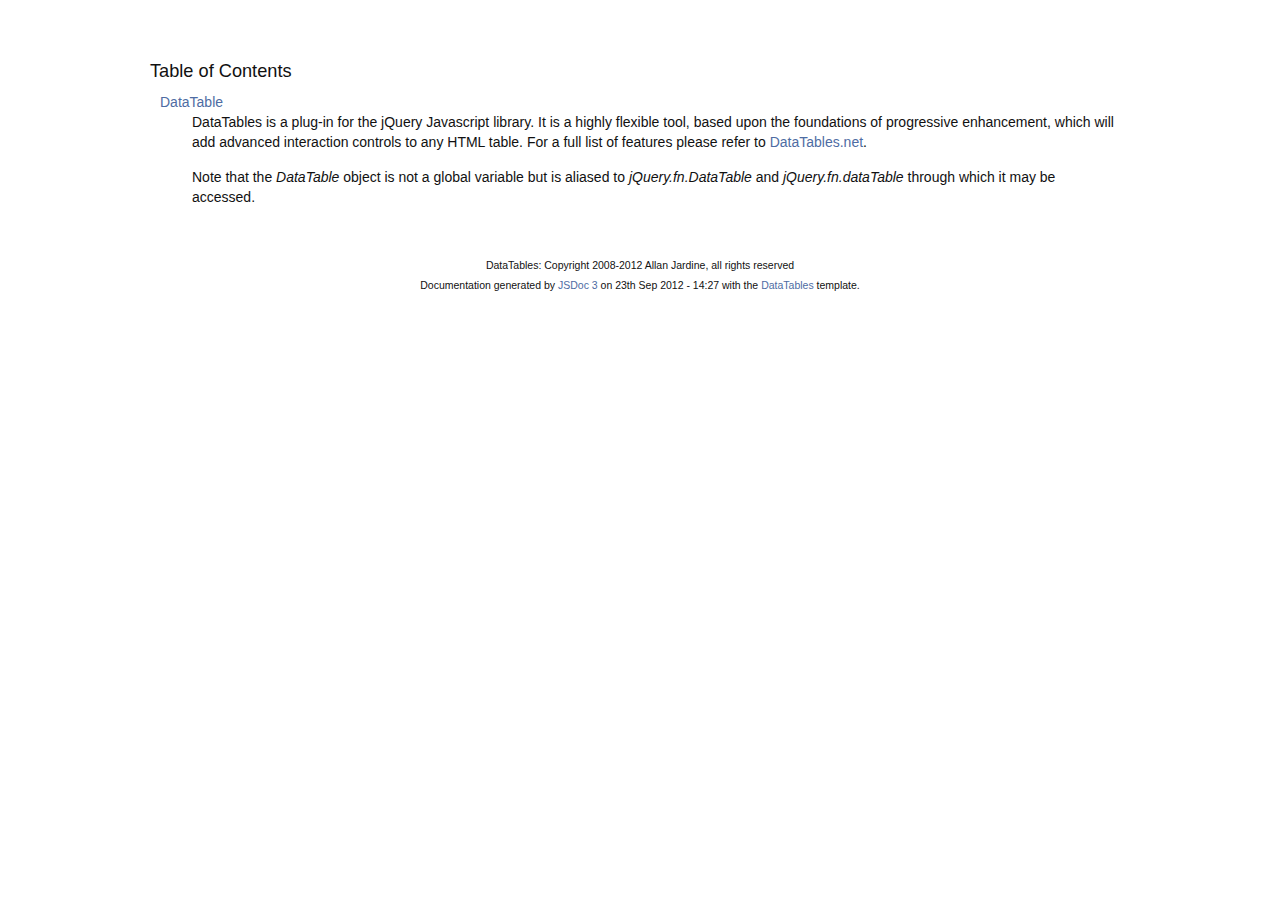
<file: Macross/lib/DataTables/docs/index.html>
<!DOCTYPE HTML PUBLIC "-//W3C//DTD HTML 4.01//EN" "http://www.w3.org/TR/html4/strict.dtd">
<html>
	<head>
		<meta http-equiv="Content-type" content="text/html; charset=utf-8">
		<title>Table of Contents - documentation</title>
  
		<style type="text/css" media="screen">
			@import "media/css/doc.css";
			@import "media/css/shCore.css";
			@import "media/css/shThemeDataTables.css";
		</style>
	
		<script type="text/javascript" src="media/js/shCore.js"></script>
		<script type="text/javascript" src="media/js/shBrushJScript.js"></script>
		<script type="text/javascript" src="media/js/jquery.js"></script>
		<script type="text/javascript" src="media/js/doc.js"></script>
	</head>
	<body>
		<div class="fw_container">
			<a name="top"></a>
			<div class="fw_header">
			</div>

			<div class="fw_content">
				<h3 class="subsection-title">Table of Contents</h3>
				<dl>
					<dt><a href="DataTable.html">DataTable</a></dt><dd><p>DataTables is a plug-in for the jQuery Javascript library. It is a 
highly flexible tool, based upon the foundations of progressive 
enhancement, which will add advanced interaction controls to any 
HTML table. For a full list of features please refer to
<a href="http://datatables.net">DataTables.net</a>.</p>

<p>Note that the <i>DataTable</i> object is not a global variable but is
aliased to <i>jQuery.fn.DataTable</i> and <i>jQuery.fn.dataTable</i> through which 
it may be  accessed.</p></dd>
				</dl>
   			</div>
		</div>

		<div class="fw_footer">
			DataTables: Copyright 2008-2012 Allan Jardine, all rights reserved<br>

			Documentation generated by <a href="https://github.com/micmath/JSDoc">JSDoc 3</a> on
			23th Sep 2012 - 14:27
			with the <a href="http://datatables.net/">DataTables</a> template.
		</div>
	</body>
</html>
</file>
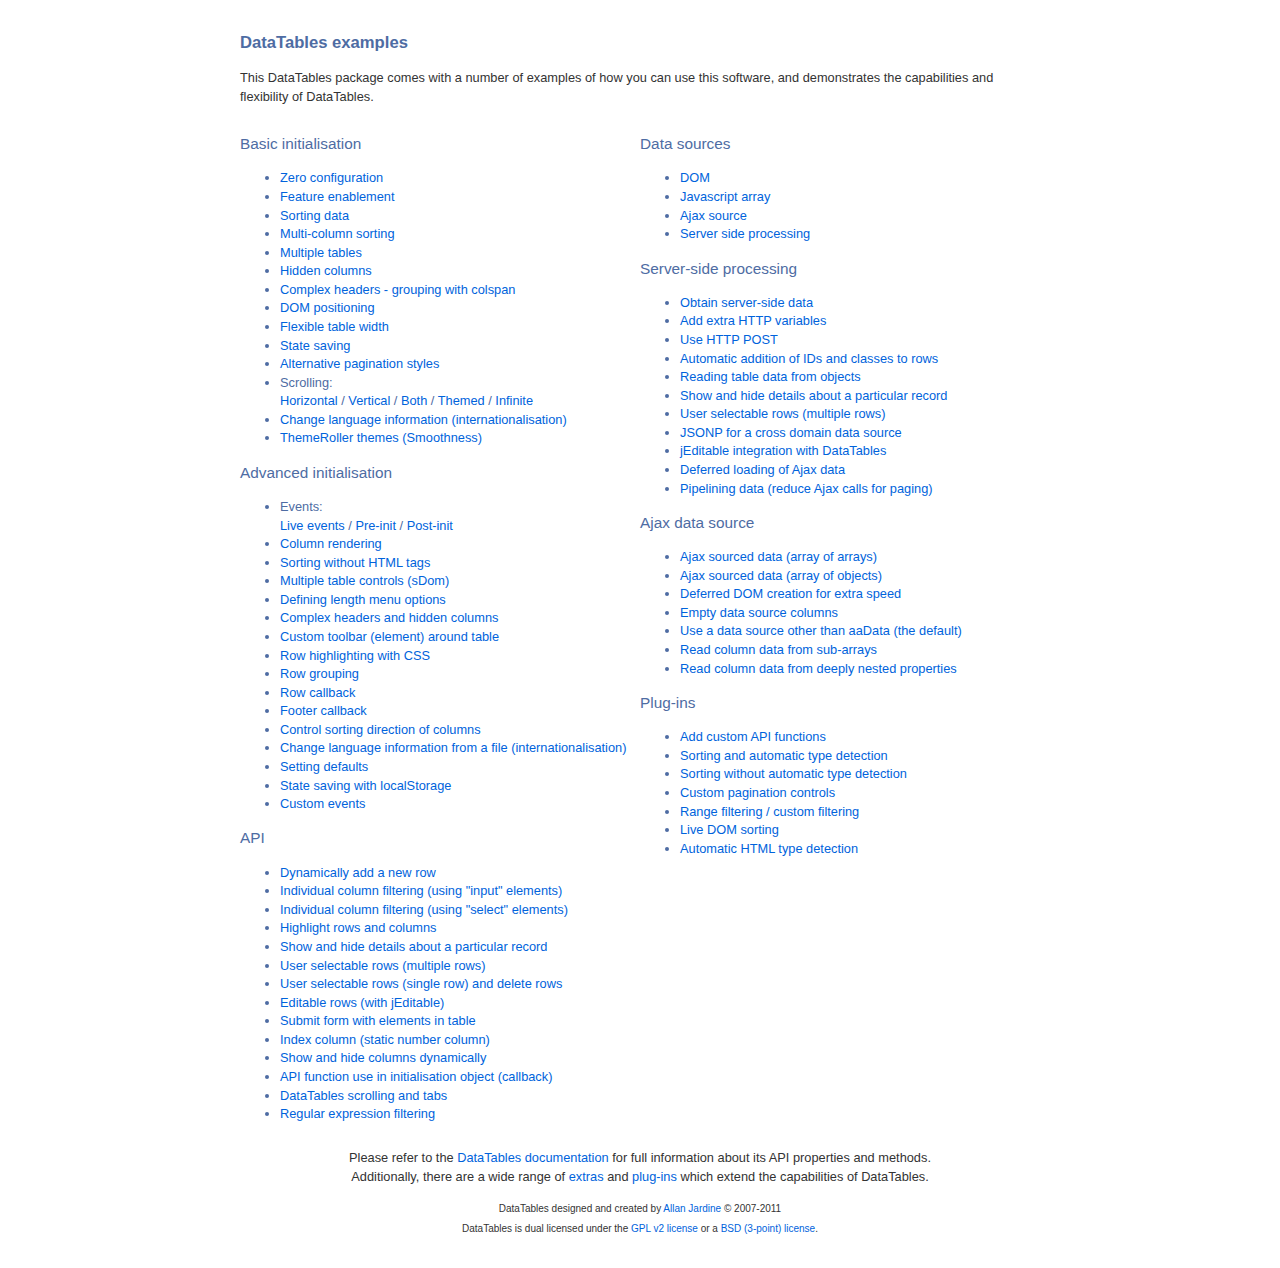
<file: Macross/lib/DataTables/examples/index.html>
<!DOCTYPE HTML PUBLIC "-//W3C//DTD HTML 4.01//EN" "http://www.w3.org/TR/html4/strict.dtd">
<html>
	<head>
		<meta http-equiv="content-type" content="text/html; charset=utf-8" />
		<link rel="shortcut icon" type="image/ico" href="http://www.datatables.net/favicon.ico" />
		
		<title>DataTables example</title>
		<style type="text/css" title="currentStyle">
			@import "../media/css/demo_page.css";
			@import "../media/css/demo_table.css";
		</style>
	</head>
	<body id="dt_example">
		<div id="container">
			<div class="full_width big">
				DataTables examples
			</div>
			
			<p>This DataTables package comes with a number of examples of how you can use this software, and demonstrates the capabilities and flexibility of DataTables.</p>
			
			<div class="demo_links">
				<h2>Basic initialisation</h2>
				<ul>
					<li><a href="basic_init/zero_config.html">Zero configuration</a></li>
					<li><a href="basic_init/filter_only.html">Feature enablement</a></li>
					<li><a href="basic_init/table_sorting.html">Sorting data</a></li>
					<li><a href="basic_init/multi_col_sort.html">Multi-column sorting</a></li>
					<li><a href="basic_init/multiple_tables.html">Multiple tables</a></li>
					<li><a href="basic_init/hidden_columns.html">Hidden columns</a></li>
					<li><a href="basic_init/complex_header.html">Complex headers - grouping with colspan</a></li>
					<li><a href="basic_init/dom.html">DOM positioning</a></li>
					<li><a href="basic_init/flexible_width.html">Flexible table width</a></li>
					<li><a href="basic_init/state_save.html">State saving</a></li>
					<li><a href="basic_init/alt_pagination.html">Alternative pagination styles</a></li>
					<li>Scrolling: <br>
						<a href="basic_init/scroll_x.html">Horizontal</a> / 
						<a href="basic_init/scroll_y.html">Vertical</a> / 
						<a href="basic_init/scroll_xy.html">Both</a> / 
						<a href="basic_init/scroll_y_theme.html">Themed</a> / 
						<a href="basic_init/scroll_y_infinite.html">Infinite</a>
					</li>
					<li><a href="basic_init/language.html">Change language information (internationalisation)</a></li>
					<li><a href="basic_init/themes.html">ThemeRoller themes (Smoothness)</a></li>
				</ul>
				
				<h2>Advanced initialisation</h2>
				<ul>
					<li>Events: <br>
						<a href="advanced_init/events_live.html">Live events</a> / 
						<a href="advanced_init/events_pre_init.html">Pre-init</a> / 
						<a href="advanced_init/events_post_init.html">Post-init</a>
					</li>
					<li><a href="advanced_init/column_render.html">Column rendering</a></li>
					<li><a href="advanced_init/html_sort.html">Sorting without HTML tags</a></li>
					<li><a href="advanced_init/dom_multiple_elements.html">Multiple table controls (sDom)</a></li>
					<li><a href="advanced_init/length_menu.html">Defining length menu options</a></li>
					<li><a href="advanced_init/complex_header.html">Complex headers and hidden columns</a></li>
					<li><a href="advanced_init/dom_toolbar.html">Custom toolbar (element) around table</a></li>
					<li><a href="advanced_init/highlight.html">Row highlighting with CSS</a></li>
					<li><a href="advanced_init/row_grouping.html">Row grouping</a></li>
					<li><a href="advanced_init/row_callback.html">Row callback</a></li>
					<li><a href="advanced_init/footer_callback.html">Footer callback</a></li>
					<li><a href="advanced_init/sorting_control.html">Control sorting direction of columns</a></li>
					<li><a href="advanced_init/language_file.html">Change language information from a file (internationalisation)</a></li>
					<li><a href="advanced_init/defaults.html">Setting defaults</a></li>
					<li><a href="advanced_init/localstorage.html">State saving with localStorage</a></li>
					<li><a href="advanced_init/dt_events.html">Custom events</a></li>
				</ul>
				
				<h2>API</h2>
				<ul>
					<li><a href="api/add_row.html">Dynamically add a new row</a></li>
					<li><a href="api/multi_filter.html">Individual column filtering (using "input" elements)</a></li>
					<li><a href="api/multi_filter_select.html">Individual column filtering (using "select" elements)</a></li>
					<li><a href="api/highlight.html">Highlight rows and columns</a></li>
					<li><a href="api/row_details.html">Show and hide details about a particular record</a></li>
					<li><a href="api/select_row.html">User selectable rows (multiple rows)</a></li>
					<li><a href="api/select_single_row.html">User selectable rows (single row) and delete rows</a></li>
					<li><a href="api/editable.html">Editable rows (with jEditable)</a></li>
					<li><a href="api/form.html">Submit form with elements in table</a></li>
					<li><a href="api/counter_column.html">Index column (static number column)</a></li>
					<li><a href="api/show_hide.html">Show and hide columns dynamically</a></li>
					<li><a href="api/api_in_init.html">API function use in initialisation object (callback)</a></li>
					<li><a href="api/tabs_and_scrolling.html">DataTables scrolling and tabs</a></li>
					<li><a href="api/regex.html">Regular expression filtering</a></li>
				</ul>
			</div>
			
			<div class="demo_links">
				<h2>Data sources</h2>
				<ul>
					<li><a href="data_sources/dom.html">DOM</a></li>
					<li><a href="data_sources/js_array.html">Javascript array</a></li>
					<li><a href="data_sources/ajax.html">Ajax source</a></li>
					<li><a href="data_sources/server_side.html">Server side processing</a></li>
				</ul>
				
				<h2>Server-side processing</h2>
				<ul>
					<li><a href="server_side/server_side.html">Obtain server-side data</a></li>
					<li><a href="server_side/custom_vars.html">Add extra HTTP variables</a></li>
					<li><a href="server_side/post.html">Use HTTP POST</a></li>
					<li><a href="server_side/ids.html">Automatic addition of IDs and classes to rows</a></li>
					<li><a href="server_side/object_data.html">Reading table data from objects</a></li>
					<li><a href="server_side/row_details.html">Show and hide details about a particular record</a></li>
					<li><a href="server_side/select_rows.html">User selectable rows (multiple rows)</a></li>
					<li><a href="server_side/jsonp.html">JSONP for a cross domain data source</a></li>
					<li><a href="server_side/editable.html">jEditable integration with DataTables</a></li>
					<li><a href="server_side/defer_loading.html">Deferred loading of Ajax data</a></li>
					<li><a href="server_side/pipeline.html">Pipelining data (reduce Ajax calls for paging)</a></li>
				</ul>
				
				<h2>Ajax data source</h2>
				<ul>
					<li><a href="ajax/ajax.html">Ajax sourced data (array of arrays)</a></li>
					<li><a href="ajax/objects.html">Ajax sourced data (array of objects)</a></li>
					<li><a href="ajax/defer_render.html">Deferred DOM creation for extra speed</a></li>
					<li><a href="ajax/null_data_source.html">Empty data source columns</a></li>
					<li><a href="ajax/custom_data_property.html">Use a data source other than aaData (the default)</a></li>
					<li><a href="ajax/objects_subarrays.html">Read column data from sub-arrays</a></li>
					<li><a href="ajax/deep.html">Read column data from deeply nested properties</a></li>
				</ul>
				
				<h2>Plug-ins</h2>
				<ul>
					<li><a href="plug-ins/plugin_api.html">Add custom API functions</a></li>
					<li><a href="plug-ins/sorting_plugin.html">Sorting and automatic type detection</a></li>
					<li><a href="plug-ins/sorting_sType.html">Sorting without automatic type detection</a></li>
					<li><a href="plug-ins/paging_plugin.html">Custom pagination controls</a></li>
					<li><a href="plug-ins/range_filtering.html">Range filtering / custom filtering</a></li>
					<li><a href="plug-ins/dom_sort.html">Live DOM sorting</a></li>
					<li><a href="plug-ins/html_sort.html">Automatic HTML type detection</a></li>
				</ul>
			</div>
			
			
			<div id="footer" class="clear" style="text-align:center;">
				<p>
					Please refer to the <a href="http://www.datatables.net/usage">DataTables documentation</a> for full information about its API properties and methods.<br>
					Additionally, there are a wide range of <a href="http://www.datatables.net/extras">extras</a> and <a href="http://www.datatables.net/plug-ins">plug-ins</a> which extend the capabilities of DataTables.
				</p>
				
				<span style="font-size:10px;">
					DataTables designed and created by <a href="http://www.sprymedia.co.uk">Allan Jardine</a> &copy; 2007-2011<br>
					DataTables is dual licensed under the <a href="http://www.datatables.net/license_gpl2">GPL v2 license</a> or a <a href="http://www.datatables.net/license_bsd">BSD (3-point) license</a>.
				</span>
			</div>
		</div>
	</body>
</html>
</file>
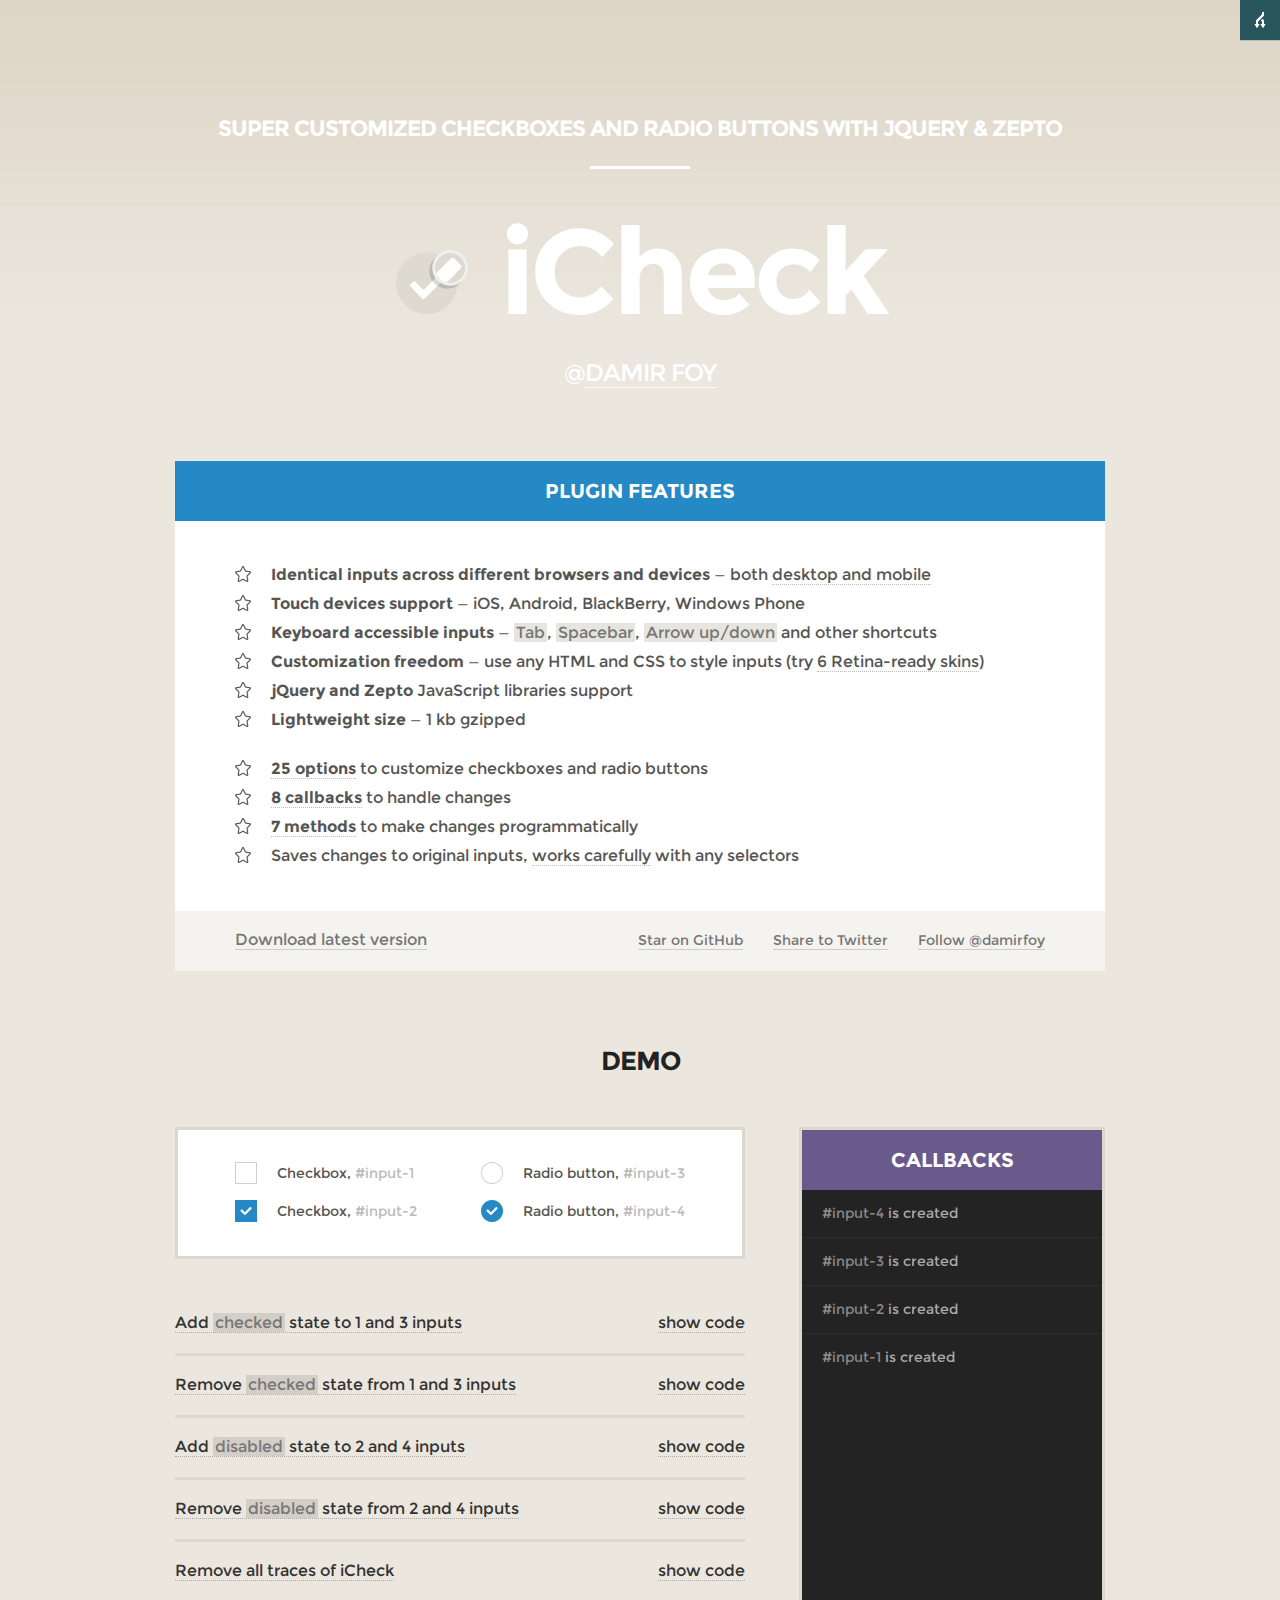
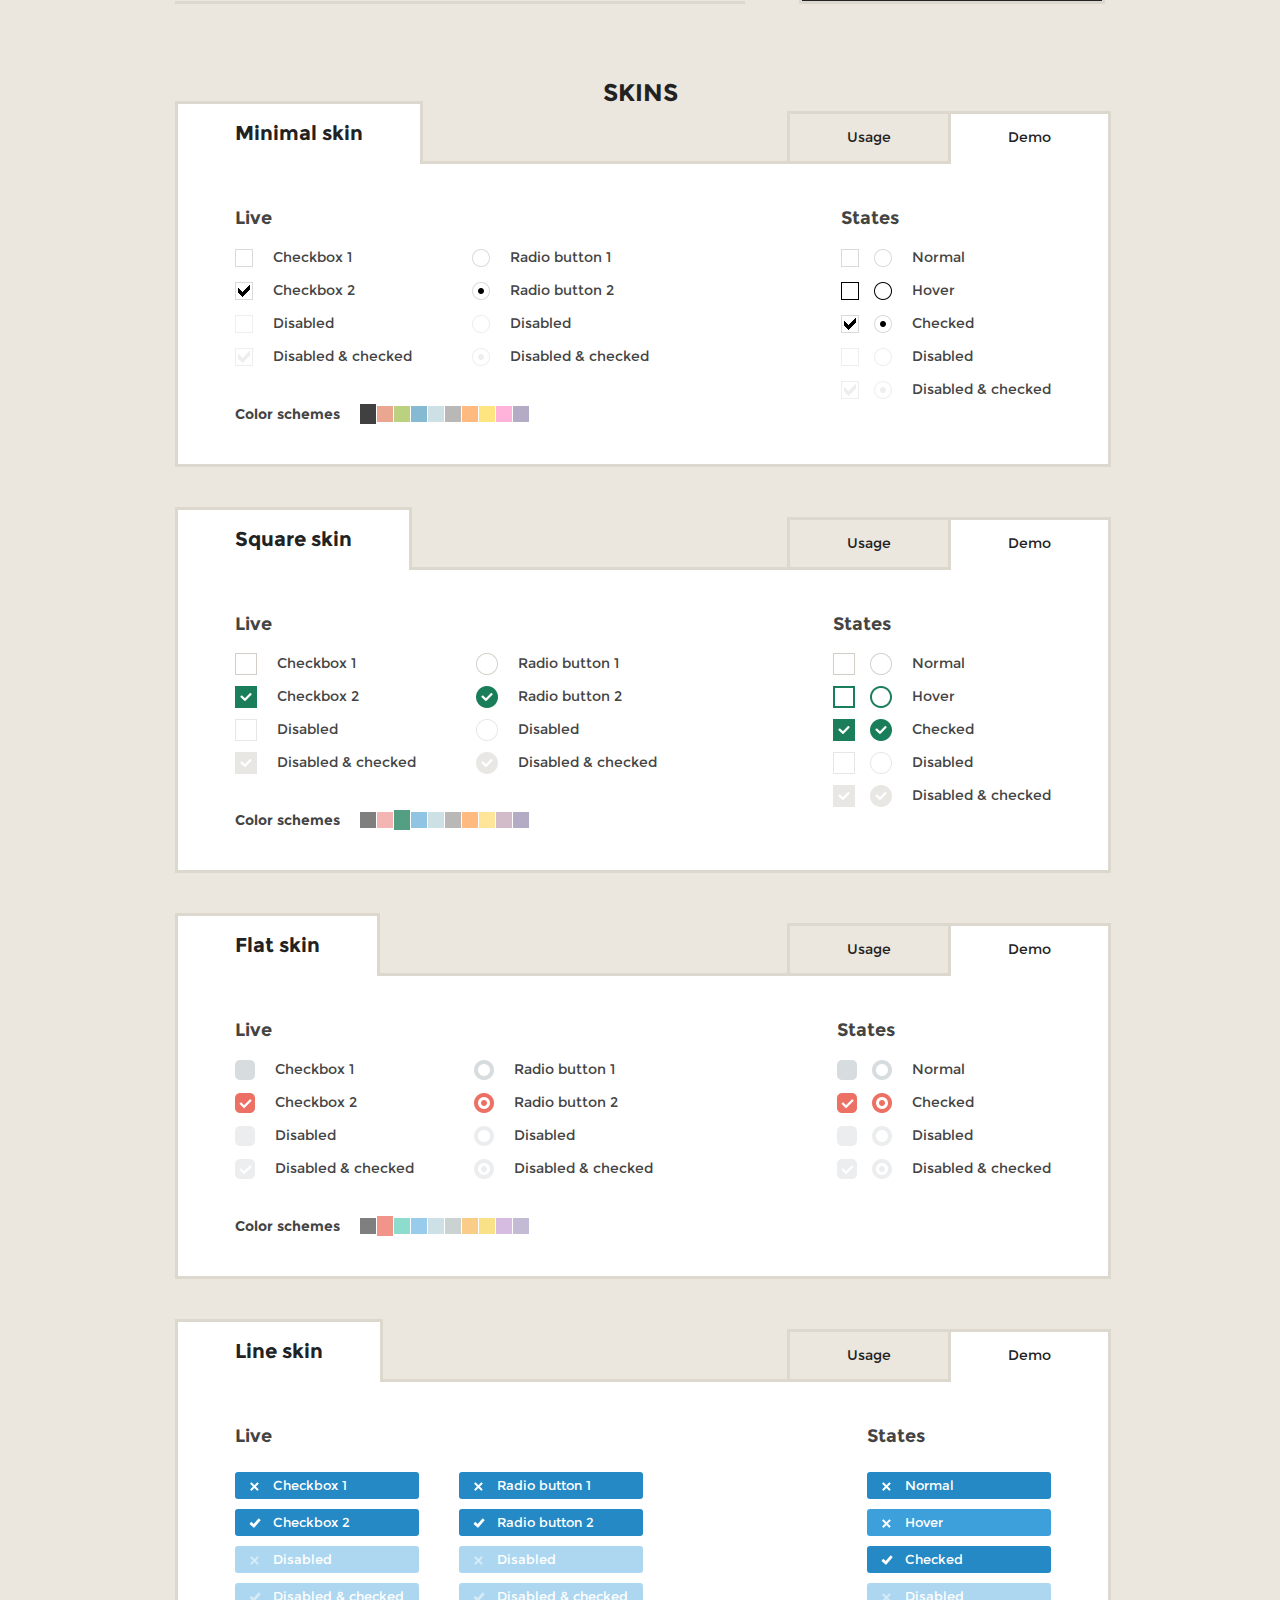
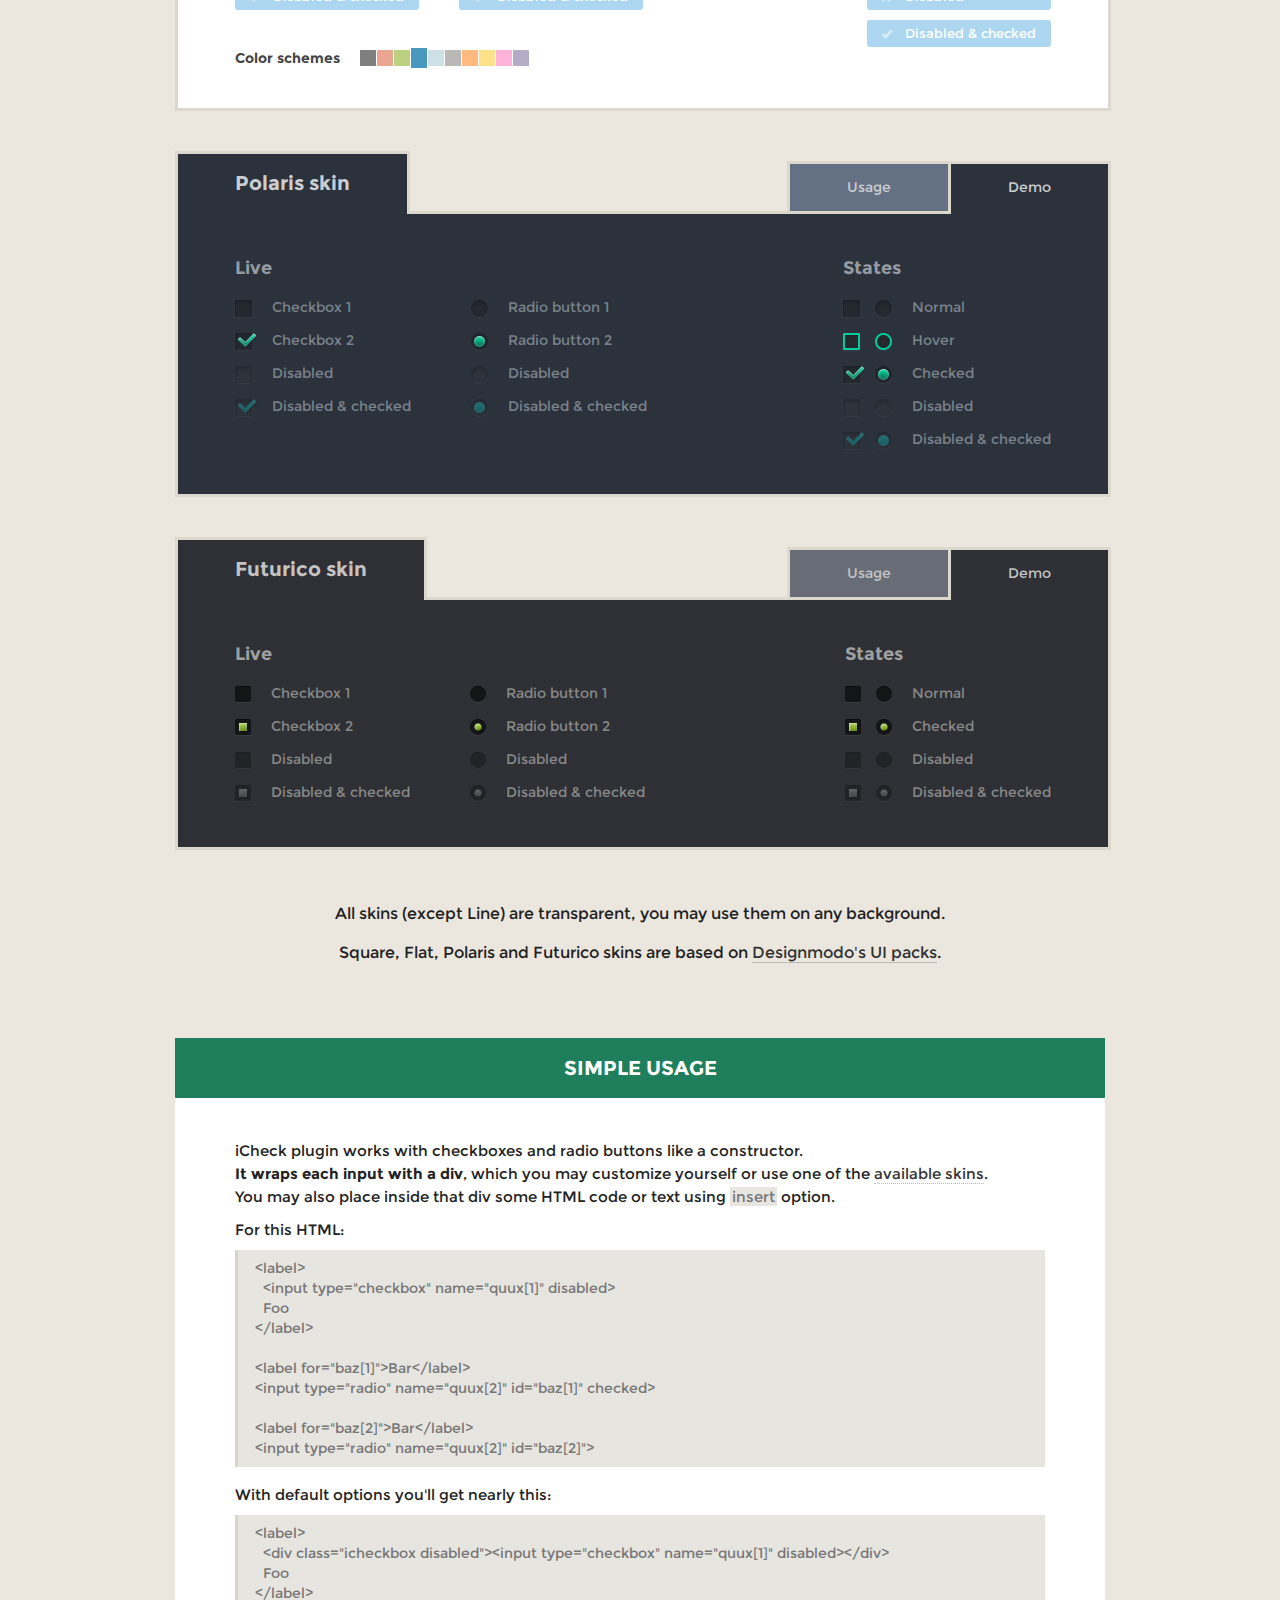
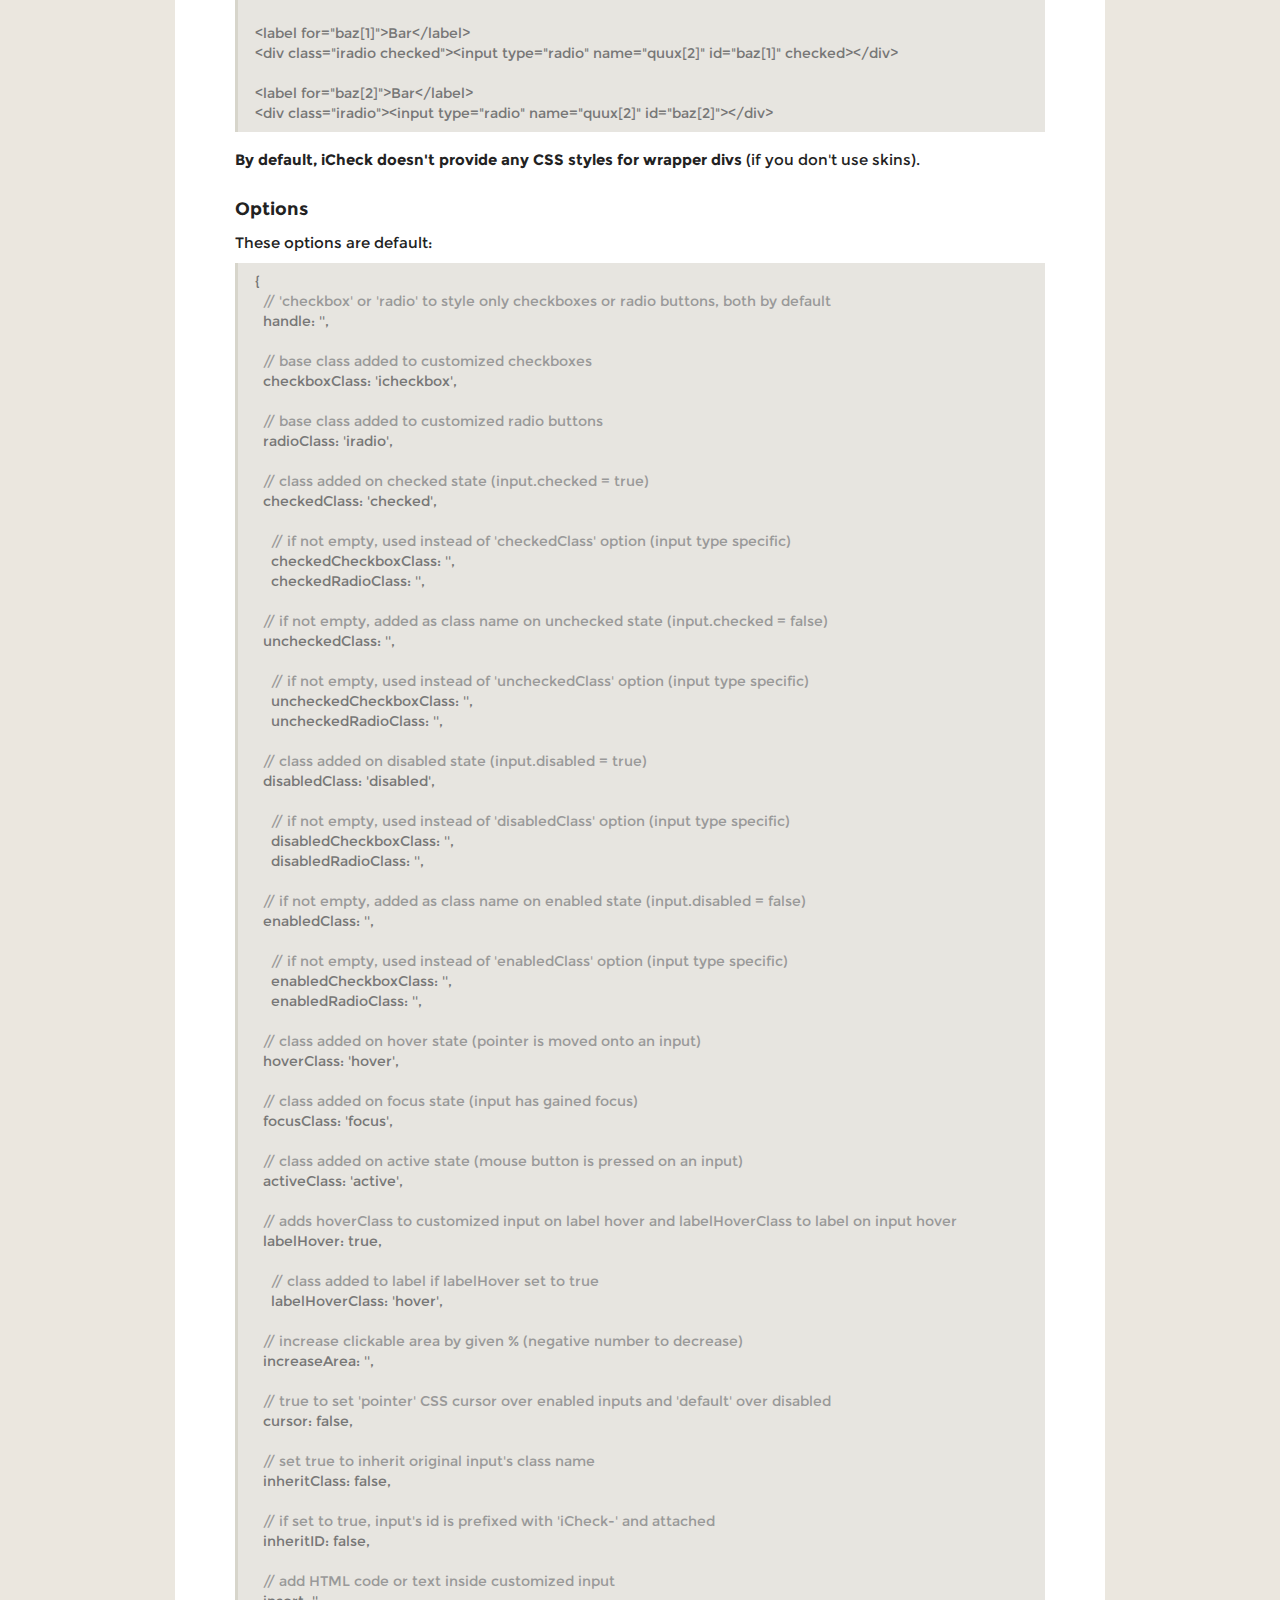
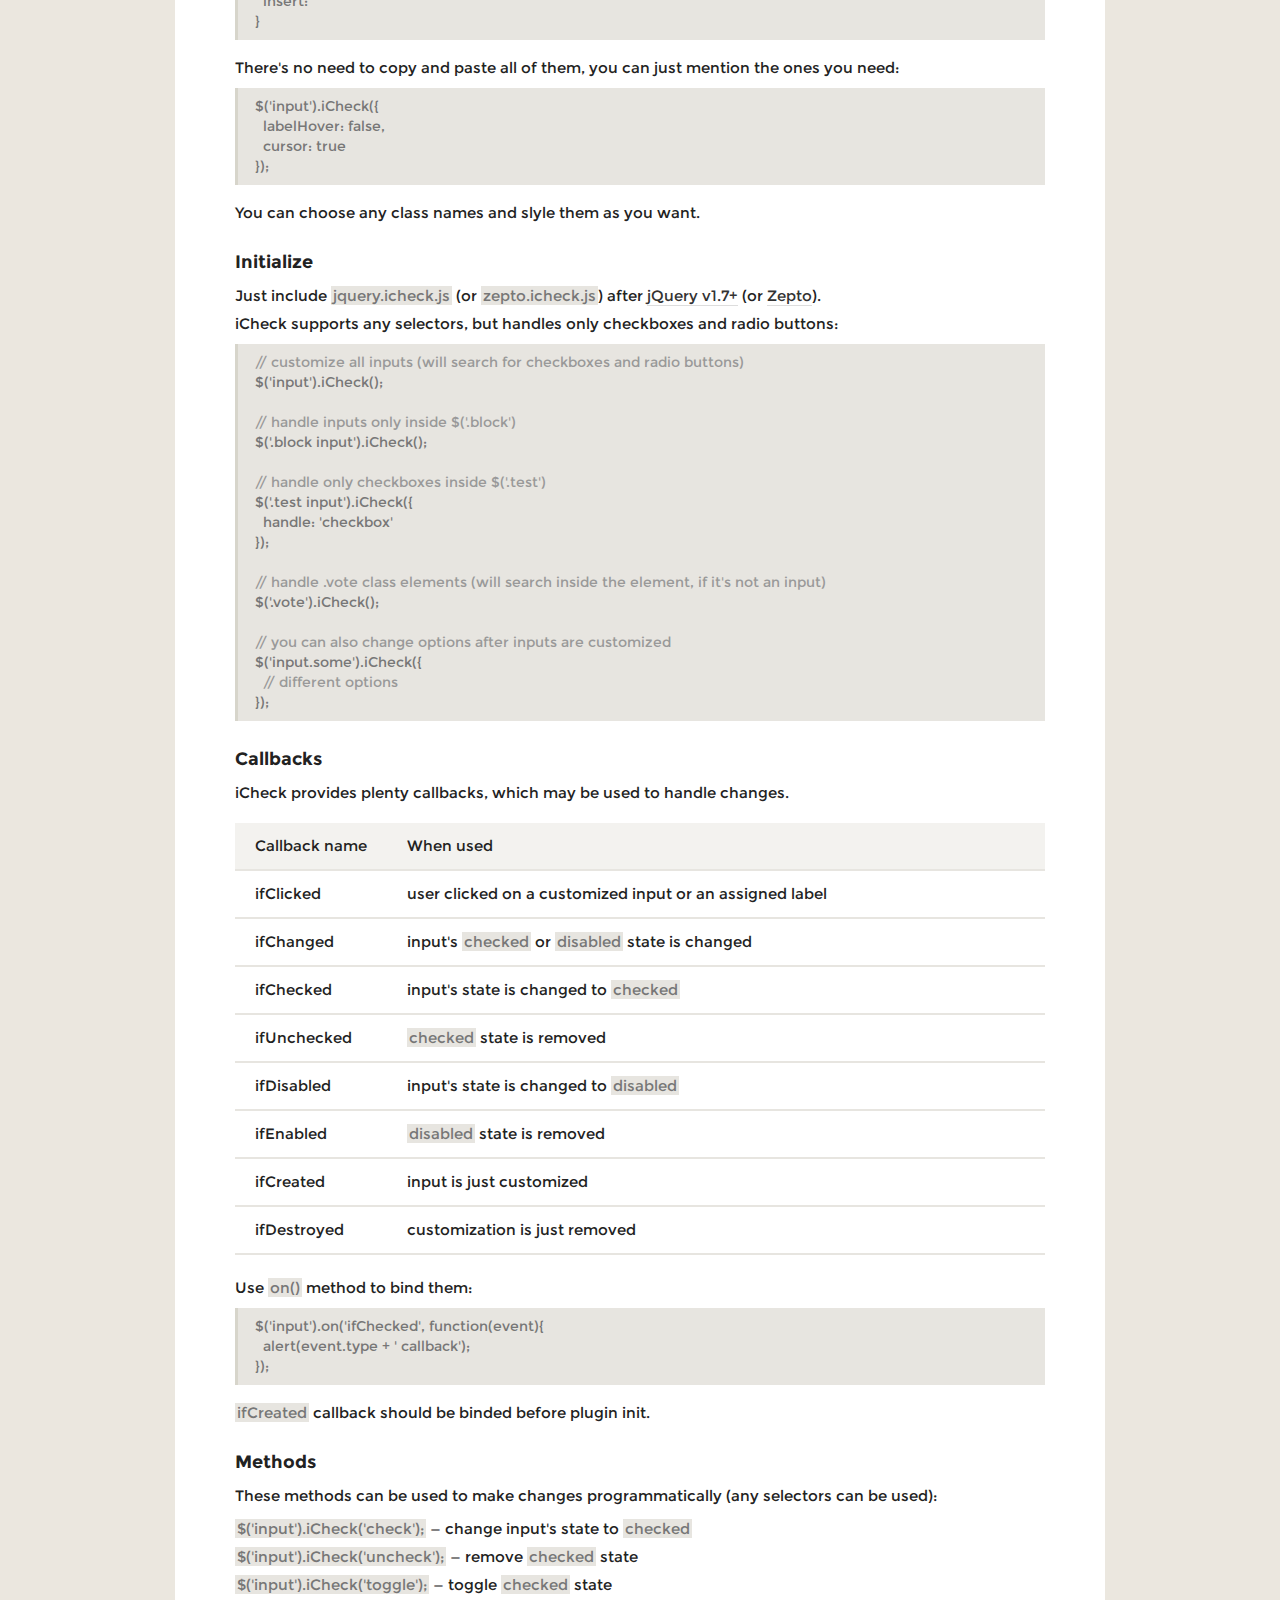
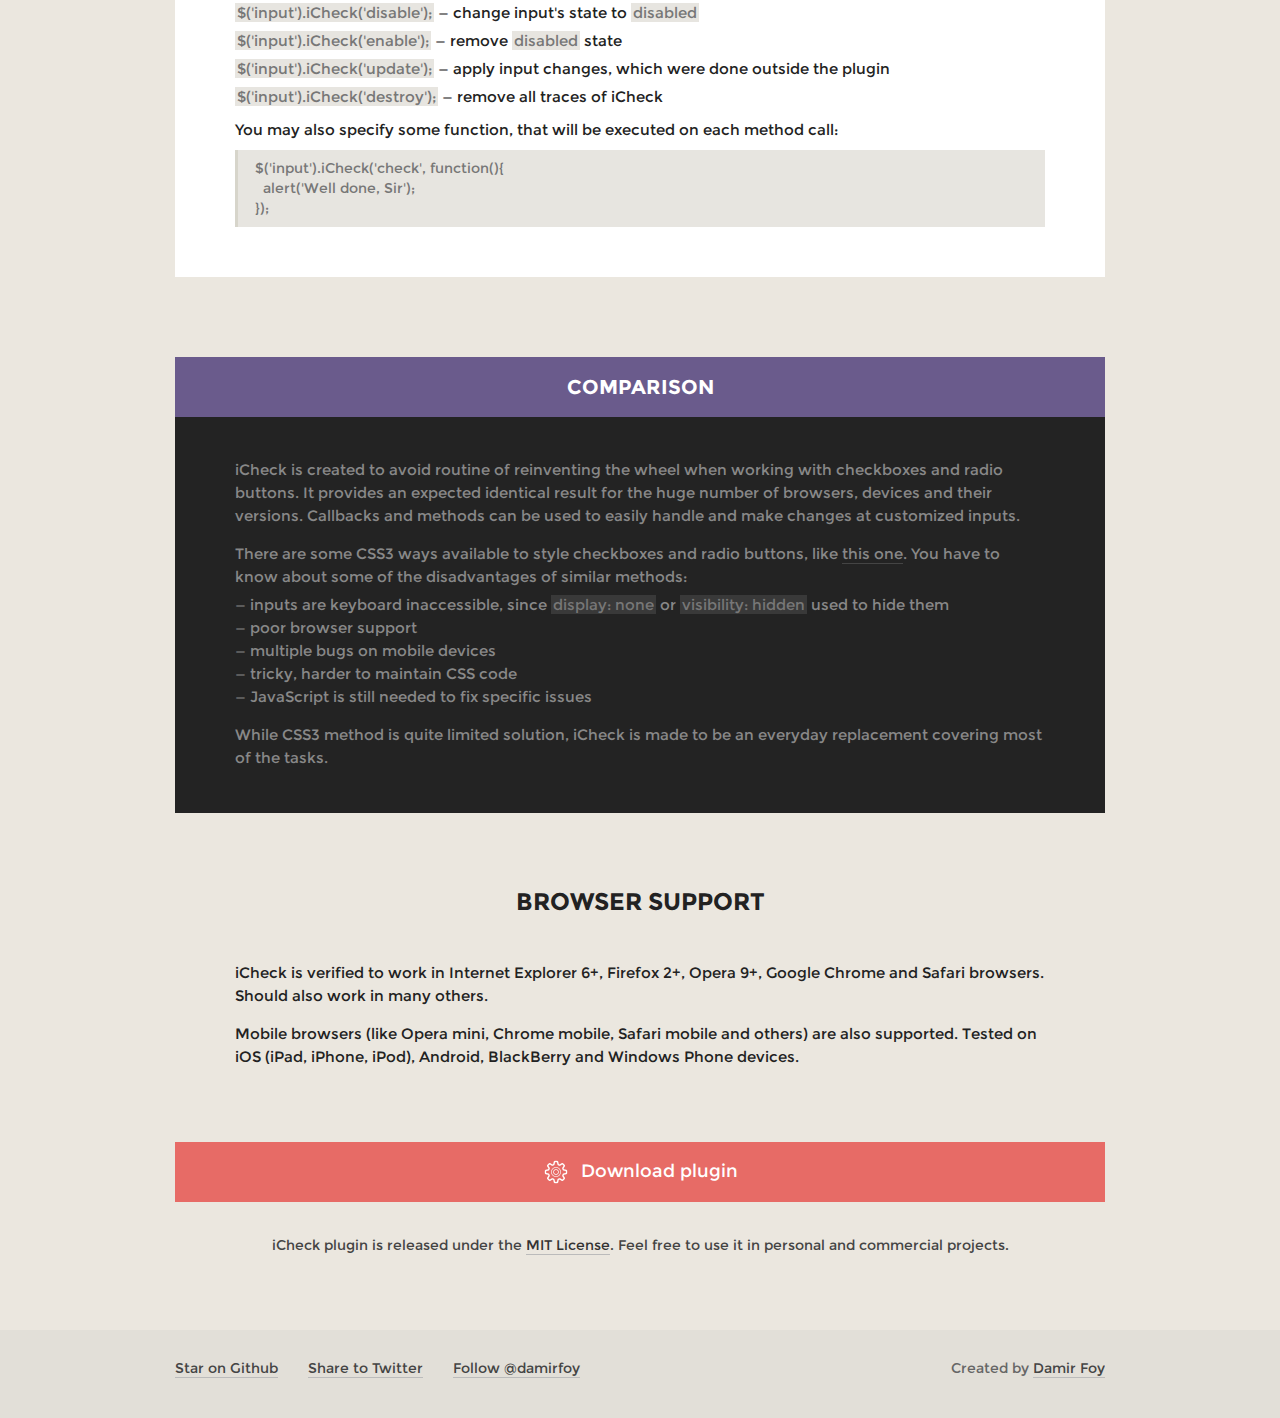
<file: Macross/lib/iCheck-master/demo/index.html>
<!DOCTYPE html>
<html lang="en">
<head>
  <title>Customize checkboxes and radio buttons with iCheck (jQuery and Zepto) plugin</title>
  <meta charset="utf-8">
  <meta content="width=device-width" name="viewport">
  <link href="./css/custom.css?v=0.8.0.4" rel="stylesheet">
  <link href="../skins/all.css?v=0.8.0.4" rel="stylesheet">
  <script src="./js/jquery.js"></script>
  <script src="../jquery.icheck.min.js?v=0.8.0.4"></script>
</head>
<body>
  <div class="layout clear">
    <div class="header">
      <h1>super customized checkboxes and radio buttons with jQuery &amp; Zepto</h1>
      <h3>iCheck</h3>
      <strong>@<a href="http://twitter.com/damirfoy/">Damir Foy</a></strong>
    </div>
    <div class="features">
      <div class="arrows">
        <div class="bottom" data-to="demo"></div>
      </div>
      <h2>Plugin features</h2>
      <ul>
        <li>
          <strong>Identical inputs across different browsers and devices</strong> &mdash; both <span class="self" data-to="download">desktop and mobile</span>
        </li>
        <li>
          <strong>Touch devices support</strong> &mdash; iOS, Android, BlackBerry, Windows Phone
        </li>
        <li>
          <strong>Keyboard accessible inputs</strong> &mdash; <span class="mark">Tab</span>, <span class="mark">Spacebar</span>, <span class="mark">Arrow up/down</span> and other shortcuts
        </li>
        <li>
          <strong>Customization freedom</strong> &mdash; use any HTML and CSS to style inputs (try <span class="self" data-to="skins">6 Retina-ready skins</span>)
        </li>
        <li>
          <strong>jQuery and Zepto</strong> JavaScript libraries support
        </li>
        <li>
          <strong>Lightweight size</strong> &mdash; 1 kb gzipped
        </li>
        <li class="offset">
          <strong class="self" data-to="options">25 options</strong> to customize checkboxes and radio buttons
        </li>
        <li>
          <strong class="self" data-to="callbacks">8 callbacks</strong> to handle changes
        </li>
        <li>
          <strong class="self" data-to="methods">7 methods</strong> to make changes programmatically
        </li>
        <li>
          Saves changes to original inputs, <span class="self" data-to="init">works carefully</span> with any selectors
        </li>
      </ul>
    </div>
    <div class="social clear">
      <ul class="left">
        <li>
          <a href="http://github.com/damirfoy/iCheck/">Download latest version</a>
        </li>
      </ul>
      <ul class="right local">
        <li>
          <a href="http://twitter.com/damirfoy/">Follow @damirfoy</a>
        </li>
        <li>
          <a href="https://twitter.com/intent/tweet?text=Super customized checkboxes and radio buttons&amp;url=http://damirfoy.com/iCheck/&amp;via=damirfoy&amp;hashtags=jQuery,Zepto">Share to Twitter</a>
        </li>
        <li>
          <a href="https://github.com/damirfoy/iCheck">Star on GitHub</a>
        </li>
      </ul>
    </div>
    <div class="demo-holder">
      <h2 class="demo-title">Demo</h2>
      <div class="demo">
        <div class="arrows">
          <div class="top" data-to="features"></div>
          <div class="bottom" data-to="skins"></div>
        </div>
        <div class="demo-list clear">
          <ul>
            <li>
              <input tabindex="1" type="checkbox" id="input-1">
              <label for="input-1">Checkbox, <span>#input-1</span></label>
            </li>
            <li>
              <input tabindex="2" type="checkbox" id="input-2" checked>
              <label for="input-2">Checkbox, <span>#input-2</span></label>
            </li>
          </ul>
          <ul>
            <li>
              <input tabindex="3" type="radio" id="input-3" name="demo-radio">
              <label for="input-3">Radio button, <span>#input-3</span></label>
            </li>
            <li>
              <input tabindex="4" type="radio" id="input-4" name="demo-radio" checked>
              <label for="input-4">Radio button, <span>#input-4</span></label>
            </li>
          </ul>
          <script>
          $(document).ready(function(){
            var callbacks_list = $('.demo-callbacks ul');
            function callback_log(id, type) {
              callbacks_list.prepend('<li><span>#' + id + '</span> is ' + type.replace('if', '').toLowerCase() + '</li>');
            };
            $('.demo-list input').on('ifCreated ifClicked ifChanged ifChecked ifUnchecked ifDisabled ifEnabled ifDestroyed', function(event){
              callback_log(this.id, event.type);
            }).iCheck({
              checkboxClass: 'icheckbox_square-blue',
              radioClass: 'iradio_square-blue',
              increaseArea: '20%'
            });
          });
          </script>
        </div>
        <dl class="demo-methods">
          <dt>
            <span class="self do-check">Add <span class="mark">checked</span> state to 1 and 3 inputs</span>
            <span class="code">
              <span class="self">show code</span>
            </span>
          </dt>
          <dd>
<pre class="markup">
$('#input-1, #input-3').iCheck('check');
</pre>
          </dd>
          <dt>
            <span class="self do-uncheck">Remove <span class="mark">checked</span> state from 1 and 3 inputs</span>
            <span class="code">
              <span class="self">show code</span>
            </span>
          </dt>
          <dd>
<pre class="markup">
$('#input-1, #input-3').iCheck('uncheck');
</pre>
          </dd>
          <dt>
            <span class="self do-disable">Add <span class="mark">disabled</span> state to 2 and 4 inputs</span>
            <span class="code">
              <span class="self">show code</span>
            </span>
          </dt>
          <dd>
<pre class="markup">
$('#input-2, #input-4').iCheck('disable');
</pre>
          </dd>
          <dt>
            <span class="self do-enable">Remove <span class="mark">disabled</span> state from 2 and 4 inputs</span>
            <span class="code">
              <span class="self">show code</span>
            </span>
          </dt>
          <dd>
<pre class="markup">
$('#input-2, #input-4').iCheck('enable');
</pre>
          </dd>
          <dt>
            <span class="self do-destroy">Remove all traces of iCheck</span>
            <span class="code">
              <span class="self">show code</span>
            </span>
          </dt>
          <dd>
<pre class="markup">
$('input').iCheck('destroy');
</pre>
          </dd>
        </dl>
        <div class="demo-callbacks">
          <h2>Callbacks</h2>
          <ul></ul>
        </div>
      </div>
    </div>
    <div class="skins">
      <h2>Skins</h2>
      <div class="skin skin-minimal">
        <div class="arrows">
          <div class="top" data-to="demo"></div>
          <div class="bottom" data-to="skin-square"></div>
        </div>
        <h3>Minimal skin</h3>
        <dl class="clear">
          <dd class="selected">
            <div class="skin-section">
              <h4>Live</h4>
              <ul class="list">
                <li>
                  <input tabindex="5" type="checkbox" id="minimal-checkbox-1">
                  <label for="minimal-checkbox-1">Checkbox 1</label>
                </li>
                <li>
                  <input tabindex="6" type="checkbox" id="minimal-checkbox-2" checked>
                  <label for="minimal-checkbox-2">Checkbox 2</label>
                </li>
                <li>
                  <input type="checkbox" id="minimal-checkbox-disabled" disabled>
                  <label for="minimal-checkbox-disabled">Disabled</label>
                </li>
                <li>
                  <input type="checkbox" id="minimal-checkbox-disabled-checked" checked disabled>
                  <label for="minimal-checkbox-disabled-checked">Disabled &amp; checked</label>
                </li>
              </ul>
              <ul class="list">
                <li>
                  <input tabindex="7" type="radio" id="minimal-radio-1" name="minimal-radio">
                  <label for="minimal-radio-1">Radio button 1</label>
                </li>
                <li>
                  <input tabindex="8" type="radio" id="minimal-radio-2" name="minimal-radio" checked>
                  <label for="minimal-radio-2">Radio button 2</label>
                </li>
                <li>
                  <input type="radio" id="minimal-radio-disabled" disabled>
                  <label for="minimal-radio-disabled">Disabled</label>
                </li>
                <li>
                  <input type="radio" id="minimal-radio-disabled-checked" checked disabled>
                  <label for="minimal-radio-disabled-checked">Disabled &amp; checked</label>
                </li>
              </ul>
              <div class="colors clear">
                <strong>Color schemes</strong>
                <ul>
                  <li class="active" title="Black"></li>
                  <li class="red" title="Red"></li>
                  <li class="green" title="Green"></li>
                  <li class="blue" title="Blue"></li>
                  <li class="aero" title="Aero"></li>
                  <li class="grey" title="Grey"></li>
                  <li class="orange" title="Orange"></li>
                  <li class="yellow" title="Yellow"></li>
                  <li class="pink" title="Pink"></li>
                  <li class="purple" title="Purple"></li>
                </ul>
              </div>
            </div>
            <div class="skin-section skin-states">
              <h4>States</h4>
              <ul class="list">
                <li>
                  <div class="state icheckbox_minimal"></div>
                  <div class="state iradio_minimal"></div>
                  Normal
                </li>
                <li>
                  <div class="state icheckbox_minimal hover"></div>
                  <div class="state iradio_minimal hover"></div>
                  Hover
                </li>
                <li>
                  <div class="state icheckbox_minimal checked"></div>
                  <div class="state iradio_minimal checked"></div>
                  Checked
                </li>
                <li>
                  <div class="state icheckbox_minimal disabled"></div>
                  <div class="state iradio_minimal disabled"></div>
                  Disabled
                </li>
                <li>
                  <div class="state icheckbox_minimal checked disabled"></div>
                  <div class="state iradio_minimal checked disabled"></div>
                  Disabled &amp; checked
                </li>
              </ul>
            </div>
            <script>
            $(document).ready(function(){
              $('.skin-minimal input').iCheck({
                checkboxClass: 'icheckbox_minimal',
                radioClass: 'iradio_minimal',
                increaseArea: '20%'
              });
            });
            </script>
          </dd>
          <dt class="selected">Demo</dt>
          <dd>
            <div class="skin-pre">
              <p>
                For Zepto library, instead of <span class="mark">jquery.icheck.js</span> use <span class="mark">zepto.icheck.js</span>.
              </p>
              <p>
                If you need a minified version, use <span class="mark">jquery.icheck.min.js</span> or <span class="mark">zepto.icheck.min.js</span>.
              </p>
            </div>
            <ol class="skin-usage">
              <li>
                Choose a color scheme, there are 10 different styles available:
                <div class="schemes clear">
                  <ul>
                    <li><strong>Black</strong> &mdash; minimal.css</li>
                    <li><strong>Red</strong> &mdash; red.css</li>
                    <li><strong>Green</strong> &mdash; green.css</li>
                    <li><strong>Blue</strong> &mdash; blue.css</li>
                    <li><strong>Aero</strong> &mdash; aero.css</li>
                  </ul>
                  <ul>
                    <li><strong>Grey</strong> &mdash; grey.css</li>
                    <li><strong>Orange</strong> &mdash; orange.css</li>
                    <li><strong>Yellow</strong> &mdash; yellow.css</li>
                    <li><strong>Pink</strong> &mdash; pink.css</li>
                    <li><strong>Purple</strong> &mdash; purple.css</li>
                  </ul>
                </div>
              </li>
              <li>
                Copy <span class="mark">/skins/minimal/</span> folder and <span class="mark">jquery.icheck.js</span>  file to your site.
              </li>
              <li>
                <p>Insert before <span class="mark">&lt;/head></span> in your HTML (replace <span class="mark">your-path</span> and <span class="mark">color-scheme</span>):</p>
<pre class="markup">
&lt;link href="your-path/minimal/color-scheme.css" rel="stylesheet">
&lt;script src="your-path/jquery.icheck.js">&lt;/script>
</pre>
                <p>Example for a <strong>Red</strong> color scheme:</p>
<pre class="markup">
&lt;link href="your-path/minimal/red.css" rel="stylesheet">
&lt;script src="your-path/jquery.icheck.js">&lt;/script>
</pre>
              </li>
              <li>
                <p>Add some checkboxes and radio buttons to your HTML:</p>
<pre class="markup">
&lt;input type="checkbox">
&lt;input type="checkbox" checked>
&lt;input type="radio" name="iCheck">
&lt;input type="radio" name="iCheck" checked>
</pre>
              </li>
              <li>
                <p>Add JavaScript to your HTML to launch iCheck plugin:</p>
<pre class="markup">
&lt;script>
$(document).ready(function(){
  $('input').iCheck({
    checkboxClass: 'icheckbox_minimal',
    radioClass: 'iradio_minimal',
    increaseArea: '20%' <span class="comment">// optional</span>
  });
});
&lt;/script>
</pre>
                <p>For different from black color schemes use this code (example for <strong>Red</strong>):</p>
<pre class="markup">
&lt;script>
$(document).ready(function(){
  $('input').iCheck({
    checkboxClass: 'icheckbox_minimal-red',
    radioClass: 'iradio_minimal-red',
    increaseArea: '20%' <span class="comment">// optional</span>
  });
});
&lt;/script>
</pre>
              </li>
              <li>Done.</li>
            </ol>
          </dd>
          <dt>Usage</dt>
        </dl>
      </div>
      <div class="skin skin-square">
        <div class="arrows">
          <div class="top" data-to="skin-minimal"></div>
          <div class="bottom" data-to="skin-flat"></div>
        </div>
        <h3>Square skin</h3>
        <dl class="clear">
          <dd class="selected">
            <div class="skin-section">
              <h4>Live</h4>
              <ul class="list">
                <li>
                  <input tabindex="9" type="checkbox" id="square-checkbox-1">
                  <label for="square-checkbox-1">Checkbox 1</label>
                </li>
                <li>
                  <input tabindex="10" type="checkbox" id="square-checkbox-2" checked>
                  <label for="square-checkbox-2">Checkbox 2</label>
                </li>
                <li>
                  <input type="checkbox" id="square-checkbox-disabled" disabled>
                  <label for="square-checkbox-disabled">Disabled</label>
                </li>
                <li>
                  <input type="checkbox" id="square-checkbox-disabled-checked" checked disabled>
                  <label for="square-checkbox-disabled-checked">Disabled &amp; checked</label>
                </li>
              </ul>
              <ul class="list">
                <li>
                  <input tabindex="11" type="radio" id="square-radio-1" name="square-radio">
                  <label for="square-radio-1">Radio button 1</label>
                </li>
                <li>
                  <input tabindex="12" type="radio" id="square-radio-2" name="square-radio" checked>
                  <label for="square-radio-2">Radio button 2</label>
                </li>
                <li>
                  <input type="radio" id="square-radio-disabled" disabled>
                  <label for="square-radio-disabled">Disabled</label>
                </li>
                <li>
                  <input type="radio" id="square-radio-disabled-checked" checked disabled>
                  <label for="square-radio-disabled-checked">Disabled &amp; checked</label>
                </li>
              </ul>
              <div class="colors clear">
                <strong>Color schemes</strong>
                <ul>
                  <li title="Black"></li>
                  <li class="red" title="Red"></li>
                  <li class="green active" title="Green"></li>
                  <li class="blue" title="Blue"></li>
                  <li class="aero" title="Aero"></li>
                  <li class="grey" title="Grey"></li>
                  <li class="orange" title="Orange"></li>
                  <li class="yellow" title="Yellow"></li>
                  <li class="pink" title="Pink"></li>
                  <li class="purple" title="Purple"></li>
                </ul>
              </div>
            </div>
            <div class="skin-section skin-states">
              <h4>States</h4>
              <ul class="list">
                <li>
                  <div class="state icheckbox_square-green"></div>
                  <div class="state iradio_square-green"></div>
                  Normal
                </li>
                <li>
                  <div class="state icheckbox_square-green hover"></div>
                  <div class="state iradio_square-green hover"></div>
                  Hover
                </li>
                <li>
                  <div class="state icheckbox_square-green checked"></div>
                  <div class="state iradio_square-green checked"></div>
                  Checked
                </li>
                <li>
                  <div class="state icheckbox_square-green disabled"></div>
                  <div class="state iradio_square-green disabled"></div>
                  Disabled
                </li>
                <li>
                  <div class="state icheckbox_square-green checked disabled"></div>
                  <div class="state iradio_square-green checked disabled"></div>
                  Disabled &amp; checked
                </li>
              </ul>
            </div>
            <script>
            $(document).ready(function(){
              $('.skin-square input').iCheck({
                checkboxClass: 'icheckbox_square-green',
                radioClass: 'iradio_square-green',
                increaseArea: '20%'
              });
            });
            </script>
          </dd>
          <dt class="selected">Demo</dt>
          <dd>
            <div class="skin-pre">
              <p>
                For Zepto library, instead of <span class="mark">jquery.icheck.js</span> use <span class="mark">zepto.icheck.js</span>.
              </p>
              <p>
                If you need a minified version, use <span class="mark">jquery.icheck.min.js</span> or <span class="mark">zepto.icheck.min.js</span>.
              </p>
            </div>
            <ol class="skin-usage">
              <li>
                Choose a color scheme, there are 10 different styles available:
                <div class="schemes clear">
                  <ul>
                    <li><strong>Black</strong> &mdash; square.css</li>
                    <li><strong>Red</strong> &mdash; red.css</li>
                    <li><strong>Green</strong> &mdash; green.css</li>
                    <li><strong>Blue</strong> &mdash; blue.css</li>
                    <li><strong>Aero</strong> &mdash; aero.css</li>
                  </ul>
                  <ul>
                    <li><strong>Grey</strong> &mdash; grey.css</li>
                    <li><strong>Orange</strong> &mdash; orange.css</li>
                    <li><strong>Yellow</strong> &mdash; yellow.css</li>
                    <li><strong>Pink</strong> &mdash; pink.css</li>
                    <li><strong>Purple</strong> &mdash; purple.css</li>
                  </ul>
                </div>
              </li>
              <li>
                Copy <span class="mark">/skins/square/</span> folder and <span class="mark">jquery.icheck.js</span> file to your site.
              </li>
              <li>
                <p>Insert before <span class="mark">&lt;/head></span> in your HTML (replace <span class="mark">your-path</span> and <span class="mark">color-scheme</span>):</p>
<pre class="markup">
&lt;link href="your-path/square/color-scheme.css" rel="stylesheet">
&lt;script src="your-path/jquery.icheck.js">&lt;/script>
</pre>
                <p>Example for a <strong>Red</strong> color scheme:</p>
<pre class="markup">
&lt;link href="your-path/square/red.css" rel="stylesheet">
&lt;script src="your-path/jquery.icheck.js">&lt;/script>
</pre>
              </li>
              <li>
                <p>Add some checkboxes and radio buttons to your HTML:</p>
<pre class="markup">
&lt;input type="checkbox">
&lt;input type="checkbox" checked>
&lt;input type="radio" name="iCheck">
&lt;input type="radio" name="iCheck" checked>
</pre>
              </li>
              <li>
                <p>Add JavaScript to your HTML to launch iCheck plugin:</p>
<pre class="markup">
&lt;script>
$(document).ready(function(){
  $('input').iCheck({
    checkboxClass: 'icheckbox_square',
    radioClass: 'iradio_square',
    increaseArea: '20%' <span class="comment">// optional</span>
  });
});
&lt;/script>
</pre>
                <p>For different from black color schemes use this code (example for <strong>Red</strong>):</p>
<pre class="markup">
&lt;script>
$(document).ready(function(){
  $('input').iCheck({
    checkboxClass: 'icheckbox_square-red',
    radioClass: 'iradio_square-red',
    increaseArea: '20%' <span class="comment">// optional</span>
  });
});
&lt;/script>
</pre>
              </li>
              <li>Done.</li>
            </ol>
          </dd>
          <dt>Usage</dt>
        </dl>
      </div>
      <div class="skin skin-flat">
        <div class="arrows">
          <div class="top" data-to="skin-square"></div>
          <div class="bottom" data-to="skin-line"></div>
        </div>
        <h3>Flat skin</h3>
        <dl class="clear">
          <dd class="selected">
            <div class="skin-section">
              <h4>Live</h4>
              <ul class="list">
                <li>
                  <input tabindex="13" type="checkbox" id="flat-checkbox-1">
                  <label for="flat-checkbox-1">Checkbox 1</label>
                </li>
                <li>
                  <input tabindex="14" type="checkbox" id="flat-checkbox-2" checked>
                  <label for="flat-checkbox-2">Checkbox 2</label>
                </li>
                <li>
                  <input type="checkbox" id="flat-checkbox-disabled" disabled>
                  <label for="flat-checkbox-disabled">Disabled</label>
                </li>
                <li>
                  <input type="checkbox" id="flat-checkbox-disabled-checked" checked disabled>
                  <label for="flat-checkbox-disabled-checked">Disabled &amp; checked</label>
                </li>
              </ul>
              <ul class="list">
                <li>
                  <input tabindex="15" type="radio" id="flat-radio-1" name="flat-radio">
                  <label for="flat-radio-1">Radio button 1</label>
                </li>
                <li>
                  <input tabindex="16" type="radio" id="flat-radio-2" name="flat-radio" checked>
                  <label for="flat-radio-2">Radio button 2</label>
                </li>
                <li>
                  <input type="radio" id="flat-radio-disabled" disabled>
                  <label for="flat-radio-disabled">Disabled</label>
                </li>
                <li>
                  <input type="radio" id="flat-radio-disabled-checked" checked disabled>
                  <label for="flat-radio-disabled-checked">Disabled &amp; checked</label>
                </li>
              </ul>
              <div class="colors clear">
                <strong>Color schemes</strong>
                <ul>
                  <li title="Black"></li>
                  <li class="red active" title="Red"></li>
                  <li class="green" title="Green"></li>
                  <li class="blue" title="Blue"></li>
                  <li class="aero" title="Aero"></li>
                  <li class="grey" title="Grey"></li>
                  <li class="orange" title="Orange"></li>
                  <li class="yellow" title="Yellow"></li>
                  <li class="pink" title="Pink"></li>
                  <li class="purple" title="Purple"></li>
                </ul>
              </div>
            </div>
            <div class="skin-section skin-states">
              <h4>States</h4>
              <ul class="list">
                <li>
                  <div class="state icheckbox_flat-red"></div>
                  <div class="state iradio_flat-red"></div>
                  Normal
                </li>
                <li>
                  <div class="state icheckbox_flat-red checked"></div>
                  <div class="state iradio_flat-red checked"></div>
                  Checked
                </li>
                <li>
                  <div class="state icheckbox_flat-red disabled"></div>
                  <div class="state iradio_flat-red disabled"></div>
                  Disabled
                </li>
                <li>
                  <div class="state icheckbox_flat-red checked disabled"></div>
                  <div class="state iradio_flat-red checked disabled"></div>
                  Disabled &amp; checked
                </li>
              </ul>
            </div>
            <script>
            $(document).ready(function(){
              $('.skin-flat input').iCheck({
                checkboxClass: 'icheckbox_flat-red',
                radioClass: 'iradio_flat-red'
              });
            });
            </script>
          </dd>
          <dt class="selected">Demo</dt>
          <dd>
            <div class="skin-pre">
              <p>
                For Zepto library, instead of <span class="mark">jquery.icheck.js</span> use <span class="mark">zepto.icheck.js</span>.
              </p>
              <p>
                If you need a minified version, use <span class="mark">jquery.icheck.min.js</span> or <span class="mark">zepto.icheck.min.js</span>.
              </p>
            </div>
            <ol class="skin-usage">
              <li>
                Choose a color scheme, there are 10 different styles available:
                <div class="schemes clear">
                  <ul>
                    <li><strong>Black</strong> &mdash; square.css</li>
                    <li><strong>Red</strong> &mdash; red.css</li>
                    <li><strong>Green</strong> &mdash; green.css</li>
                    <li><strong>Blue</strong> &mdash; blue.css</li>
                    <li><strong>Aero</strong> &mdash; aero.css</li>
                  </ul>
                  <ul>
                    <li><strong>Grey</strong> &mdash; grey.css</li>
                    <li><strong>Orange</strong> &mdash; orange.css</li>
                    <li><strong>Yellow</strong> &mdash; yellow.css</li>
                    <li><strong>Pink</strong> &mdash; pink.css</li>
                    <li><strong>Purple</strong> &mdash; purple.css</li>
                  </ul>
                </div>
              </li>
              <li>
                Copy <span class="mark">/skins/flat/</span> folder and <span class="mark">jquery.icheck.js</span> file to your site.
              </li>
              <li>
                <p>Insert before <span class="mark">&lt;/head></span> in your HTML (replace <span class="mark">your-path</span> and <span class="mark">color-scheme</span>):</p>
<pre class="markup">
&lt;link href="your-path/flat/color-scheme.css" rel="stylesheet">
&lt;script src="your-path/jquery.icheck.js">&lt;/script>
</pre>
                <p>Example for a <strong>Red</strong> color scheme:</p>
<pre class="markup">
&lt;link href="your-path/flat/red.css" rel="stylesheet">
&lt;script src="your-path/jquery.icheck.js">&lt;/script>
</pre>
              </li>
              <li>
                <p>Add some checkboxes and radio buttons to your HTML:</p>
<pre class="markup">
&lt;input type="checkbox">
&lt;input type="checkbox" checked>
&lt;input type="radio" name="iCheck">
&lt;input type="radio" name="iCheck" checked>
</pre>
              </li>
              <li>
                <p>Add JavaScript to your HTML to launch iCheck plugin:</p>
<pre class="markup">
&lt;script>
$(document).ready(function(){
  $('input').iCheck({
    checkboxClass: 'icheckbox_flat',
    radioClass: 'iradio_flat'
  });
});
&lt;/script>
</pre>
                <p>For different from black color schemes use this code (example for <strong>Red</strong>):</p>
<pre class="markup">
&lt;script>
$(document).ready(function(){
  $('input').iCheck({
    checkboxClass: 'icheckbox_flat-red',
    radioClass: 'iradio_flat-red'
  });
});
&lt;/script>
</pre>
              </li>
              <li>Done.</li>
            </ol>
          </dd>
          <dt>Usage</dt>
        </dl>
      </div>
      <div class="skin skin-line">
        <div class="arrows">
          <div class="top" data-to="skin-flat"></div>
          <div class="bottom" data-to="skin-polaris"></div>
        </div>
        <h3>Line skin</h3>
        <dl class="clear">
          <dd class="selected">
            <div class="skin-section">
              <h4>Live</h4>
              <ul class="list">
                <li>
                  <input tabindex="17" type="checkbox" id="line-checkbox-1">
                  <label for="line-checkbox-1">Checkbox 1</label>
                </li>
                <li>
                  <input tabindex="18" type="checkbox" id="line-checkbox-2" checked>
                  <label for="line-checkbox-2">Checkbox 2</label>
                </li>
                <li>
                  <input type="checkbox" id="line-checkbox-disabled" disabled>
                  <label for="line-checkbox-disabled">Disabled</label>
                </li>
                <li>
                  <input type="checkbox" id="line-checkbox-disabled-checked" checked disabled>
                  <label for="line-checkbox-disabled-checked">Disabled &amp; checked</label>
                </li>
              </ul>
              <ul class="list">
                <li>
                  <input tabindex="19" type="radio" id="line-radio-1" name="line-radio">
                  <label for="line-radio-1">Radio button 1</label>
                </li>
                <li>
                  <input tabindex="20" type="radio" id="line-radio-2" name="line-radio" checked>
                  <label for="line-radio-2">Radio button 2</label>
                </li>
                <li>
                  <input type="radio" id="line-radio-disabled" disabled>
                  <label for="line-radio-disabled">Disabled</label>
                </li>
                <li>
                  <input type="radio" id="line-radio-disabled-checked" checked disabled>
                  <label for="line-radio-disabled-checked">Disabled &amp; checked</label>
                </li>
              </ul>
              <div class="colors clear">
                <strong>Color schemes</strong>
                <ul>
                  <li title="Black"></li>
                  <li class="red" title="Red"></li>
                  <li class="green" title="Green"></li>
                  <li class="blue active" title="Blue"></li>
                  <li class="aero" title="Aero"></li>
                  <li class="grey" title="Grey"></li>
                  <li class="orange" title="Orange"></li>
                  <li class="yellow" title="Yellow"></li>
                  <li class="pink" title="Pink"></li>
                  <li class="purple" title="Purple"></li>
                </ul>
              </div>
            </div>
            <div class="skin-section skin-states">
              <h4>States</h4>
              <ul class="list">
                <li>
                  <div class="state icheckbox_line-blue">
                    <div class="icheck_line-icon"></div>
                    Normal
                  </div>
                </li>
                <li>
                  <div class="state icheckbox_line-blue hover">
                    <div class="icheck_line-icon"></div>
                    Hover
                  </div>
                </li>
                <li>
                  <div class="state icheckbox_line-blue checked">
                    <div class="icheck_line-icon"></div>
                    Checked
                  </div>
                </li>
                <li>
                  <div class="state icheckbox_line-blue disabled">
                    <div class="icheck_line-icon"></div>
                    Disabled
                  </div>
                </li>
                <li>
                  <div class="state icheckbox_line-blue checked disabled">
                    <div class="icheck_line-icon"></div>
                    Disabled &amp; checked
                  </div>
                </li>
              </ul>
            </div>
            <script>
            $(document).ready(function(){
              $('.skin-line input').each(function(){
                var self = $(this),
                  label = self.next(),
                  label_text = label.text();

                label.remove();
                self.iCheck({
                  checkboxClass: 'icheckbox_line-blue',
                  radioClass: 'iradio_line-blue',
                  insert: '<div class="icheck_line-icon"></div>' + label_text
                });
              });
            });
            </script>
          </dd>
          <dt class="selected">Demo</dt>
          <dd>
            <div class="skin-pre">
              <p>
                For Zepto library, instead of <span class="mark">jquery.icheck.js</span> use <span class="mark">zepto.icheck.js</span>.
              </p>
              <p>
                If you need a minified version, use <span class="mark">jquery.icheck.min.js</span> or <span class="mark">zepto.icheck.min.js</span>.
              </p>
            </div>
            <ol class="skin-usage">
              <li>
                Choose a color scheme, there are 10 different styles available:
                <div class="schemes clear">
                  <ul>
                    <li><strong>Black</strong> &mdash; line.css</li>
                    <li><strong>Red</strong> &mdash; red.css</li>
                    <li><strong>Green</strong> &mdash; green.css</li>
                    <li><strong>Blue</strong> &mdash; blue.css</li>
                    <li><strong>Aero</strong> &mdash; aero.css</li>
                  </ul>
                  <ul>
                    <li><strong>Grey</strong> &mdash; grey.css</li>
                    <li><strong>Orange</strong> &mdash; orange.css</li>
                    <li><strong>Yellow</strong> &mdash; yellow.css</li>
                    <li><strong>Pink</strong> &mdash; pink.css</li>
                    <li><strong>Purple</strong> &mdash; purple.css</li>
                  </ul>
                </div>
              </li>
              <li>
                Copy <span class="mark">/skins/line/</span> folder and <span class="mark">jquery.icheck.js</span> file to your site.
              </li>
              <li>
                <p>Insert before <span class="mark">&lt;/head></span> in your HTML (replace <span class="mark">your-path</span> and <span class="mark">color-scheme</span>):</p>
<pre class="markup">
&lt;link href="your-path/line/color-scheme.css" rel="stylesheet">
&lt;script src="your-path/jquery.icheck.js">&lt;/script>
</pre>
                  <p>Example for a <strong>Red</strong> color scheme:</p>
<pre class="markup">
&lt;link href="your-path/line/red.css" rel="stylesheet">
&lt;script src="your-path/jquery.icheck.js">&lt;/script>
</pre>
              </li>
              <li>
                <p>Add some checkboxes, radio buttons and labels to your HTML:</p>
<pre class="markup">
&lt;input type="checkbox">
&lt;label>Checkbox 1&lt;/label>

&lt;input type="checkbox" checked>
&lt;label>Checkbox 2&lt;/label>

&lt;input type="radio" name="iCheck">
&lt;label>Radio button 1&lt;/label>

&lt;input type="radio" name="iCheck" checked>
&lt;label>Radio button 2&lt;/label>
</pre>
              </li>
              <li>
                <p>Add JavaScript to your HTML to launch iCheck plugin:</p>
<pre class="markup">
&lt;script>
$(document).ready(function(){
  $('input').each(function(){
    var self = $(this),
      label = self.next(),
      label_text = label.text();

    label.remove();
    self.iCheck({
      checkboxClass: 'icheckbox_line',
      radioClass: 'iradio_line',
      insert: '&lt;div class="icheck_line-icon">&lt;/div>' + label_text
    });
  });
});
&lt;/script>
</pre>
                <p>For different from black color schemes use this code (example for <strong>Red</strong>):</p>
<pre class="markup">
&lt;script>
$(document).ready(function(){
  $('input').each(function(){
    var self = $(this),
      label = self.next(),
      label_text = label.text();

    label.remove();
    self.iCheck({
      checkboxClass: 'icheckbox_line-red',
      radioClass: 'iradio_line-red',
      insert: '&lt;div class="icheck_line-icon">&lt;/div>' + label_text
    });
  });
});
&lt;/script>
</pre>
              </li>
              <li>Done.</li>
            </ol>
          </dd>
          <dt>Usage</dt>
        </dl>
      </div>
      <div class="skin skin-polaris">
        <div class="arrows">
          <div class="top" data-to="skin-line"></div>
          <div class="bottom" data-to="skin-futurico"></div>
        </div>
        <h3>Polaris skin</h3>
        <dl class="clear">
          <dd class="selected">
            <div class="skin-section">
              <h4>Live</h4>
              <ul class="list">
                <li>
                  <input tabindex="21" type="checkbox" id="polaris-checkbox-1">
                  <label for="polaris-checkbox-1">Checkbox 1</label>
                </li>
                <li>
                  <input tabindex="22" type="checkbox" id="polaris-checkbox-2" checked>
                  <label for="polaris-checkbox-2">Checkbox 2</label>
                </li>
                <li>
                  <input type="checkbox" id="polaris-checkbox-disabled" disabled>
                  <label for="polaris-checkbox-disabled">Disabled</label>
                </li>
                <li>
                  <input type="checkbox" id="polaris-checkbox-disabled-checked" checked disabled>
                  <label for="polaris-checkbox-disabled-checked">Disabled &amp; checked</label>
                </li>
              </ul>
              <ul class="list">
                <li>
                  <input tabindex="23" type="radio" id="polaris-radio-1" name="polaris-radio">
                  <label for="polaris-radio-1">Radio button 1</label>
                </li>
                <li>
                  <input tabindex="24" type="radio" id="polaris-radio-2" name="polaris-radio" checked>
                  <label for="polaris-radio-2">Radio button 2</label>
                </li>
                <li>
                  <input type="radio" id="polaris-radio-disabled" disabled>
                  <label for="polaris-radio-disabled">Disabled</label>
                </li>
                <li>
                  <input type="radio" id="polaris-radio-disabled-checked" checked disabled>
                  <label for="polaris-radio-disabled-checked">Disabled &amp; checked</label>
                </li>
              </ul>
            </div>
            <div class="skin-section skin-states">
              <h4>States</h4>
              <ul class="list">
                <li>
                  <div class="state icheckbox_polaris"></div>
                  <div class="state iradio_polaris"></div>
                  Normal
                </li>
                <li>
                  <div class="state icheckbox_polaris hover"></div>
                  <div class="state iradio_polaris hover"></div>
                  Hover
                </li>
                <li>
                  <div class="state icheckbox_polaris checked"></div>
                  <div class="state iradio_polaris checked"></div>
                  Checked
                </li>
                <li>
                  <div class="state icheckbox_polaris disabled"></div>
                  <div class="state iradio_polaris disabled"></div>
                  Disabled
                </li>
                <li>
                  <div class="state icheckbox_polaris checked disabled"></div>
                  <div class="state iradio_polaris checked disabled"></div>
                  Disabled &amp; checked
                </li>
              </ul>
            </div>
            <script>
            $(document).ready(function(){
              $('.skin-polaris input').iCheck({
                checkboxClass: 'icheckbox_polaris',
                radioClass: 'iradio_polaris',
                increaseArea: '-10'
              });
            });
            </script>
          </dd>
          <dt class="selected">Demo</dt>
          <dd>
            <div class="skin-pre">
              <p>
                For Zepto library, instead of <span class="mark">jquery.icheck.js</span> use <span class="mark">zepto.icheck.js</span>.
              </p>
              <p>
                If you need a minified version, use <span class="mark">jquery.icheck.min.js</span> or <span class="mark">zepto.icheck.min.js</span>.
              </p>
            </div>
            <ol class="skin-usage">
              <li>
                Copy <span class="mark">/skins/polaris/</span> folder and <span class="mark">jquery.icheck.js</span> file to your site.
              </li>
              <li>
                <p>Insert before <span class="mark">&lt;/head></span> in your HTML (replace <span class="mark">your-path</span> and <span class="mark">color-scheme</span>):</p>
<pre class="markup">
&lt;link href="your-path/polaris/polaris.css" rel="stylesheet">
&lt;script src="your-path/jquery.icheck.js">&lt;/script>
</pre>
              </li>
              <li>
                <p>Add some checkboxes and radio buttons to your HTML:</p>
<pre class="markup">
&lt;input type="checkbox">
&lt;input type="checkbox" checked>
&lt;input type="radio" name="iCheck">
&lt;input type="radio" name="iCheck" checked>
</pre>
              </li>
              <li>
                <p>Add JavaScript to your HTML to launch iCheck plugin:</p>
<pre class="markup">
&lt;script>
$(document).ready(function(){
  $('input').iCheck({
    checkboxClass: 'icheckbox_polaris',
    radioClass: 'iradio_polaris',
    increaseArea: '-10' <span class="comment">// optional</span>
  });
});
&lt;/script>
</pre>
              </li>
              <li>Done.</li>
            </ol>
          </dd>
          <dt>Usage</dt>
        </dl>
      </div>
      <div class="skin skin-futurico">
        <div class="arrows">
          <div class="top" data-to="skin-polaris"></div>
          <div class="bottom" data-to="usage"></div>
        </div>
        <h3>Futurico skin</h3>
        <dl class="clear">
          <dd class="selected">
            <div class="skin-section">
              <h4>Live</h4>
              <ul class="list">
                <li>
                  <input tabindex="25" type="checkbox" id="futurico-checkbox-1">
                  <label for="futurico-checkbox-1">Checkbox 1</label>
                </li>
                <li>
                  <input tabindex="26" type="checkbox" id="futurico-checkbox-2" checked>
                  <label for="futurico-checkbox-2">Checkbox 2</label>
                </li>
                <li>
                  <input type="checkbox" id="futurico-checkbox-disabled" disabled>
                  <label for="futurico-checkbox-disabled">Disabled</label>
                </li>
                <li>
                  <input type="checkbox" id="futurico-checkbox-disabled-checked" checked disabled>
                  <label for="futurico-checkbox-disabled-checked">Disabled &amp; checked</label>
                </li>
              </ul>
              <ul class="list">
                <li>
                  <input tabindex="27" type="radio" id="futurico-radio-1" name="futurico-radio">
                  <label for="futurico-radio-1">Radio button 1</label>
                </li>
                <li>
                  <input tabindex="28" type="radio" id="futurico-radio-2" name="futurico-radio" checked>
                  <label for="futurico-radio-2">Radio button 2</label>
                </li>
                <li>
                  <input type="radio" id="futurico-radio-disabled" disabled>
                  <label for="futurico-radio-disabled">Disabled</label>
                </li>
                <li>
                  <input type="radio" id="futurico-radio-disabled-checked" checked disabled>
                  <label for="futurico-radio-disabled-checked">Disabled &amp; checked</label>
                </li>
              </ul>
            </div>
            <div class="skin-section skin-states">
              <h4>States</h4>
              <ul class="list">
                <li>
                  <div class="state icheckbox_futurico"></div>
                  <div class="state iradio_futurico"></div>
                  Normal
                </li>
                <li>
                  <div class="state icheckbox_futurico checked"></div>
                  <div class="state iradio_futurico checked"></div>
                  Checked
                </li>
                <li>
                  <div class="state icheckbox_futurico disabled"></div>
                  <div class="state iradio_futurico disabled"></div>
                  Disabled
                </li>
                <li>
                  <div class="state icheckbox_futurico checked disabled"></div>
                  <div class="state iradio_futurico checked disabled"></div>
                  Disabled &amp; checked
                </li>
              </ul>
            </div>
            <script>
            $(document).ready(function(){
              $('.skin-futurico input').iCheck({
                checkboxClass: 'icheckbox_futurico',
                radioClass: 'iradio_futurico',
                increaseArea: '20%'
              });
            });
            </script>
          </dd>
          <dt class="selected">Demo</dt>
          <dd>
            <div class="skin-pre">
              <p>
                For Zepto library, instead of <span class="mark">jquery.icheck.js</span> use <span class="mark">zepto.icheck.js</span>.
              </p>
              <p>
                If you need a minified version, use <span class="mark">jquery.icheck.min.js</span> or <span class="mark">zepto.icheck.min.js</span>.
              </p>
            </div>
            <ol class="skin-usage">
              <li>
                Copy <span class="mark">/skins/futurico/</span> folder and <span class="mark">jquery.icheck.js</span> file to your site.
              </li>
              <li>
                <p>Insert before <span class="mark">&lt;/head></span> in your HTML (replace <span class="mark">your-path</span> and <span class="mark">color-scheme</span>):</p>
<pre class="markup">
&lt;link href="your-path/futurico/futurico.css" rel="stylesheet">
&lt;script src="your-path/jquery.icheck.js">&lt;/script>
</pre>
              </li>
              <li>
                <p>Add some checkboxes and radio buttons to your HTML:</p>
<pre class="markup">
&lt;input type="checkbox">
&lt;input type="checkbox" checked>
&lt;input type="radio" name="iCheck">
&lt;input type="radio" name="iCheck" checked>
</pre>
              </li>
              <li>
                <p>Add JavaScript to your HTML to launch iCheck plugin:</p>
<pre class="markup">
&lt;script>
$(document).ready(function(){
  $('input').iCheck({
    checkboxClass: 'icheckbox_futurico',
    radioClass: 'iradio_futurico',
    increaseArea: '20%' <span class="comment">// optional</span>
  });
});
&lt;/script>
</pre>
              </li>
              <li>Done.</li>
            </ol>
          </dd>
          <dt>Usage</dt>
        </dl>
      </div>
      <div class="skins-info">
        <p>All skins (except Line) are transparent, you may use them on any background.</p>
        <p>Square, Flat, Polaris and Futurico skins are based on <a href="http://designmodo.com/freebies/" target="blank">Designmodo's UI packs</a>.</p>
      </div>
    </div>
    <div class="usage">
      <div class="arrows">
        <div class="top" data-to="skin-futurico"></div>
        <div class="bottom" data-to="comparison"></div>
      </div>
      <h2>Simple usage</h2>
      <div class="usage-inner">
        <p>
          iCheck plugin works with checkboxes and radio buttons like a constructor.
          <br><strong>It wraps each input with a div</strong>, which you may customize yourself or use one of the <span class="self" data-to="skins">available skins</span>.
          <br>You may also place inside that div some HTML code or text using <span class="mark">insert</span> option.
        </p>
        <p class="offset">For this HTML:</p>
<pre class="markup">
&lt;label>
  &lt;input type="checkbox" name="quux[1]" disabled>
  Foo
&lt;/label>

&lt;label for="baz[1]">Bar&lt;/label>
&lt;input type="radio" name="quux[2]" id="baz[1]" checked>

&lt;label for="baz[2]">Bar&lt;/label>
&lt;input type="radio" name="quux[2]" id="baz[2]">
</pre>
        <p class="offset">With default options you'll get nearly this:</p>
<pre class="markup">
&lt;label>
  &lt;div class="icheckbox disabled">&lt;input type="checkbox" name="quux[1]" disabled>&lt;/div>
  Foo
&lt;/label>

&lt;label for="baz[1]">Bar&lt;/label>
&lt;div class="iradio checked">&lt;input type="radio" name="quux[2]" id="baz[1]" checked>&lt;/div>

&lt;label for="baz[2]">Bar&lt;/label>
&lt;div class="iradio">&lt;input type="radio" name="quux[2]" id="baz[2]">&lt;/div>
</pre>
        <p><strong>By default, iCheck doesn't provide any CSS styles for wrapper divs</strong> (if you don't use skins).</p>
        <h4 class="options">Options</h4>
        <p>These options are default:</p>
<pre class="markup">
{
  <span class="comment">// 'checkbox' or 'radio' to style only checkboxes or radio buttons, both by default</span>
  handle: '',

  <span class="comment">// base class added to customized checkboxes</span>
  checkboxClass: 'icheckbox',

  <span class="comment">// base class added to customized radio buttons</span>
  radioClass: 'iradio',

  <span class="comment">// class added on checked state (input.checked = true)</span>
  checkedClass: 'checked',

    <span class="comment">// if not empty, used instead of 'checkedClass' option (input type specific)</span>
    checkedCheckboxClass: '',
    checkedRadioClass: '',

  <span class="comment">// if not empty, added as class name on unchecked state (input.checked = false)</span>
  uncheckedClass: '',

    <span class="comment">// if not empty, used instead of 'uncheckedClass' option (input type specific)</span>
    uncheckedCheckboxClass: '',
    uncheckedRadioClass: '',

  <span class="comment">// class added on disabled state (input.disabled = true)</span>
  disabledClass: 'disabled',

    <span class="comment">// if not empty, used instead of 'disabledClass' option (input type specific)</span>
    disabledCheckboxClass: '',
    disabledRadioClass: '',

  <span class="comment">// if not empty, added as class name on enabled state (input.disabled = false)</span>
  enabledClass: '',

    <span class="comment">// if not empty, used instead of 'enabledClass' option (input type specific)</span>
    enabledCheckboxClass: '',
    enabledRadioClass: '',

  <span class="comment">// class added on hover state (pointer is moved onto an input)</span>
  hoverClass: 'hover',

  <span class="comment">// class added on focus state (input has gained focus)</span>
  focusClass: 'focus',

  <span class="comment">// class added on active state (mouse button is pressed on an input)</span>
  activeClass: 'active',

  <span class="comment">// adds hoverClass to customized input on label hover and labelHoverClass to label on input hover</span>
  labelHover: true,

    <span class="comment">// class added to label if labelHover set to true</span>
    labelHoverClass: 'hover',

  <span class="comment">// increase clickable area by given % (negative number to decrease)</span>
  increaseArea: '',

  <span class="comment">// true to set 'pointer' CSS cursor over enabled inputs and 'default' over disabled</span>
  cursor: false,

  <span class="comment">// set true to inherit original input's class name</span>
  inheritClass: false,

  <span class="comment">// if set to true, input's id is prefixed with 'iCheck-' and attached</span>
  inheritID: false,

  <span class="comment">// add HTML code or text inside customized input</span>
  insert: ''
}
</pre>
        <p>There's no need to copy and paste all of them, you can just mention the ones you need:</p>
<pre class="markup">
$('input').iCheck({
  labelHover: false,
  cursor: true
});
</pre>
        <p>You can choose any class names and slyle them as you want.</p>
        <h4 class="init">Initialize</h4>
        <p>Just include <span class="mark">jquery.icheck.js</span> (or <span class="mark">zepto.icheck.js</span>) after <a href="http://jquery.com" target="blank">jQuery v1.7+</a> (or <a href="http://zeptojs.com" target="blank">Zepto</a>).</p>
        <p>iCheck supports any selectors, but handles only checkboxes and radio buttons:</p>
<pre class="markup">
<span class="comment">// customize all inputs (will search for checkboxes and radio buttons)</span>
$('input').iCheck();

<span class="comment">// handle inputs only inside $('.block')</span>
$('.block input').iCheck();

<span class="comment">// handle only checkboxes inside $('.test')</span>
$('.test input').iCheck({
  handle: 'checkbox'
});

<span class="comment">// handle .vote class elements (will search inside the element, if it's not an input)</span>
$('.vote').iCheck();

<span class="comment">// you can also change options after inputs are customized</span>
$('input.some').iCheck({
  <span class="comment">// different options</span>
});
</pre>
        <h4 class="callbacks">Callbacks</h4>
        <p class="callbacks-info">iCheck provides plenty callbacks, which may be used to handle changes.</p>
        <table>
          <thead>
            <tr>
              <th>Callback name</th>
              <td>When used</td>
            </tr>
          </thead>
          <tbody>
            <tr>
              <th>ifClicked</th>
              <td>user clicked on a customized input or an assigned label</td>
            </tr>
            <tr>
              <th>ifChanged</th>
              <td>input's <span class="mark">checked</span> or <span class="mark">disabled</span> state is changed</td>
            </tr>
            <tr>
              <th>ifChecked</th>
              <td>input's state is changed to <span class="mark">checked</span></td>
            </tr>
            <tr>
              <th>ifUnchecked</th>
              <td><span class="mark">checked</span> state is removed</td>
            </tr>
            <tr>
              <th>ifDisabled</th>
              <td>input's state is changed to <span class="mark">disabled</span></td>
            </tr>
            <tr>
              <th>ifEnabled</th>
              <td><span class="mark">disabled</span> state is removed</td>
            </tr>
            <tr>
              <th>ifCreated</th>
              <td>input is just customized</td>
            </tr>
            <tr>
              <th>ifDestroyed</th>
              <td>customization is just removed</td>
            </tr>
          </tbody>
        </table>
        <p>Use <span class="mark">on()</span> method to bind them:<p>
<pre class="markup">
$('input').on('ifChecked', function(event){
  alert(event.type + ' callback');
});
</pre>
        <p><span class="mark">ifCreated</span> callback should be binded before plugin init.</p>
        <h4 class="methods">Methods</h4>
        <p class="methods-info">These methods can be used to make changes programmatically (any selectors can be used):</p>
        <p><span class="mark">$('input').iCheck('check');</span> &mdash; change input's state to <span class="mark">checked</span></p>
        <p><span class="mark">$('input').iCheck('uncheck');</span> &mdash; remove <span class="mark">checked</span> state</p>
        <p><span class="mark">$('input').iCheck('toggle');</span> &mdash; toggle <span class="mark">checked</span> state</p>
        <p><span class="mark">$('input').iCheck('disable');</span> &mdash; change input's state to <span class="mark">disabled</span></p>
        <p><span class="mark">$('input').iCheck('enable');</span> &mdash; remove <span class="mark">disabled</span> state</p>
        <p><span class="mark">$('input').iCheck('update');</span> &mdash; apply input changes, which were done outside the plugin</p>
        <p><span class="mark">$('input').iCheck('destroy');</span> &mdash; remove all traces of iCheck</p>
        <p class="methods-callback">You may also specify some function, that will be executed on each method call:</p>
<pre class="markup">
$('input').iCheck('check', function(){
  alert('Well done, Sir');
});
</pre>
      </div>
    </div>
    <div class="benefits comparison">
      <div class="arrows">
        <div class="top" data-to="usage"></div>
        <div class="bottom" data-to="download"></div>
      </div>
      <h2>Comparison</h2>
      <div class="benefits-inner">
        <p>iCheck is created to avoid routine of reinventing the wheel when working with checkboxes and radio buttons. It provides an expected identical result for the huge number of browsers, devices and their versions. Callbacks and methods can be used to easily handle and make changes at customized inputs.</p>
        <p>There are some CSS3 ways available to style checkboxes and radio buttons, like <a href="http://webdesign.tutsplus.com/tutorials/htmlcss-tutorials/quick-tip-easy-css3-checkboxes-and-radio-buttons/" target="blank">this one</a>. You have to know about some of the disadvantages of similar methods:</p>
        <ul>
          <li>
            &mdash; inputs are keyboard inaccessible, since <span class="mark">display: none</span> or <span class="mark">visibility: hidden</span> used to hide them
          </li>
          <li>
            &mdash; poor browser support
          </li>
          <li>
            &mdash; multiple bugs on mobile devices
          </li>
          <li>
            &mdash; tricky, harder to maintain CSS code
          </li>
          <li>
            &mdash; JavaScript is still needed to fix specific issues
          </li>
        </ul>
        <p>While CSS3 method is quite limited solution, iCheck is made to be an everyday replacement covering most of the tasks.</p>
      </div>
    </div>
    <div class="browsers">
      <h2>Browser support</h2>
      <div class="browsers-inner">
        <p>iCheck is verified to work in Internet Explorer 6+, Firefox 2+, Opera 9+, Google Chrome and Safari browsers. Should also work in many others.</p>
        <p>Mobile browsers (like Opera mini, Chrome mobile, Safari mobile and others) are also supported. Tested on iOS (iPad, iPhone, iPod), Android, BlackBerry and Windows Phone devices.</p>
      </div>
    </div>
    <div class="download">
      <a href="http://github.com/damirfoy/iCheck/">Download plugin</a>
    </div>
    <div class="license">iCheck plugin is released under the <a href="http://en.wikipedia.org/wiki/MIT_License" target="blank">MIT License</a>. Feel free to use it in personal and commercial projects.</div>
  </div>
  <div class="footer">
    <div class="footer-inner clear">
      <ul class="local">
        <li>
          <a href="https://github.com/damirfoy/iCheck">Star on Github</a>
        </li>
        <li>
          <a href="https://twitter.com/intent/tweet?text=Super customized checkboxes and radio buttons&amp;url=http://damirfoy.com/iCheck/&amp;via=damirfoy&amp;hashtags=jQuery,Zepto">Share to Twitter</a>
        </li>
        <li>
          <a href="http://twitter.com/damirfoy/">Follow @damirfoy</a>
        </li>
      </ul>
      <div class="code">
        Created by <a href="http://damirfoy.com/">Damir Foy</a>
      </div>
    </div>
  </div>
  <a href="http://github.com/damirfoy/iCheck/" class="fork-me">Fork me on GitHub</a>
  <script src="./js/custom.js?v=0.8.0.4"></script>
</body>
</html>
</file>
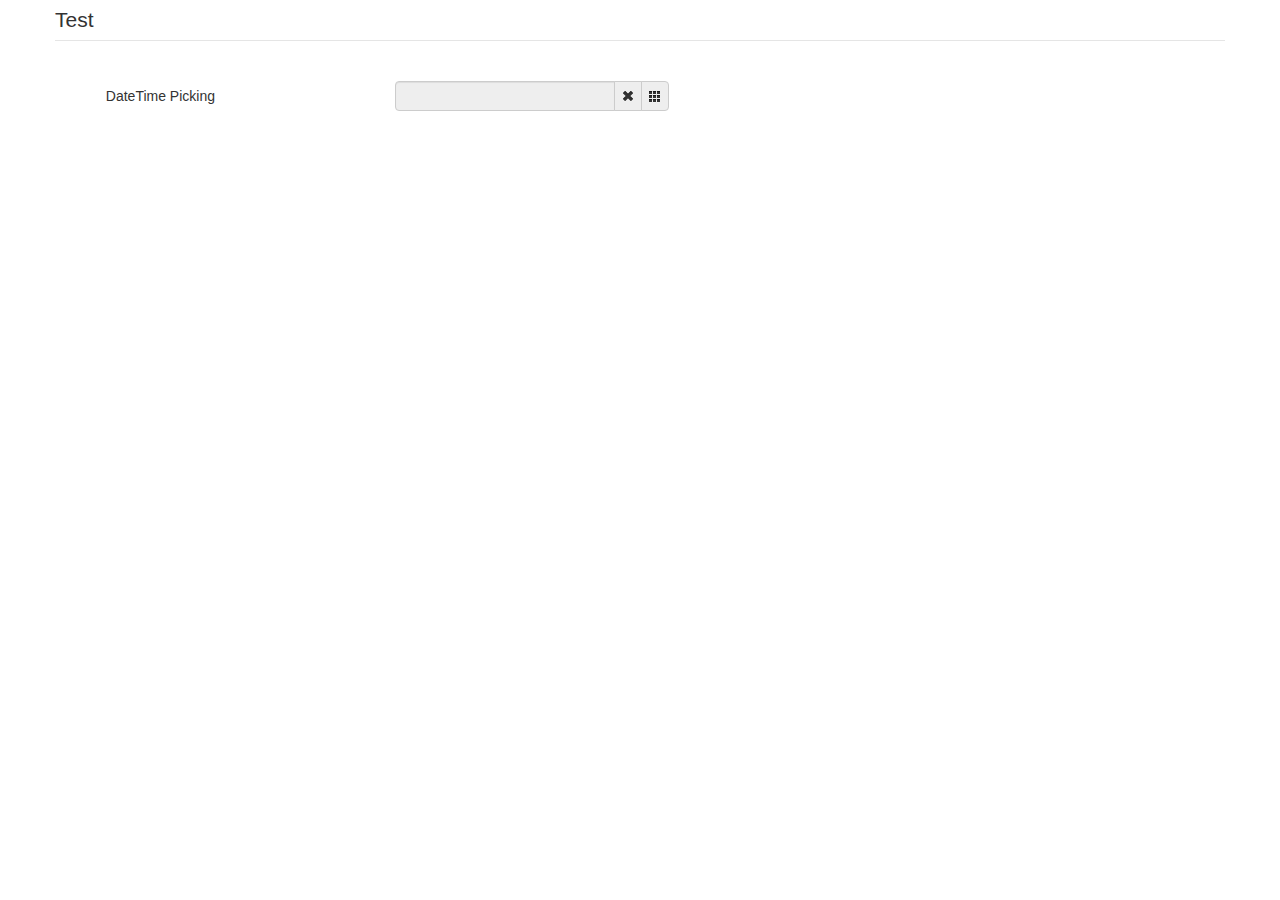
<file: Macross/lib/timepicker/sample/index.html>
<!DOCTYPE html>
<html>
<head>
    <title></title>
    <link href="./bootstrap/css/bootstrap.min.css" rel="stylesheet" media="screen">
    <link href="../css/datetimepicker.css" rel="stylesheet" media="screen">
</head>

<body>
<div class="container">
    <form action="" class="form-horizontal">
        <fieldset>
            <legend>Test</legend>
            <div class="control-group">
                <label class="control-label">DateTime Picking</label>
                <div class="controls input-append date form_datetime" data-date="1979-09-16T05:25:07Z" data-date-format="dd MM yyyy - HH:ii p" data-link-field="dtp_input1">
                    <input size="16" type="text" value="" readonly>
                    <span class="add-on"><i class="icon-remove"></i></span>
					<span class="add-on"><i class="icon-th"></i></span>
                </div>
				<input type="hidden" id="dtp_input1" value="" /><br/>
            </div>
			<!--div class="control-group">
                <label class="control-label">Date Picking</label>
                <div class="controls input-append date form_date" data-date="" data-date-format="dd MM yyyy" data-link-field="dtp_input2" data-link-format="yyyy-mm-dd">
                    <input size="16" type="text" value="" readonly>
                    <span class="add-on"><i class="icon-remove"></i></span>
					<span class="add-on"><i class="icon-th"></i></span>
                </div>
				<input type="hidden" id="dtp_input2" value="" /><br/>
            </div>
			<div class="control-group">
                <label class="control-label">Time Picking</label>
                <div class="controls input-append date form_time" data-date="" data-date-format="hh:ii" data-link-field="dtp_input3" data-link-format="hh:ii">
                    <input size="16" type="text" value="" readonly>
                    <span class="add-on"><i class="icon-remove"></i></span>
					<span class="add-on"><i class="icon-th"></i></span>
                </div>
				<input type="hidden" id="dtp_input3" value="" /><br/>
            </div-->
        </fieldset>
    </form>
</div>

<script type="text/javascript" src="./jquery/jquery-1.8.3.min.js" charset="UTF-8"></script>
<script type="text/javascript" src="./bootstrap/js/bootstrap.min.js"></script>
<script type="text/javascript" src="../js/bootstrap-datetimepicker.js" charset="UTF-8"></script>
<script type="text/javascript" src="../js/locales/bootstrap-datetimepicker.fr.js" charset="UTF-8"></script>
<script type="text/javascript">
    $('.form_datetime').datetimepicker({
        //language:  'fr',
        weekStart: 1,
        todayBtn:  1,
		autoclose: 1,
		todayHighlight: 1,
		startView: 2,
		forceParse: 0,
        showMeridian: 1
    });
	/*$('.form_date').datetimepicker({
        language:  'fr',
        weekStart: 1,
        todayBtn:  1,
		autoclose: 1,
		todayHighlight: 1,
		startView: 2,
		minView: 2,
		forceParse: 0
    });
	$('.form_time').datetimepicker({
        language:  'fr',
        weekStart: 1,
        todayBtn:  1,
		autoclose: 1,
		todayHighlight: 1,
		startView: 1,
		minView: 0,
		maxView: 1,
		forceParse: 0
    });*/
</script>

</body>
</html>
</file>
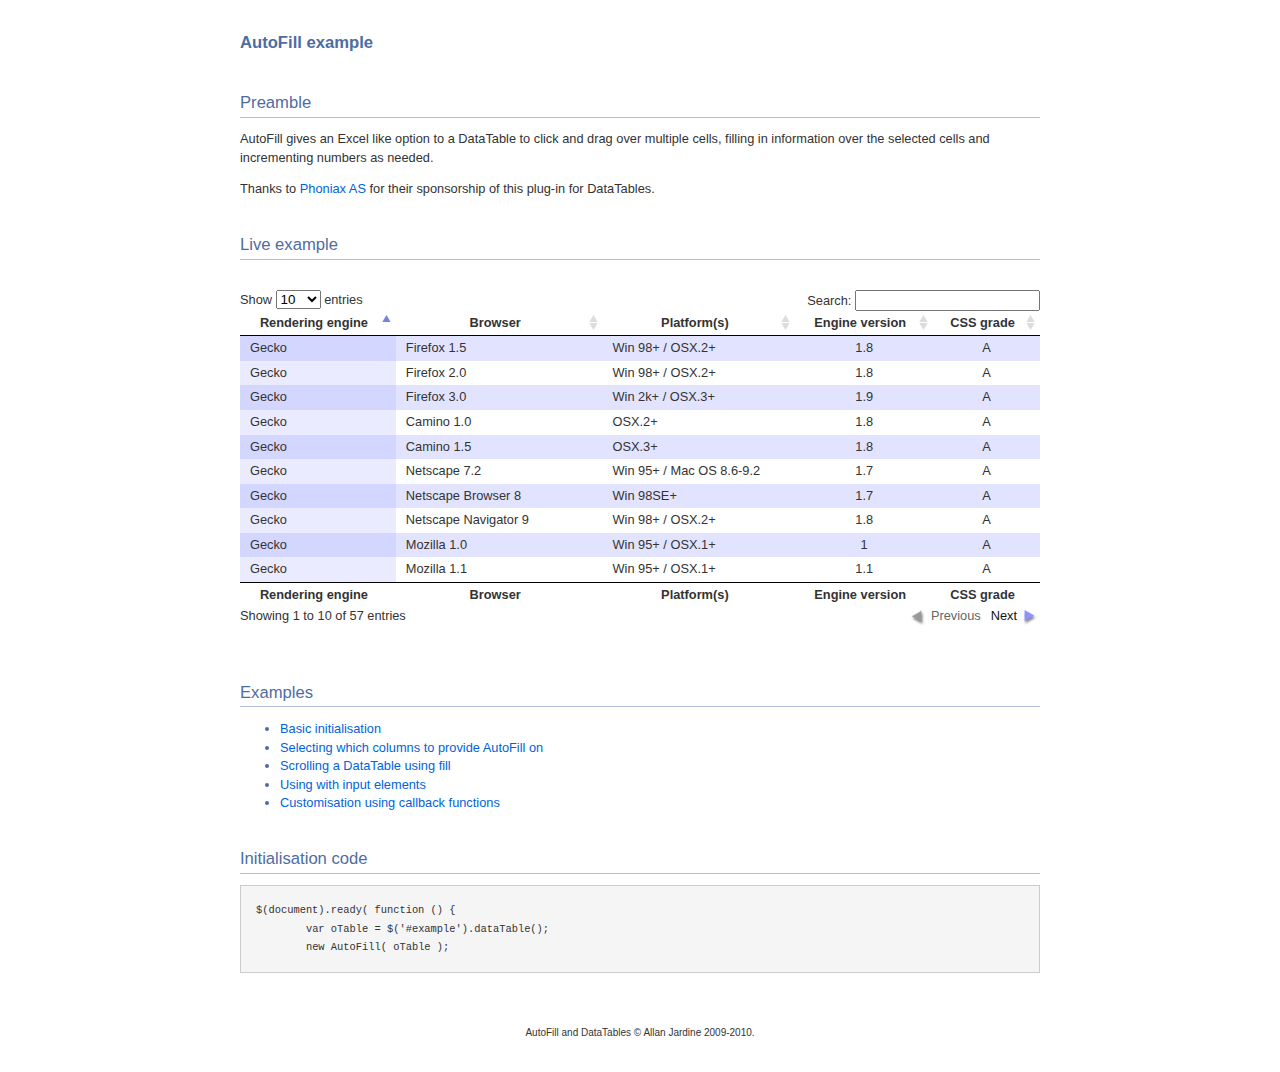
<file: Macross/lib/DataTables/extras/AutoFill/index.html>
<!DOCTYPE HTML PUBLIC "-//W3C//DTD HTML 4.01//EN" "http://www.w3.org/TR/html4/strict.dtd">
<html>
	<head>
		<meta http-equiv="content-type" content="text/html; charset=utf-8">
		<link rel="shortcut icon" type="image/ico" href="http://www.sprymedia.co.uk/media/images/favicon.ico">
		
		<title>AutoFill example</title>
		<style type="text/css" title="currentStyle">
			@import "../../media/css/demo_page.css";
			@import "../../media/css/demo_table.css";
			@import "media/css/AutoFill.css";
		</style>
		<script type="text/javascript" charset="utf-8" src="../../media/js/jquery.js"></script>
		<script type="text/javascript" charset="utf-8" src="../../media/js/jquery.dataTables.js"></script>
		<script type="text/javascript" charset="utf-8" src="media/js/AutoFill.js"></script>
		<script type="text/javascript" charset="utf-8">
			$(document).ready( function () {
				var oTable = $('#example').dataTable();
				new AutoFill( oTable );
			} );
		</script>
	</head>
	<body id="dt_example">
		<div id="container">
			<div class="full_width big">
				AutoFill example
			</div>
			
			<h1>Preamble</h1>
			<p>
				AutoFill gives an Excel like option to a DataTable to click and drag over multiple
				cells, filling in information over the selected cells and incrementing numbers as needed.
			</p>
			<p>Thanks to <a href="http://www.phoniax.no/">Phoniax AS</a> for their sponsorship of this plug-in for DataTables.</p>
			
			
			
			<h1>Live example</h1>
			<form>
			<div id="demo">
<table cellpadding="0" cellspacing="0" border="0" class="display" id="example">
	<thead>
		<tr>
			<th>Rendering engine</th>
			<th>Browser</th>
			<th>Platform(s)</th>
			<th>Engine version</th>
			<th>CSS grade</th>
		</tr>
	</thead>
	<tfoot>
		<tr>
			<th>Rendering engine</th>
			<th>Browser</th>
			<th>Platform(s)</th>
			<th>Engine version</th>
			<th>CSS grade</th>
		</tr>
	</tfoot>
	<tbody>
		<tr class="odd_gradeX">
			<td>Trident</td>
			<td>Internet Explorer 4.0</td>
			<td>Win 95+ (Entity: &amp;)</td>
			<td class="center">4</td>
			<td class="center">X</td>
		</tr>
		<tr class="even_gradeC">
			<td>Trident</td>
			<td>Internet Explorer 5.0</td>
			<td>Win 95+</td>
			<td class="center">5</td>
			<td class="center">C</td>
		</tr>
		<tr class="odd_gradeA">
			<td>Trident</td>
			<td>Internet Explorer 5.5</td>
			<td>Win 95+</td>
			<td class="center">5.5</td>
			<td class="center">A</td>
		</tr>
		<tr class="even_gradeA">
			<td>Trident</td>
			<td>Internet Explorer 6</td>
			<td>Win 98+</td>
			<td class="center">6</td>
			<td class="center">A</td>
		</tr>
		<tr class="odd_gradeA">
			<td>Trident</td>
			<td>Internet Explorer 7</td>
			<td>Win XP SP2+</td>
			<td class="center">7</td>
			<td class="center">A</td>
		</tr>
		<tr class="even_gradeA">
			<td>Trident</td>
			<td>AOL browser (AOL desktop)</td>
			<td>Win XP</td>
			<td class="center">6</td>
			<td class="center">A</td>
		</tr>
		<tr class="odd_gradeA">
			<td>Gecko (UTF-8: $¢€)</td>
			<td>Firefox 1.0</td>
			<td>Win 98+ / OSX.2+</td>
			<td class="center">1.7</td>
			<td class="center">A</td>
		</tr>
		<tr class="even_gradeA">
			<td>Gecko</td>
			<td>Firefox 1.5</td>
			<td>Win 98+ / OSX.2+</td>
			<td class="center">1.8</td>
			<td class="center">A</td>
		</tr>
		<tr class="odd_gradeA">
			<td>Gecko</td>
			<td>Firefox 2.0</td>
			<td>Win 98+ / OSX.2+</td>
			<td class="center">1.8</td>
			<td class="center">A</td>
		</tr>
		<tr class="even_gradeA">
			<td>Gecko</td>
			<td>Firefox 3.0</td>
			<td>Win 2k+ / OSX.3+</td>
			<td class="center">1.9</td>
			<td class="center">A</td>
		</tr>
		<tr class="odd_gradeA">
			<td>Gecko</td>
			<td>Camino 1.0</td>
			<td>OSX.2+</td>
			<td class="center">1.8</td>
			<td class="center">A</td>
		</tr>
		<tr class="even_gradeA">
			<td>Gecko</td>
			<td>Camino 1.5</td>
			<td>OSX.3+</td>
			<td class="center">1.8</td>
			<td class="center">A</td>
		</tr>
		<tr class="odd_gradeA">
			<td>Gecko</td>
			<td>Netscape 7.2</td>
			<td>Win 95+ / Mac OS 8.6-9.2</td>
			<td class="center">1.7</td>
			<td class="center">A</td>
		</tr>
		<tr class="even_gradeA">
			<td>Gecko</td>
			<td>Netscape Browser 8</td>
			<td>Win 98SE+</td>
			<td class="center">1.7</td>
			<td class="center">A</td>
		</tr>
		<tr class="odd_gradeA">
			<td>Gecko</td>
			<td>Netscape Navigator 9</td>
			<td>Win 98+ / OSX.2+</td>
			<td class="center">1.8</td>
			<td class="center">A</td>
		</tr>
		<tr class="even_gradeA">
			<td>Gecko</td>
			<td>Mozilla 1.0</td>
			<td>Win 95+ / OSX.1+</td>
			<td class="center">1</td>
			<td class="center">A</td>
		</tr>
		<tr class="odd_gradeA">
			<td>Gecko</td>
			<td>Mozilla 1.1</td>
			<td>Win 95+ / OSX.1+</td>
			<td class="center">1.1</td>
			<td class="center">A</td>
		</tr>
		<tr class="even_gradeA">
			<td>Gecko</td>
			<td>Mozilla 1.2</td>
			<td>Win 95+ / OSX.1+</td>
			<td class="center">1.2</td>
			<td class="center">A</td>
		</tr>
		<tr class="odd_gradeA">
			<td>Gecko</td>
			<td>Mozilla 1.3</td>
			<td>Win 95+ / OSX.1+</td>
			<td class="center">1.3</td>
			<td class="center">A</td>
		</tr>
		<tr class="even_gradeA">
			<td>Gecko</td>
			<td>Mozilla 1.4</td>
			<td>Win 95+ / OSX.1+</td>
			<td class="center">1.4</td>
			<td class="center">A</td>
		</tr>
		<tr class="odd_gradeA">
			<td>Gecko</td>
			<td>Mozilla 1.5</td>
			<td>Win 95+ / OSX.1+</td>
			<td class="center">1.5</td>
			<td class="center">A</td>
		</tr>
		<tr class="even_gradeA">
			<td>Gecko</td>
			<td>Mozilla 1.6</td>
			<td>Win 95+ / OSX.1+</td>
			<td class="center">1.6</td>
			<td class="center">A</td>
		</tr>
		<tr class="odd_gradeA">
			<td>Gecko</td>
			<td>Mozilla 1.7</td>
			<td>Win 98+ / OSX.1+</td>
			<td class="center">1.7</td>
			<td class="center">A</td>
		</tr>
		<tr class="even_gradeA">
			<td>Gecko</td>
			<td>Mozilla 1.8</td>
			<td>Win 98+ / OSX.1+</td>
			<td class="center">1.8</td>
			<td class="center">A</td>
		</tr>
		<tr class="odd_gradeA">
			<td>Gecko</td>
			<td>Seamonkey 1.1</td>
			<td>Win 98+ / OSX.2+</td>
			<td class="center">1.8</td>
			<td class="center">A</td>
		</tr>
		<tr class="even_gradeA">
			<td>Gecko</td>
			<td>Epiphany 2.20</td>
			<td>Gnome</td>
			<td class="center">1.8</td>
			<td class="center">A</td>
		</tr>
		<tr class="odd_gradeA">
			<td>Webkit</td>
			<td>Safari 1.2</td>
			<td>OSX.3</td>
			<td class="center">125.5</td>
			<td class="center">A</td>
		</tr>
		<tr class="even_gradeA">
			<td>Webkit</td>
			<td>Safari 1.3</td>
			<td>OSX.3</td>
			<td class="center">312.8</td>
			<td class="center">A</td>
		</tr>
		<tr class="odd_gradeA">
			<td>Webkit</td>
			<td>Safari 2.0</td>
			<td>OSX.4+</td>
			<td class="center">419.3</td>
			<td class="center">A</td>
		</tr>
		<tr class="even_gradeA">
			<td>Webkit</td>
			<td>Safari 3.0</td>
			<td>OSX.4+</td>
			<td class="center">522.1</td>
			<td class="center">A</td>
		</tr>
		<tr class="odd_gradeA">
			<td>Webkit</td>
			<td>OmniWeb 5.5</td>
			<td>OSX.4+</td>
			<td class="center">420</td>
			<td class="center">A</td>
		</tr>
		<tr class="even_gradeA">
			<td>Webkit</td>
			<td>iPod Touch / iPhone</td>
			<td>iPod</td>
			<td class="center">420.1</td>
			<td class="center">A</td>
		</tr>
		<tr class="odd_gradeA">
			<td>Webkit</td>
			<td>S60</td>
			<td>S60</td>
			<td class="center">413</td>
			<td class="center">A</td>
		</tr>
		<tr class="even_gradeA">
			<td>Presto</td>
			<td>Opera 7.0</td>
			<td>Win 95+ / OSX.1+</td>
			<td class="center">-</td>
			<td class="center">A</td>
		</tr>
		<tr class="odd_gradeA">
			<td>Presto</td>
			<td>Opera 7.5</td>
			<td>Win 95+ / OSX.2+</td>
			<td class="center">-</td>
			<td class="center">A</td>
		</tr>
		<tr class="even_gradeA">
			<td>Presto</td>
			<td>Opera 8.0</td>
			<td>Win 95+ / OSX.2+</td>
			<td class="center">-</td>
			<td class="center">A</td>
		</tr>
		<tr class="odd_gradeA">
			<td>Presto</td>
			<td>Opera 8.5</td>
			<td>Win 95+ / OSX.2+</td>
			<td class="center">-</td>
			<td class="center">A</td>
		</tr>
		<tr class="even_gradeA">
			<td>Presto</td>
			<td>Opera 9.0</td>
			<td>Win 95+ / OSX.3+</td>
			<td class="center">-</td>
			<td class="center">A</td>
		</tr>
		<tr class="odd_gradeA">
			<td>Presto</td>
			<td>Opera 9.2</td>
			<td>Win 88+ / OSX.3+</td>
			<td class="center">-</td>
			<td class="center">A</td>
		</tr>
		<tr class="even_gradeA">
			<td>Presto</td>
			<td>Opera 9.5</td>
			<td>Win 88+ / OSX.3+</td>
			<td class="center">-</td>
			<td class="center">A</td>
		</tr>
		<tr class="odd_gradeA">
			<td>Presto</td>
			<td>Opera for Wii</td>
			<td>Wii</td>
			<td class="center">-</td>
			<td class="center">A</td>
		</tr>
		<tr class="even_gradeA">
			<td>Presto</td>
			<td>Nokia N800</td>
			<td>N800</td>
			<td class="center">-</td>
			<td class="center">A</td>
		</tr>
		<tr class="odd_gradeA">
			<td>Presto</td>
			<td>Nintendo DS browser</td>
			<td>Nintendo DS</td>
			<td class="center">8.5</td>
			<td class="center">C/A<sup>1</sup></td>
		</tr>
		<tr class="even_gradeC">
			<td>KHTML</td>
			<td>Konqureror 3.1</td>
			<td>KDE 3.1</td>
			<td class="center">3.1</td>
			<td class="center">C</td>
		</tr>
		<tr class="odd_gradeA">
			<td>KHTML</td>
			<td>Konqureror 3.3</td>
			<td>KDE 3.3</td>
			<td class="center">3.3</td>
			<td class="center">A</td>
		</tr>
		<tr class="even_gradeA">
			<td>KHTML</td>
			<td>Konqureror 3.5</td>
			<td>KDE 3.5</td>
			<td class="center">3.5</td>
			<td class="center">A</td>
		</tr>
		<tr class="odd_gradeX">
			<td>Tasman</td>
			<td>Internet Explorer 4.5</td>
			<td>Mac OS 8-9</td>
			<td class="center">-</td>
			<td class="center">X</td>
		</tr>
		<tr class="even_gradeC">
			<td>Tasman</td>
			<td>Internet Explorer 5.1</td>
			<td>Mac OS 7.6-9</td>
			<td class="center">1</td>
			<td class="center">C</td>
		</tr>
		<tr class="odd_gradeC">
			<td>Tasman</td>
			<td>Internet Explorer 5.2</td>
			<td>Mac OS 8-X</td>
			<td class="center">1</td>
			<td class="center">C</td>
		</tr>
		<tr class="even_gradeA">
			<td>Misc</td>
			<td>NetFront 3.1</td>
			<td>Embedded devices</td>
			<td class="center">-</td>
			<td class="center">C</td>
		</tr>
		<tr class="odd_gradeA">
			<td>Misc</td>
			<td>NetFront 3.4</td>
			<td>Embedded devices</td>
			<td class="center">-</td>
			<td class="center">A</td>
		</tr>
		<tr class="even_gradeX">
			<td>Misc</td>
			<td>Dillo 0.8</td>
			<td>Embedded devices</td>
			<td class="center">-</td>
			<td class="center">X</td>
		</tr>
		<tr class="odd_gradeX">
			<td>Misc</td>
			<td>Links</td>
			<td>Text only</td>
			<td class="center">-</td>
			<td class="center">X</td>
		</tr>
		<tr class="even_gradeX">
			<td>Misc</td>
			<td>Lynx</td>
			<td>Text only</td>
			<td class="center">-</td>
			<td class="center">X</td>
		</tr>
		<tr class="odd_gradeC">
			<td>Misc</td>
			<td>IE Mobile</td>
			<td>Windows Mobile 6</td>
			<td class="center">-</td>
			<td class="center">C</td>
		</tr>
		<tr class="even_gradeC">
			<td>Misc</td>
			<td>PSP browser</td>
			<td>PSP</td>
			<td class="center">-</td>
			<td class="center">C</td>
		</tr>
		<tr class="odd_gradeU">
			<td>Other browsers</td>
			<td>All others</td>
			<td>-</td>
			<td class="center">-</td>
			<td class="center">U</td>
		</tr>
	</tbody>
</table>
			</div>
		</form>
			<div class="spacer"></div>
			
			
			<h1>Examples</h1>
			<ul>
				<li><a href="index.html">Basic initialisation</a></li>
				<li><a href="columns.html">Selecting which columns to provide AutoFill on</a></li>
				<li><a href="scrolling.html">Scrolling a DataTable using fill</a></li>
				<li><a href="inputs.html">Using with input elements</a></li>
				<li><a href="callbacks.html">Customisation using callback functions</a></li>
			</ul>
			
			
			<h1>Initialisation code</h1>
			<pre>$(document).ready( function () {
	var oTable = $('#example').dataTable();
	new AutoFill( oTable );</pre>
			
			<div id="footer" style="text-align:center;">
				<span style="font-size:10px;">
					AutoFill and DataTables &copy; Allan Jardine 2009-2010.<br>
				</span>
			</div>
		</div>
	</body>
</html>
</file>
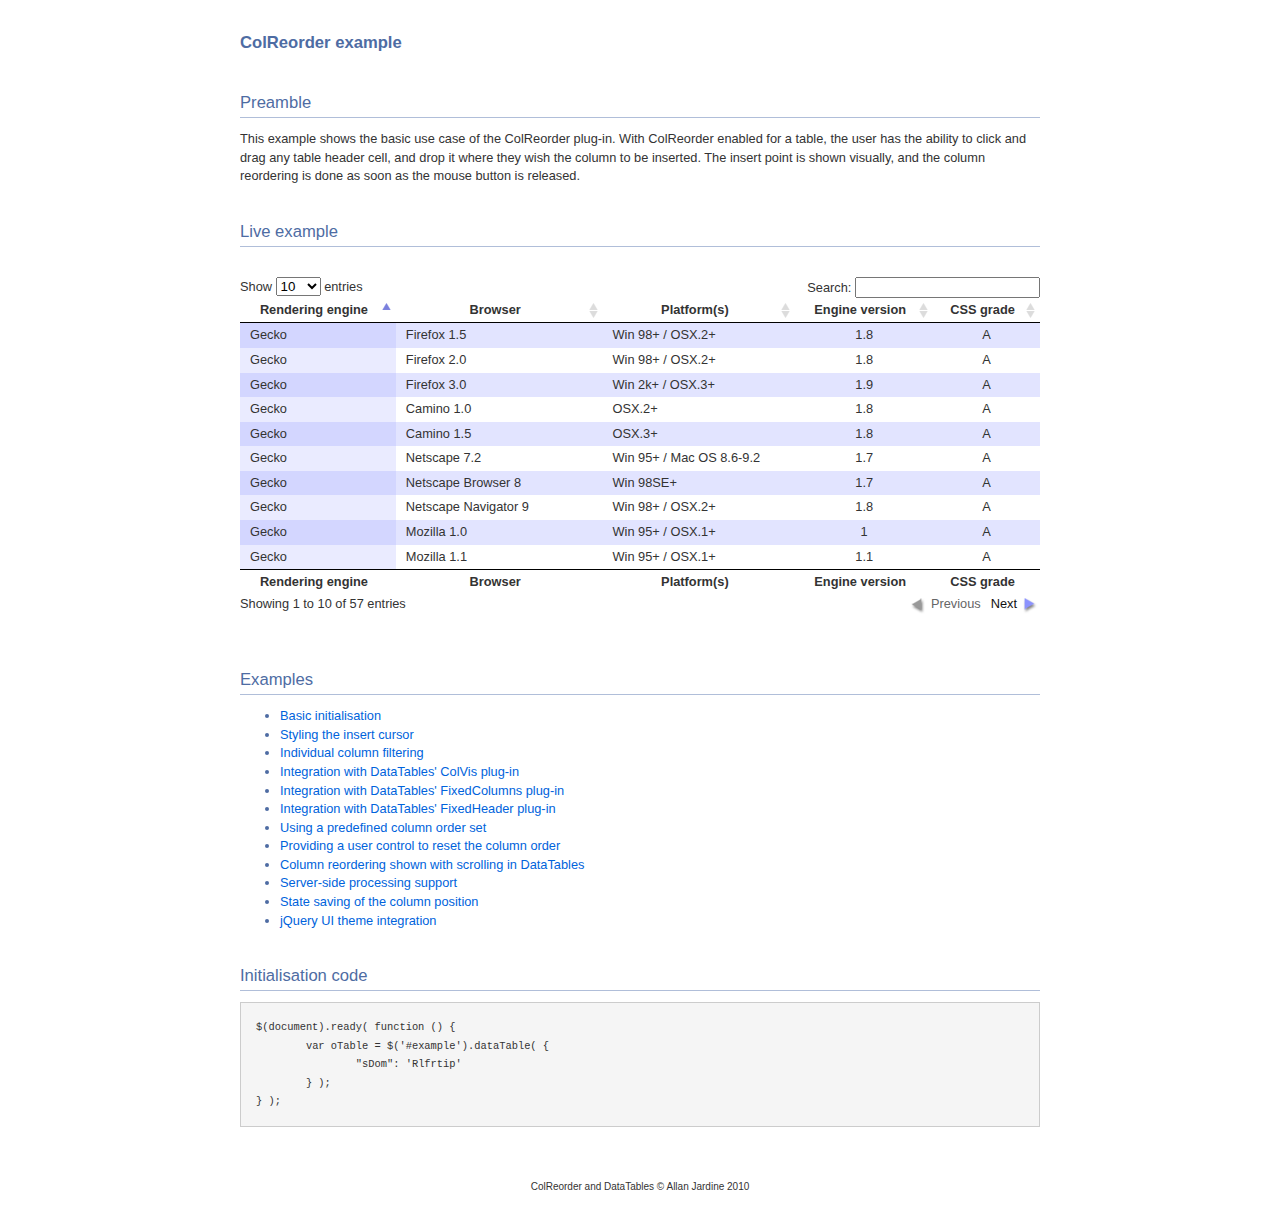
<file: Macross/lib/DataTables/extras/ColReorder/index.html>
<!DOCTYPE HTML PUBLIC "-//W3C//DTD HTML 4.01//EN" "http://www.w3.org/TR/html4/strict.dtd">
<html>
	<head>
		<meta http-equiv="content-type" content="text/html; charset=utf-8">
		<link rel="shortcut icon" type="image/ico" href="http://www.sprymedia.co.uk/media/images/favicon.ico">
		
		<title>ColReorder example</title>
		<style type="text/css" title="currentStyle">
			@import "../../media/css/demo_page.css";
			@import "../../media/css/demo_table.css";
			@import "media/css/ColReorder.css";
		</style>
		<script type="text/javascript" charset="utf-8" src="../../media/js/jquery.js"></script>
		<script type="text/javascript" charset="utf-8" src="../../media/js/jquery.dataTables.js"></script>
		<script type="text/javascript" charset="utf-8" src="media/js/ColReorder.js"></script>
		<script type="text/javascript" charset="utf-8">
			$(document).ready( function () {
				var oTable = $('#example').dataTable( {
					"sDom": 'Rlfrtip'
				} );
			} );
		</script>
	</head>
	<body id="dt_example">
		<div id="container">
			<div class="full_width big">
				ColReorder example
			</div>
			
			<h1>Preamble</h1>
			<p>This example shows the basic use case of the ColReorder plug-in. With ColReorder enabled
				for a table, the user has the ability to click and drag any table header cell, and drop 
				it where they wish the column to be inserted. The insert point is shown visually, and
				the column reordering is done as soon as the mouse button is released.</p>
			
			<h1>Live example</h1>
			<form>
			<div id="demo">
<table cellpadding="0" cellspacing="0" border="0" class="display" id="example">
	<thead>
		<tr>
			<th>Rendering engine</th>
			<th>Browser</th>
			<th>Platform(s)</th>
			<th>Engine version</th>
			<th>CSS grade</th>
		</tr>
	</thead>
	<tfoot>
		<tr>
			<th>Rendering engine</th>
			<th>Browser</th>
			<th>Platform(s)</th>
			<th>Engine version</th>
			<th>CSS grade</th>
		</tr>
	</tfoot>
	<tbody>
		<tr class="odd_gradeX">
			<td>Trident</td>
			<td>Internet Explorer 4.0</td>
			<td>Win 95+ (Entity: &amp;)</td>
			<td class="center">4</td>
			<td class="center">X</td>
		</tr>
		<tr class="even_gradeC">
			<td>Trident</td>
			<td>Internet Explorer 5.0</td>
			<td>Win 95+</td>
			<td class="center">5</td>
			<td class="center">C</td>
		</tr>
		<tr class="odd_gradeA">
			<td>Trident</td>
			<td>Internet Explorer 5.5</td>
			<td>Win 95+</td>
			<td class="center">5.5</td>
			<td class="center">A</td>
		</tr>
		<tr class="even_gradeA">
			<td>Trident</td>
			<td>Internet Explorer 6</td>
			<td>Win 98+</td>
			<td class="center">6</td>
			<td class="center">A</td>
		</tr>
		<tr class="odd_gradeA">
			<td>Trident</td>
			<td>Internet Explorer 7</td>
			<td>Win XP SP2+</td>
			<td class="center">7</td>
			<td class="center">A</td>
		</tr>
		<tr class="even_gradeA">
			<td>Trident</td>
			<td>AOL browser (AOL desktop)</td>
			<td>Win XP</td>
			<td class="center">6</td>
			<td class="center">A</td>
		</tr>
		<tr class="odd_gradeA">
			<td>Gecko (UTF-8: $¢€)</td>
			<td>Firefox 1.0</td>
			<td>Win 98+ / OSX.2+</td>
			<td class="center">1.7</td>
			<td class="center">A</td>
		</tr>
		<tr class="even_gradeA">
			<td>Gecko</td>
			<td>Firefox 1.5</td>
			<td>Win 98+ / OSX.2+</td>
			<td class="center">1.8</td>
			<td class="center">A</td>
		</tr>
		<tr class="odd_gradeA">
			<td>Gecko</td>
			<td>Firefox 2.0</td>
			<td>Win 98+ / OSX.2+</td>
			<td class="center">1.8</td>
			<td class="center">A</td>
		</tr>
		<tr class="even_gradeA">
			<td>Gecko</td>
			<td>Firefox 3.0</td>
			<td>Win 2k+ / OSX.3+</td>
			<td class="center">1.9</td>
			<td class="center">A</td>
		</tr>
		<tr class="odd_gradeA">
			<td>Gecko</td>
			<td>Camino 1.0</td>
			<td>OSX.2+</td>
			<td class="center">1.8</td>
			<td class="center">A</td>
		</tr>
		<tr class="even_gradeA">
			<td>Gecko</td>
			<td>Camino 1.5</td>
			<td>OSX.3+</td>
			<td class="center">1.8</td>
			<td class="center">A</td>
		</tr>
		<tr class="odd_gradeA">
			<td>Gecko</td>
			<td>Netscape 7.2</td>
			<td>Win 95+ / Mac OS 8.6-9.2</td>
			<td class="center">1.7</td>
			<td class="center">A</td>
		</tr>
		<tr class="even_gradeA">
			<td>Gecko</td>
			<td>Netscape Browser 8</td>
			<td>Win 98SE+</td>
			<td class="center">1.7</td>
			<td class="center">A</td>
		</tr>
		<tr class="odd_gradeA">
			<td>Gecko</td>
			<td>Netscape Navigator 9</td>
			<td>Win 98+ / OSX.2+</td>
			<td class="center">1.8</td>
			<td class="center">A</td>
		</tr>
		<tr class="even_gradeA">
			<td>Gecko</td>
			<td>Mozilla 1.0</td>
			<td>Win 95+ / OSX.1+</td>
			<td class="center">1</td>
			<td class="center">A</td>
		</tr>
		<tr class="odd_gradeA">
			<td>Gecko</td>
			<td>Mozilla 1.1</td>
			<td>Win 95+ / OSX.1+</td>
			<td class="center">1.1</td>
			<td class="center">A</td>
		</tr>
		<tr class="even_gradeA">
			<td>Gecko</td>
			<td>Mozilla 1.2</td>
			<td>Win 95+ / OSX.1+</td>
			<td class="center">1.2</td>
			<td class="center">A</td>
		</tr>
		<tr class="odd_gradeA">
			<td>Gecko</td>
			<td>Mozilla 1.3</td>
			<td>Win 95+ / OSX.1+</td>
			<td class="center">1.3</td>
			<td class="center">A</td>
		</tr>
		<tr class="even_gradeA">
			<td>Gecko</td>
			<td>Mozilla 1.4</td>
			<td>Win 95+ / OSX.1+</td>
			<td class="center">1.4</td>
			<td class="center">A</td>
		</tr>
		<tr class="odd_gradeA">
			<td>Gecko</td>
			<td>Mozilla 1.5</td>
			<td>Win 95+ / OSX.1+</td>
			<td class="center">1.5</td>
			<td class="center">A</td>
		</tr>
		<tr class="even_gradeA">
			<td>Gecko</td>
			<td>Mozilla 1.6</td>
			<td>Win 95+ / OSX.1+</td>
			<td class="center">1.6</td>
			<td class="center">A</td>
		</tr>
		<tr class="odd_gradeA">
			<td>Gecko</td>
			<td>Mozilla 1.7</td>
			<td>Win 98+ / OSX.1+</td>
			<td class="center">1.7</td>
			<td class="center">A</td>
		</tr>
		<tr class="even_gradeA">
			<td>Gecko</td>
			<td>Mozilla 1.8</td>
			<td>Win 98+ / OSX.1+</td>
			<td class="center">1.8</td>
			<td class="center">A</td>
		</tr>
		<tr class="odd_gradeA">
			<td>Gecko</td>
			<td>Seamonkey 1.1</td>
			<td>Win 98+ / OSX.2+</td>
			<td class="center">1.8</td>
			<td class="center">A</td>
		</tr>
		<tr class="even_gradeA">
			<td>Gecko</td>
			<td>Epiphany 2.20</td>
			<td>Gnome</td>
			<td class="center">1.8</td>
			<td class="center">A</td>
		</tr>
		<tr class="odd_gradeA">
			<td>Webkit</td>
			<td>Safari 1.2</td>
			<td>OSX.3</td>
			<td class="center">125.5</td>
			<td class="center">A</td>
		</tr>
		<tr class="even_gradeA">
			<td>Webkit</td>
			<td>Safari 1.3</td>
			<td>OSX.3</td>
			<td class="center">312.8</td>
			<td class="center">A</td>
		</tr>
		<tr class="odd_gradeA">
			<td>Webkit</td>
			<td>Safari 2.0</td>
			<td>OSX.4+</td>
			<td class="center">419.3</td>
			<td class="center">A</td>
		</tr>
		<tr class="even_gradeA">
			<td>Webkit</td>
			<td>Safari 3.0</td>
			<td>OSX.4+</td>
			<td class="center">522.1</td>
			<td class="center">A</td>
		</tr>
		<tr class="odd_gradeA">
			<td>Webkit</td>
			<td>OmniWeb 5.5</td>
			<td>OSX.4+</td>
			<td class="center">420</td>
			<td class="center">A</td>
		</tr>
		<tr class="even_gradeA">
			<td>Webkit</td>
			<td>iPod Touch / iPhone</td>
			<td>iPod</td>
			<td class="center">420.1</td>
			<td class="center">A</td>
		</tr>
		<tr class="odd_gradeA">
			<td>Webkit</td>
			<td>S60</td>
			<td>S60</td>
			<td class="center">413</td>
			<td class="center">A</td>
		</tr>
		<tr class="even_gradeA">
			<td>Presto</td>
			<td>Opera 7.0</td>
			<td>Win 95+ / OSX.1+</td>
			<td class="center">-</td>
			<td class="center">A</td>
		</tr>
		<tr class="odd_gradeA">
			<td>Presto</td>
			<td>Opera 7.5</td>
			<td>Win 95+ / OSX.2+</td>
			<td class="center">-</td>
			<td class="center">A</td>
		</tr>
		<tr class="even_gradeA">
			<td>Presto</td>
			<td>Opera 8.0</td>
			<td>Win 95+ / OSX.2+</td>
			<td class="center">-</td>
			<td class="center">A</td>
		</tr>
		<tr class="odd_gradeA">
			<td>Presto</td>
			<td>Opera 8.5</td>
			<td>Win 95+ / OSX.2+</td>
			<td class="center">-</td>
			<td class="center">A</td>
		</tr>
		<tr class="even_gradeA">
			<td>Presto</td>
			<td>Opera 9.0</td>
			<td>Win 95+ / OSX.3+</td>
			<td class="center">-</td>
			<td class="center">A</td>
		</tr>
		<tr class="odd_gradeA">
			<td>Presto</td>
			<td>Opera 9.2</td>
			<td>Win 88+ / OSX.3+</td>
			<td class="center">-</td>
			<td class="center">A</td>
		</tr>
		<tr class="even_gradeA">
			<td>Presto</td>
			<td>Opera 9.5</td>
			<td>Win 88+ / OSX.3+</td>
			<td class="center">-</td>
			<td class="center">A</td>
		</tr>
		<tr class="odd_gradeA">
			<td>Presto</td>
			<td>Opera for Wii</td>
			<td>Wii</td>
			<td class="center">-</td>
			<td class="center">A</td>
		</tr>
		<tr class="even_gradeA">
			<td>Presto</td>
			<td>Nokia N800</td>
			<td>N800</td>
			<td class="center">-</td>
			<td class="center">A</td>
		</tr>
		<tr class="odd_gradeA">
			<td>Presto</td>
			<td>Nintendo DS browser</td>
			<td>Nintendo DS</td>
			<td class="center">8.5</td>
			<td class="center">C/A<sup>1</sup></td>
		</tr>
		<tr class="even_gradeC">
			<td>KHTML</td>
			<td>Konqureror 3.1</td>
			<td>KDE 3.1</td>
			<td class="center">3.1</td>
			<td class="center">C</td>
		</tr>
		<tr class="odd_gradeA">
			<td>KHTML</td>
			<td>Konqureror 3.3</td>
			<td>KDE 3.3</td>
			<td class="center">3.3</td>
			<td class="center">A</td>
		</tr>
		<tr class="even_gradeA">
			<td>KHTML</td>
			<td>Konqureror 3.5</td>
			<td>KDE 3.5</td>
			<td class="center">3.5</td>
			<td class="center">A</td>
		</tr>
		<tr class="odd_gradeX">
			<td>Tasman</td>
			<td>Internet Explorer 4.5</td>
			<td>Mac OS 8-9</td>
			<td class="center">-</td>
			<td class="center">X</td>
		</tr>
		<tr class="even_gradeC">
			<td>Tasman</td>
			<td>Internet Explorer 5.1</td>
			<td>Mac OS 7.6-9</td>
			<td class="center">1</td>
			<td class="center">C</td>
		</tr>
		<tr class="odd_gradeC">
			<td>Tasman</td>
			<td>Internet Explorer 5.2</td>
			<td>Mac OS 8-X</td>
			<td class="center">1</td>
			<td class="center">C</td>
		</tr>
		<tr class="even_gradeA">
			<td>Misc</td>
			<td>NetFront 3.1</td>
			<td>Embedded devices</td>
			<td class="center">-</td>
			<td class="center">C</td>
		</tr>
		<tr class="odd_gradeA">
			<td>Misc</td>
			<td>NetFront 3.4</td>
			<td>Embedded devices</td>
			<td class="center">-</td>
			<td class="center">A</td>
		</tr>
		<tr class="even_gradeX">
			<td>Misc</td>
			<td>Dillo 0.8</td>
			<td>Embedded devices</td>
			<td class="center">-</td>
			<td class="center">X</td>
		</tr>
		<tr class="odd_gradeX">
			<td>Misc</td>
			<td>Links</td>
			<td>Text only</td>
			<td class="center">-</td>
			<td class="center">X</td>
		</tr>
		<tr class="even_gradeX">
			<td>Misc</td>
			<td>Lynx</td>
			<td>Text only</td>
			<td class="center">-</td>
			<td class="center">X</td>
		</tr>
		<tr class="odd_gradeC">
			<td>Misc</td>
			<td>IE Mobile</td>
			<td>Windows Mobile 6</td>
			<td class="center">-</td>
			<td class="center">C</td>
		</tr>
		<tr class="even_gradeC">
			<td>Misc</td>
			<td>PSP browser</td>
			<td>PSP</td>
			<td class="center">-</td>
			<td class="center">C</td>
		</tr>
		<tr class="odd_gradeU">
			<td>Other browsers</td>
			<td>All others</td>
			<td>-</td>
			<td class="center">-</td>
			<td class="center">U</td>
		</tr>
	</tbody>
</table>
			</div>
		</form>
			<div class="spacer"></div>
			
			
			<h1>Examples</h1>
			<ul>
				<li><a href="index.html">Basic initialisation</a></li>
				<li><a href="alt_insert.html">Styling the insert cursor</a></li>
				<li><a href="col_filter.html">Individual column filtering</a></li>
				<li><a href="colvis.html">Integration with DataTables' ColVis plug-in</a></li>
				<li><a href="fixedcolumns.html">Integration with DataTables' FixedColumns plug-in</a></li>
				<li><a href="fixedheader.html">Integration with DataTables' FixedHeader plug-in</a></li>
				<li><a href="predefined.html">Using a predefined column order set</a></li>
				<li><a href="reset.html">Providing a user control to reset the column order</a></li>
				<li><a href="scrolling.html">Column reordering shown with scrolling in DataTables</a></li>
				<li><a href="server_side.html">Server-side processing support</a></li>
				<li><a href="state_save.html">State saving of the column position</a></li>
				<li><a href="theme.html">jQuery UI theme integration</a></li>
			</ul>
			
			
			<h1>Initialisation code</h1>
			<pre>$(document).ready( function () {
	var oTable = $('#example').dataTable( {
		"sDom": 'Rlfrtip'
	} );
} );</pre>
			
			<div id="footer" style="text-align:center;">
				<span style="font-size:10px;">
					ColReorder and DataTables &copy; Allan Jardine 2010
				</span>
			</div>
		</div>
	</body>
</html>
</file>
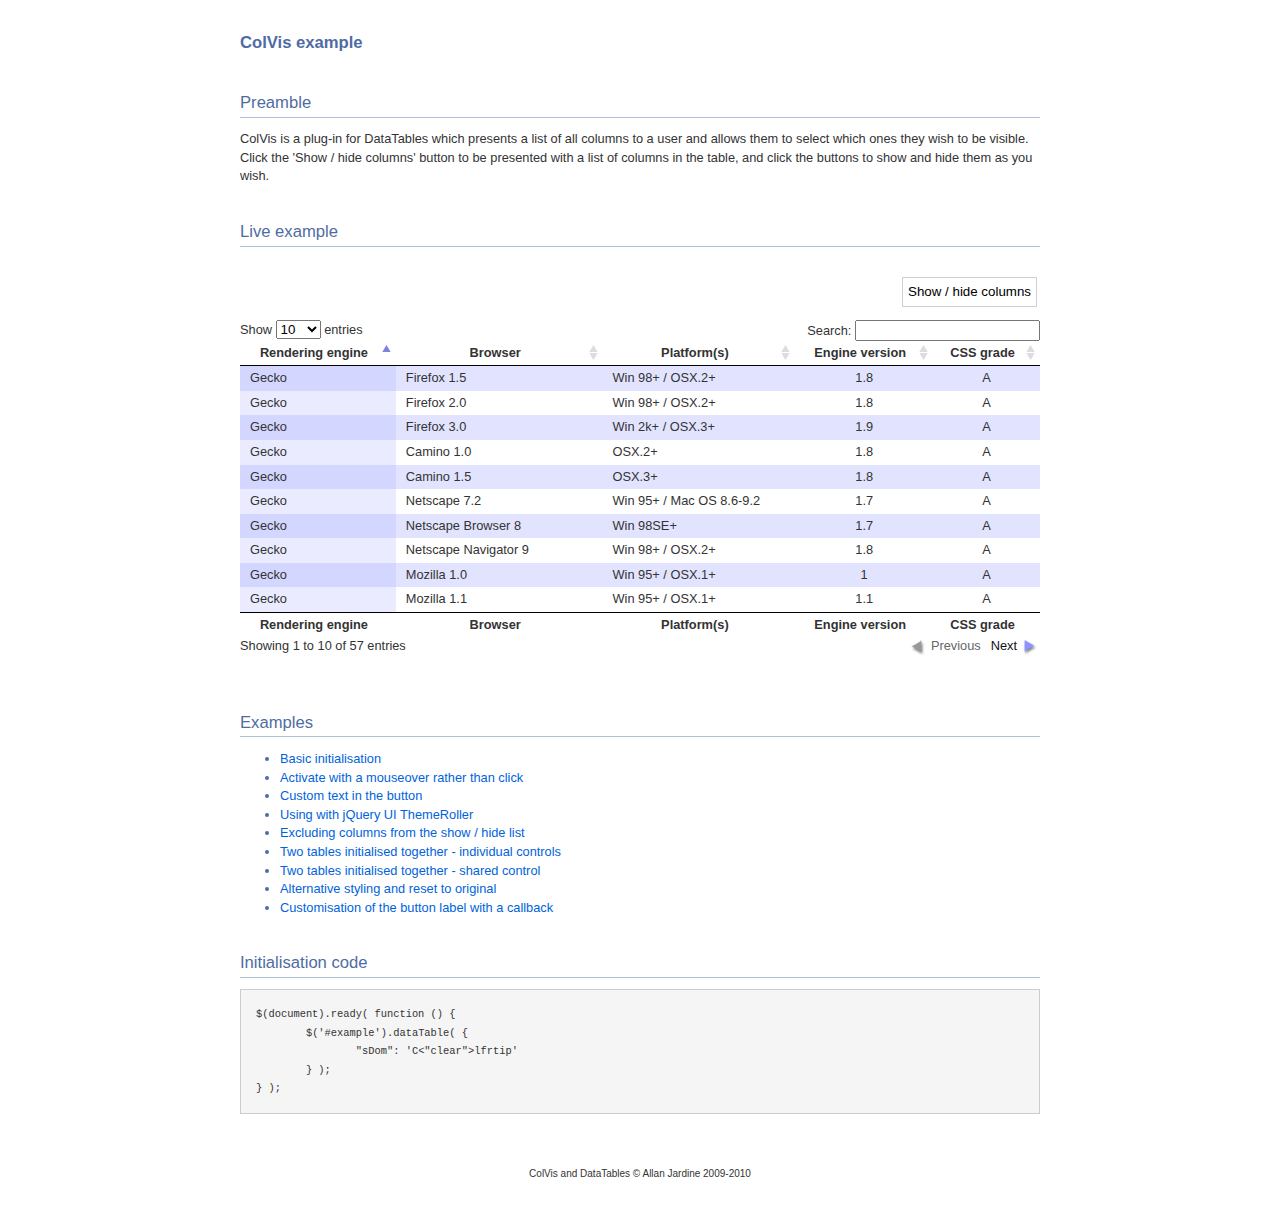
<file: Macross/lib/DataTables/extras/ColVis/index.html>
<!DOCTYPE HTML PUBLIC "-//W3C//DTD HTML 4.01//EN" "http://www.w3.org/TR/html4/strict.dtd">
<html>
	<head>
		<meta http-equiv="content-type" content="text/html; charset=utf-8">
		<link rel="shortcut icon" type="image/ico" href="http://www.sprymedia.co.uk/media/images/favicon.ico">
		
		<title>ColVis example</title>
		<style type="text/css" title="currentStyle">
			@import "../../media/css/demo_page.css";
			@import "../../media/css/demo_table.css";
			@import "media/css/ColVis.css";
		</style>
		<script type="text/javascript" charset="utf-8" src="../../media/js/jquery.js"></script>
		<script type="text/javascript" charset="utf-8" src="../../media/js/jquery.dataTables.js"></script>
		<script type="text/javascript" charset="utf-8" src="media/js/ColVis.js"></script>
		<script type="text/javascript" charset="utf-8">
			$(document).ready( function () {
				$('#example').dataTable( {
					"sDom": 'C<"clear">lfrtip'
				} );
			} );
		</script>
	</head>
	<body id="dt_example">
		<div id="container">
			<div class="full_width big">
				ColVis example
			</div>
			
			<h1>Preamble</h1>
			<p>ColVis is a plug-in for DataTables which presents a list of all columns to a user and allows them to select which ones they wish to be visible. Click the 'Show / hide columns' button to be presented with a list of columns in the table, and click the buttons to show and hide them as you wish.</p>
			
			<h1>Live example</h1>
			<form>
			<div id="demo">
<table cellpadding="0" cellspacing="0" border="0" class="display" id="example">
	<thead>
		<tr>
			<th>Rendering engine</th>
			<th>Browser</th>
			<th>Platform(s)</th>
			<th>Engine version</th>
			<th>CSS grade</th>
		</tr>
	</thead>
	<tfoot>
		<tr>
			<th>Rendering engine</th>
			<th>Browser</th>
			<th>Platform(s)</th>
			<th>Engine version</th>
			<th>CSS grade</th>
		</tr>
	</tfoot>
	<tbody>
		<tr class="odd_gradeX">
			<td>Trident</td>
			<td>Internet Explorer 4.0</td>
			<td>Win 95+ (Entity: &amp;)</td>
			<td class="center">4</td>
			<td class="center">X</td>
		</tr>
		<tr class="even_gradeC">
			<td>Trident</td>
			<td>Internet Explorer 5.0</td>
			<td>Win 95+</td>
			<td class="center">5</td>
			<td class="center">C</td>
		</tr>
		<tr class="odd_gradeA">
			<td>Trident</td>
			<td>Internet Explorer 5.5</td>
			<td>Win 95+</td>
			<td class="center">5.5</td>
			<td class="center">A</td>
		</tr>
		<tr class="even_gradeA">
			<td>Trident</td>
			<td>Internet Explorer 6</td>
			<td>Win 98+</td>
			<td class="center">6</td>
			<td class="center">A</td>
		</tr>
		<tr class="odd_gradeA">
			<td>Trident</td>
			<td>Internet Explorer 7</td>
			<td>Win XP SP2+</td>
			<td class="center">7</td>
			<td class="center">A</td>
		</tr>
		<tr class="even_gradeA">
			<td>Trident</td>
			<td>AOL browser (AOL desktop)</td>
			<td>Win XP</td>
			<td class="center">6</td>
			<td class="center">A</td>
		</tr>
		<tr class="odd_gradeA">
			<td>Gecko (UTF-8: $¢€)</td>
			<td>Firefox 1.0</td>
			<td>Win 98+ / OSX.2+</td>
			<td class="center">1.7</td>
			<td class="center">A</td>
		</tr>
		<tr class="even_gradeA">
			<td>Gecko</td>
			<td>Firefox 1.5</td>
			<td>Win 98+ / OSX.2+</td>
			<td class="center">1.8</td>
			<td class="center">A</td>
		</tr>
		<tr class="odd_gradeA">
			<td>Gecko</td>
			<td>Firefox 2.0</td>
			<td>Win 98+ / OSX.2+</td>
			<td class="center">1.8</td>
			<td class="center">A</td>
		</tr>
		<tr class="even_gradeA">
			<td>Gecko</td>
			<td>Firefox 3.0</td>
			<td>Win 2k+ / OSX.3+</td>
			<td class="center">1.9</td>
			<td class="center">A</td>
		</tr>
		<tr class="odd_gradeA">
			<td>Gecko</td>
			<td>Camino 1.0</td>
			<td>OSX.2+</td>
			<td class="center">1.8</td>
			<td class="center">A</td>
		</tr>
		<tr class="even_gradeA">
			<td>Gecko</td>
			<td>Camino 1.5</td>
			<td>OSX.3+</td>
			<td class="center">1.8</td>
			<td class="center">A</td>
		</tr>
		<tr class="odd_gradeA">
			<td>Gecko</td>
			<td>Netscape 7.2</td>
			<td>Win 95+ / Mac OS 8.6-9.2</td>
			<td class="center">1.7</td>
			<td class="center">A</td>
		</tr>
		<tr class="even_gradeA">
			<td>Gecko</td>
			<td>Netscape Browser 8</td>
			<td>Win 98SE+</td>
			<td class="center">1.7</td>
			<td class="center">A</td>
		</tr>
		<tr class="odd_gradeA">
			<td>Gecko</td>
			<td>Netscape Navigator 9</td>
			<td>Win 98+ / OSX.2+</td>
			<td class="center">1.8</td>
			<td class="center">A</td>
		</tr>
		<tr class="even_gradeA">
			<td>Gecko</td>
			<td>Mozilla 1.0</td>
			<td>Win 95+ / OSX.1+</td>
			<td class="center">1</td>
			<td class="center">A</td>
		</tr>
		<tr class="odd_gradeA">
			<td>Gecko</td>
			<td>Mozilla 1.1</td>
			<td>Win 95+ / OSX.1+</td>
			<td class="center">1.1</td>
			<td class="center">A</td>
		</tr>
		<tr class="even_gradeA">
			<td>Gecko</td>
			<td>Mozilla 1.2</td>
			<td>Win 95+ / OSX.1+</td>
			<td class="center">1.2</td>
			<td class="center">A</td>
		</tr>
		<tr class="odd_gradeA">
			<td>Gecko</td>
			<td>Mozilla 1.3</td>
			<td>Win 95+ / OSX.1+</td>
			<td class="center">1.3</td>
			<td class="center">A</td>
		</tr>
		<tr class="even_gradeA">
			<td>Gecko</td>
			<td>Mozilla 1.4</td>
			<td>Win 95+ / OSX.1+</td>
			<td class="center">1.4</td>
			<td class="center">A</td>
		</tr>
		<tr class="odd_gradeA">
			<td>Gecko</td>
			<td>Mozilla 1.5</td>
			<td>Win 95+ / OSX.1+</td>
			<td class="center">1.5</td>
			<td class="center">A</td>
		</tr>
		<tr class="even_gradeA">
			<td>Gecko</td>
			<td>Mozilla 1.6</td>
			<td>Win 95+ / OSX.1+</td>
			<td class="center">1.6</td>
			<td class="center">A</td>
		</tr>
		<tr class="odd_gradeA">
			<td>Gecko</td>
			<td>Mozilla 1.7</td>
			<td>Win 98+ / OSX.1+</td>
			<td class="center">1.7</td>
			<td class="center">A</td>
		</tr>
		<tr class="even_gradeA">
			<td>Gecko</td>
			<td>Mozilla 1.8</td>
			<td>Win 98+ / OSX.1+</td>
			<td class="center">1.8</td>
			<td class="center">A</td>
		</tr>
		<tr class="odd_gradeA">
			<td>Gecko</td>
			<td>Seamonkey 1.1</td>
			<td>Win 98+ / OSX.2+</td>
			<td class="center">1.8</td>
			<td class="center">A</td>
		</tr>
		<tr class="even_gradeA">
			<td>Gecko</td>
			<td>Epiphany 2.20</td>
			<td>Gnome</td>
			<td class="center">1.8</td>
			<td class="center">A</td>
		</tr>
		<tr class="odd_gradeA">
			<td>Webkit</td>
			<td>Safari 1.2</td>
			<td>OSX.3</td>
			<td class="center">125.5</td>
			<td class="center">A</td>
		</tr>
		<tr class="even_gradeA">
			<td>Webkit</td>
			<td>Safari 1.3</td>
			<td>OSX.3</td>
			<td class="center">312.8</td>
			<td class="center">A</td>
		</tr>
		<tr class="odd_gradeA">
			<td>Webkit</td>
			<td>Safari 2.0</td>
			<td>OSX.4+</td>
			<td class="center">419.3</td>
			<td class="center">A</td>
		</tr>
		<tr class="even_gradeA">
			<td>Webkit</td>
			<td>Safari 3.0</td>
			<td>OSX.4+</td>
			<td class="center">522.1</td>
			<td class="center">A</td>
		</tr>
		<tr class="odd_gradeA">
			<td>Webkit</td>
			<td>OmniWeb 5.5</td>
			<td>OSX.4+</td>
			<td class="center">420</td>
			<td class="center">A</td>
		</tr>
		<tr class="even_gradeA">
			<td>Webkit</td>
			<td>iPod Touch / iPhone</td>
			<td>iPod</td>
			<td class="center">420.1</td>
			<td class="center">A</td>
		</tr>
		<tr class="odd_gradeA">
			<td>Webkit</td>
			<td>S60</td>
			<td>S60</td>
			<td class="center">413</td>
			<td class="center">A</td>
		</tr>
		<tr class="even_gradeA">
			<td>Presto</td>
			<td>Opera 7.0</td>
			<td>Win 95+ / OSX.1+</td>
			<td class="center">-</td>
			<td class="center">A</td>
		</tr>
		<tr class="odd_gradeA">
			<td>Presto</td>
			<td>Opera 7.5</td>
			<td>Win 95+ / OSX.2+</td>
			<td class="center">-</td>
			<td class="center">A</td>
		</tr>
		<tr class="even_gradeA">
			<td>Presto</td>
			<td>Opera 8.0</td>
			<td>Win 95+ / OSX.2+</td>
			<td class="center">-</td>
			<td class="center">A</td>
		</tr>
		<tr class="odd_gradeA">
			<td>Presto</td>
			<td>Opera 8.5</td>
			<td>Win 95+ / OSX.2+</td>
			<td class="center">-</td>
			<td class="center">A</td>
		</tr>
		<tr class="even_gradeA">
			<td>Presto</td>
			<td>Opera 9.0</td>
			<td>Win 95+ / OSX.3+</td>
			<td class="center">-</td>
			<td class="center">A</td>
		</tr>
		<tr class="odd_gradeA">
			<td>Presto</td>
			<td>Opera 9.2</td>
			<td>Win 88+ / OSX.3+</td>
			<td class="center">-</td>
			<td class="center">A</td>
		</tr>
		<tr class="even_gradeA">
			<td>Presto</td>
			<td>Opera 9.5</td>
			<td>Win 88+ / OSX.3+</td>
			<td class="center">-</td>
			<td class="center">A</td>
		</tr>
		<tr class="odd_gradeA">
			<td>Presto</td>
			<td>Opera for Wii</td>
			<td>Wii</td>
			<td class="center">-</td>
			<td class="center">A</td>
		</tr>
		<tr class="even_gradeA">
			<td>Presto</td>
			<td>Nokia N800</td>
			<td>N800</td>
			<td class="center">-</td>
			<td class="center">A</td>
		</tr>
		<tr class="odd_gradeA">
			<td>Presto</td>
			<td>Nintendo DS browser</td>
			<td>Nintendo DS</td>
			<td class="center">8.5</td>
			<td class="center">C/A<sup>1</sup></td>
		</tr>
		<tr class="even_gradeC">
			<td>KHTML</td>
			<td>Konqureror 3.1</td>
			<td>KDE 3.1</td>
			<td class="center">3.1</td>
			<td class="center">C</td>
		</tr>
		<tr class="odd_gradeA">
			<td>KHTML</td>
			<td>Konqureror 3.3</td>
			<td>KDE 3.3</td>
			<td class="center">3.3</td>
			<td class="center">A</td>
		</tr>
		<tr class="even_gradeA">
			<td>KHTML</td>
			<td>Konqureror 3.5</td>
			<td>KDE 3.5</td>
			<td class="center">3.5</td>
			<td class="center">A</td>
		</tr>
		<tr class="odd_gradeX">
			<td>Tasman</td>
			<td>Internet Explorer 4.5</td>
			<td>Mac OS 8-9</td>
			<td class="center">-</td>
			<td class="center">X</td>
		</tr>
		<tr class="even_gradeC">
			<td>Tasman</td>
			<td>Internet Explorer 5.1</td>
			<td>Mac OS 7.6-9</td>
			<td class="center">1</td>
			<td class="center">C</td>
		</tr>
		<tr class="odd_gradeC">
			<td>Tasman</td>
			<td>Internet Explorer 5.2</td>
			<td>Mac OS 8-X</td>
			<td class="center">1</td>
			<td class="center">C</td>
		</tr>
		<tr class="even_gradeA">
			<td>Misc</td>
			<td>NetFront 3.1</td>
			<td>Embedded devices</td>
			<td class="center">-</td>
			<td class="center">C</td>
		</tr>
		<tr class="odd_gradeA">
			<td>Misc</td>
			<td>NetFront 3.4</td>
			<td>Embedded devices</td>
			<td class="center">-</td>
			<td class="center">A</td>
		</tr>
		<tr class="even_gradeX">
			<td>Misc</td>
			<td>Dillo 0.8</td>
			<td>Embedded devices</td>
			<td class="center">-</td>
			<td class="center">X</td>
		</tr>
		<tr class="odd_gradeX">
			<td>Misc</td>
			<td>Links</td>
			<td>Text only</td>
			<td class="center">-</td>
			<td class="center">X</td>
		</tr>
		<tr class="even_gradeX">
			<td>Misc</td>
			<td>Lynx</td>
			<td>Text only</td>
			<td class="center">-</td>
			<td class="center">X</td>
		</tr>
		<tr class="odd_gradeC">
			<td>Misc</td>
			<td>IE Mobile</td>
			<td>Windows Mobile 6</td>
			<td class="center">-</td>
			<td class="center">C</td>
		</tr>
		<tr class="even_gradeC">
			<td>Misc</td>
			<td>PSP browser</td>
			<td>PSP</td>
			<td class="center">-</td>
			<td class="center">C</td>
		</tr>
		<tr class="odd_gradeU">
			<td>Other browsers</td>
			<td>All others</td>
			<td>-</td>
			<td class="center">-</td>
			<td class="center">U</td>
		</tr>
	</tbody>
</table>
			</div>
		</form>
			<div class="spacer"></div>
			
			
			<h1>Examples</h1>
			<ul>
				<li><a href="index.html">Basic initialisation</a></li>
				<li><a href="mouseover.html">Activate with a mouseover rather than click</a></li>
				<li><a href="text.html">Custom text in the button</a></li>
				<li><a href="theme.html">Using with jQuery UI ThemeRoller</a></li>
				<li><a href="exclude_columns.html">Excluding columns from the show / hide list</a></li>
				<li><a href="two_tables.html">Two tables initialised together - individual controls</a></li>
				<li><a href="two_tables_identical.html">Two tables initialised together - shared control</a></li>
				<li><a href="style.html">Alternative styling and reset to original</a></li>
				<li><a href="title_callback.html">Customisation of the button label with a callback</a></li>
			</ul>
			
			
			<h1>Initialisation code</h1>
			<pre>$(document).ready( function () {
	$('#example').dataTable( {
		"sDom": 'C&lt;"clear"&gt;lfrtip'
	} );
} );</pre>
			
			<div id="footer" style="text-align:center;">
				<span style="font-size:10px;">
					ColVis and DataTables &copy; Allan Jardine 2009-2010
				</span>
			</div>
		</div>
	</body>
</html>
</file>
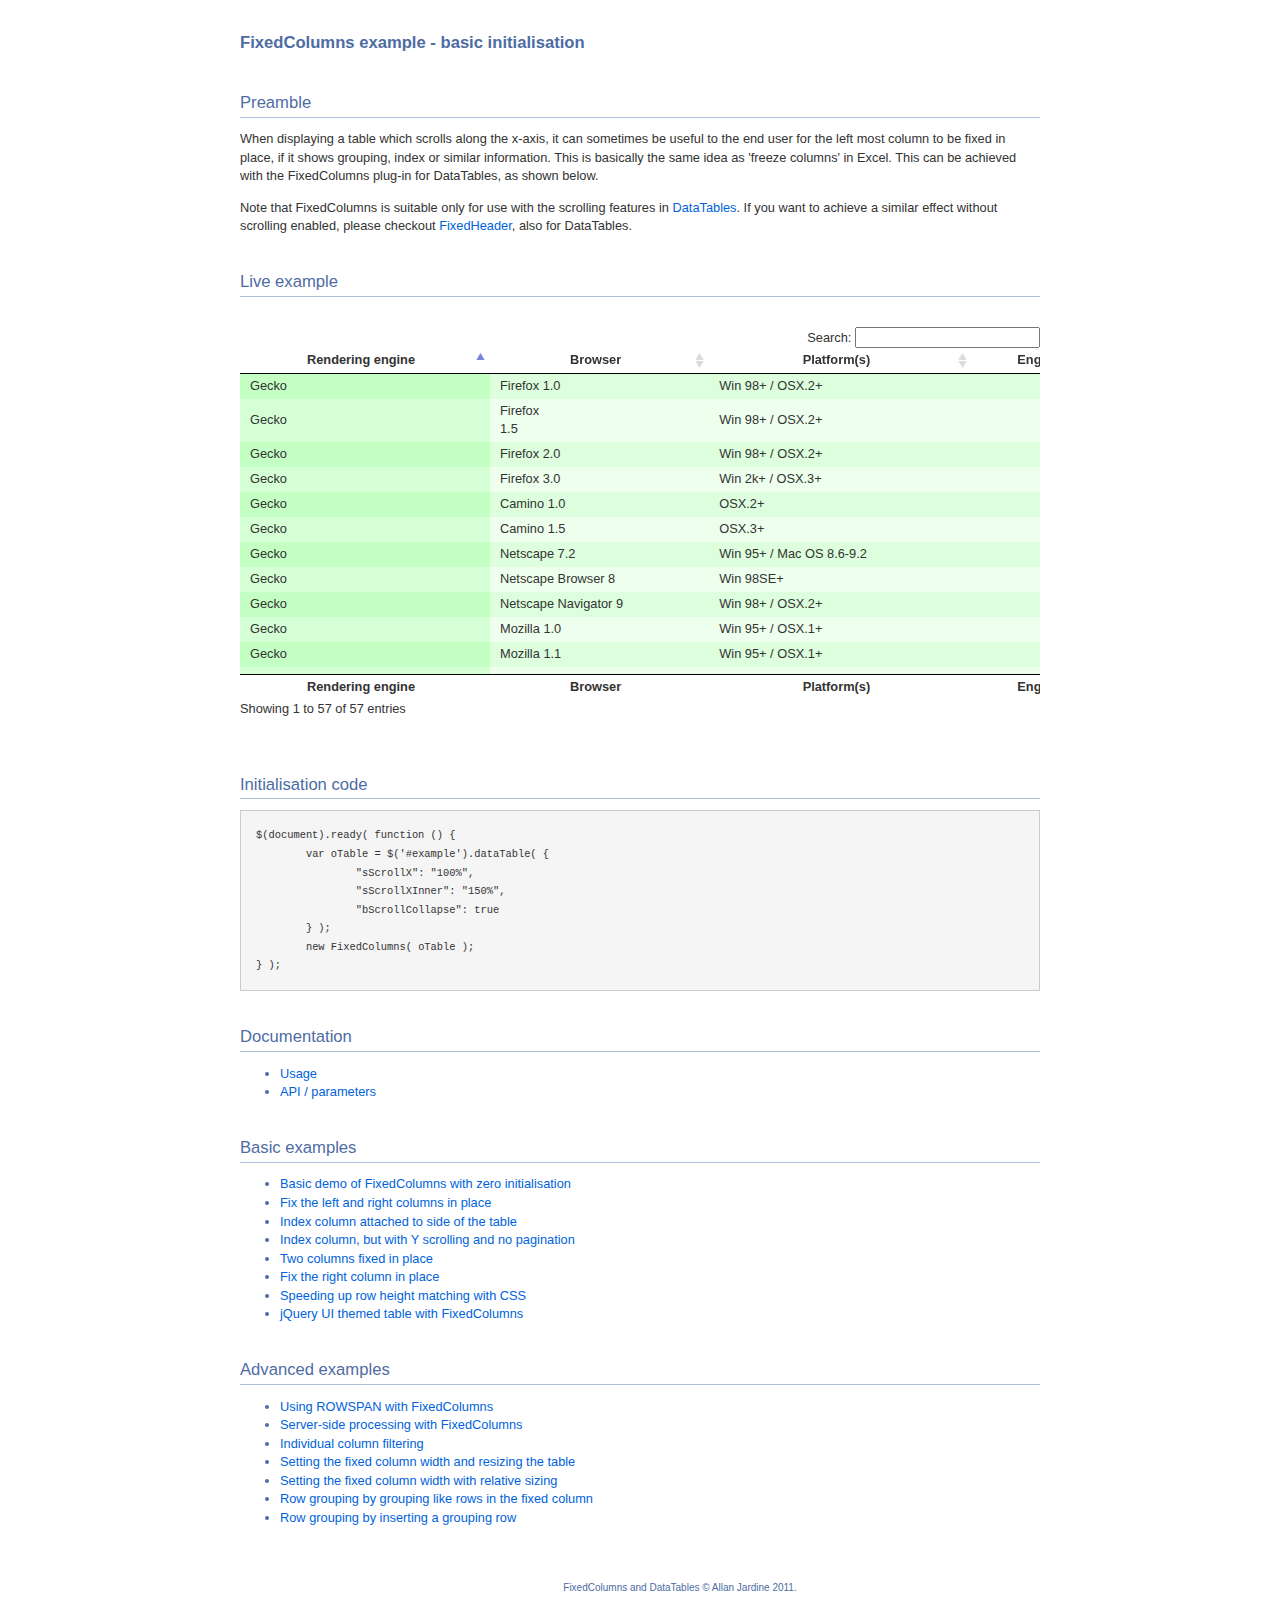
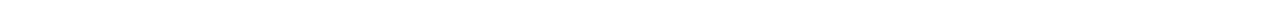
<file: Macross/lib/DataTables/extras/FixedColumns/index.html>
<!DOCTYPE HTML PUBLIC "-//W3C//DTD HTML 4.01//EN" "http://www.w3.org/TR/html4/strict.dtd">
<html>
	<head>
		<meta http-equiv="content-type" content="text/html; charset=utf-8">
		<link rel="shortcut icon" type="image/ico" href="http://www.sprymedia.co.uk/media/images/favicon.ico">
		
		<title>FixedColumns example</title>
		<style type="text/css" title="currentStyle">
			@import "../../media/css/demo_page.css";
			@import "../../media/css/demo_table.css";
		</style>
		<script type="text/javascript" charset="utf-8" src="../../media/js/jquery.js"></script>
		<script type="text/javascript" charset="utf-8" src="../../media/js/jquery.dataTables.js"></script>
		<script type="text/javascript" charset="utf-8" src="media/js/FixedColumns.js"></script>
		<script type="text/javascript" charset="utf-8">
			$(document).ready( function () {
				var oTable = $('#example').dataTable( {
					"sScrollY": "300px",
					"sScrollX": "100%",
					"sScrollXInner": "150%",
					"bScrollCollapse": true,
					"bPaginate": false
				} );
				new FixedColumns( oTable );
			} );
		</script>
	</head>
	<body id="dt_example">
		<div id="container">
			<div class="full_width big">
				FixedColumns example - basic initialisation
			</div>
			
			<h1>Preamble</h1>
			<p>When displaying a table which scrolls along the x-axis, it can sometimes be useful to the end user for the left most column to be fixed in place, if it shows grouping, index or similar information. This is basically the same idea as 'freeze columns' in Excel. This can be achieved with the FixedColumns plug-in for DataTables, as shown below.</p>
			<p>Note that FixedColumns is suitable only for use with the scrolling features in <a href="http://datatables.net">DataTables</a>. If you want to achieve a similar effect without scrolling enabled, please checkout <a href="http://datatables.net/plug-ins">FixedHeader</a>, also for DataTables.</p>
			
			<h1>Live example</h1>
			<div id="demo">
<table cellpadding="0" cellspacing="0" border="0" class="display" id="example">
	<thead>
		<tr>
			<th>Rendering engine</th>
			<th>Browser</th>
			<th>Platform(s)</th>
			<th>Engine version</th>
			<th>CSS grade</th>
		</tr>
	</thead>
	<tfoot>
		<tr>
			<th>Rendering engine</th>
			<th>Browser</th>
			<th>Platform(s)</th>
			<th>Engine version</th>
			<th>CSS grade</th>
		</tr>
	</tfoot>
	<tbody>
		<tr class="gradeX">
			<td>Trident</td>
			<td>Internet
				 Explorer 4.0</td>
			<td>Win 95+</td>
			<td class="center">4</td>
			<td class="center">X</td>
		</tr>
		<tr class="gradeC">
			<td>Trident</td>
			<td>Internet
				 Explorer 5.0</td>
			<td>Win 95+</td>
			<td class="center">5</td>
			<td class="center">C</td>
		</tr>
		<tr class="gradeA">
			<td>Trident</td>
			<td>Internet
				 Explorer 5.5</td>
			<td>Win 95+</td>
			<td class="center">5.5</td>
			<td class="center">A</td>
		</tr>
		<tr class="gradeA">
			<td>Trident</td>
			<td>Internet
				 Explorer 6</td>
			<td>Win 98+</td>
			<td class="center">6</td>
			<td class="center">A</td>
		</tr>
		<tr class="gradeA">
			<td>Trident</td>
			<td>Internet Explorer 7</td>
			<td>Win XP SP2+</td>
			<td class="center">7</td>
			<td class="center">A</td>
		</tr>
		<tr class="gradeA">
			<td>Trident</td>
			<td>AOL browser (AOL desktop)</td>
			<td>Win XP</td>
			<td class="center">6</td>
			<td class="center">A</td>
		</tr>
		<tr class="gradeA">
			<td>Gecko</td>
			<td>Firefox 1.0</td>
			<td>Win 98+ / OSX.2+</td>
			<td class="center">1.7</td>
			<td class="center">A</td>
		</tr>
		<tr class="gradeA">
			<td>Gecko</td>
			<td>Firefox <br>1.5</td>
			<td>Win 98+ / OSX.2+</td>
			<td class="center">1.8</td>
			<td class="center">A</td>
		</tr>
		<tr class="gradeA">
			<td>Gecko</td>
			<td>Firefox 2.0</td>
			<td>Win 98+ / OSX.2+</td>
			<td class="center">1.8</td>
			<td class="center">A</td>
		</tr>
		<tr class="gradeA">
			<td>Gecko</td>
			<td>Firefox 3.0</td>
			<td>Win 2k+ / OSX.3+</td>
			<td class="center">1.9</td>
			<td class="center">A</td>
		</tr>
		<tr class="gradeA">
			<td>Gecko</td>
			<td>Camino 1.0</td>
			<td>OSX.2+</td>
			<td class="center">1.8</td>
			<td class="center">A</td>
		</tr>
		<tr class="gradeA">
			<td>Gecko</td>
			<td>Camino 1.5</td>
			<td>OSX.3+</td>
			<td class="center">1.8</td>
			<td class="center">A</td>
		</tr>
		<tr class="gradeA">
			<td>Gecko</td>
			<td>Netscape 7.2</td>
			<td>Win 95+ / Mac OS 8.6-9.2</td>
			<td class="center">1.7</td>
			<td class="center">A</td>
		</tr>
		<tr class="gradeA">
			<td>Gecko</td>
			<td>Netscape Browser 8</td>
			<td>Win 98SE+</td>
			<td class="center">1.7</td>
			<td class="center">A</td>
		</tr>
		<tr class="gradeA">
			<td>Gecko</td>
			<td>Netscape Navigator 9</td>
			<td>Win 98+ / OSX.2+</td>
			<td class="center">1.8</td>
			<td class="center">A</td>
		</tr>
		<tr class="gradeA">
			<td>Gecko</td>
			<td>Mozilla 1.0</td>
			<td>Win 95+ / OSX.1+</td>
			<td class="center">1</td>
			<td class="center">A</td>
		</tr>
		<tr class="gradeA">
			<td>Gecko</td>
			<td>Mozilla 1.1</td>
			<td>Win 95+ / OSX.1+</td>
			<td class="center">1.1</td>
			<td class="center">A</td>
		</tr>
		<tr class="gradeA">
			<td>Gecko</td>
			<td>Mozilla 1.2</td>
			<td>Win 95+ / OSX.1+</td>
			<td class="center">1.2</td>
			<td class="center">A</td>
		</tr>
		<tr class="gradeA">
			<td>Gecko</td>
			<td>Mozilla 1.3</td>
			<td>Win 95+ / OSX.1+</td>
			<td class="center">1.3</td>
			<td class="center">A</td>
		</tr>
		<tr class="gradeA">
			<td>Gecko</td>
			<td>Mozilla 1.4</td>
			<td>Win 95+ / OSX.1+</td>
			<td class="center">1.4</td>
			<td class="center">A</td>
		</tr>
		<tr class="gradeA">
			<td>Gecko</td>
			<td>Mozilla 1.5</td>
			<td>Win 95+ / OSX.1+</td>
			<td class="center">1.5</td>
			<td class="center">A</td>
		</tr>
		<tr class="gradeA">
			<td>Gecko</td>
			<td>Mozilla 1.6</td>
			<td>Win 95+ / OSX.1+</td>
			<td class="center">1.6</td>
			<td class="center">A</td>
		</tr>
		<tr class="gradeA">
			<td>Gecko</td>
			<td>Mozilla 1.7</td>
			<td>Win 98+ / OSX.1+</td>
			<td class="center">1.7</td>
			<td class="center">A</td>
		</tr>
		<tr class="gradeA">
			<td>Gecko</td>
			<td>Mozilla 1.8</td>
			<td>Win 98+ / OSX.1+</td>
			<td class="center">1.8</td>
			<td class="center">A</td>
		</tr>
		<tr class="gradeA">
			<td>Gecko</td>
			<td>Seamonkey 1.1</td>
			<td>Win 98+ / OSX.2+</td>
			<td class="center">1.8</td>
			<td class="center">A</td>
		</tr>
		<tr class="gradeA">
			<td>Gecko</td>
			<td>Epiphany 2.20</td>
			<td>Gnome</td>
			<td class="center">1.8</td>
			<td class="center">A</td>
		</tr>
		<tr class="gradeA">
			<td>Webkit</td>
			<td>Safari 1.2</td>
			<td>OSX.3</td>
			<td class="center">125.5</td>
			<td class="center">A</td>
		</tr>
		<tr class="gradeA">
			<td>Webkit</td>
			<td>Safari 1.3</td>
			<td>OSX.3</td>
			<td class="center">312.8</td>
			<td class="center">A</td>
		</tr>
		<tr class="gradeA">
			<td>Webkit</td>
			<td>Safari 2.0</td>
			<td>OSX.4+</td>
			<td class="center">419.3</td>
			<td class="center">A</td>
		</tr>
		<tr class="gradeA">
			<td>Webkit</td>
			<td>Safari 3.0</td>
			<td>OSX.4+</td>
			<td class="center">522.1</td>
			<td class="center">A</td>
		</tr>
		<tr class="gradeA">
			<td>Webkit</td>
			<td>OmniWeb 5.5</td>
			<td>OSX.4+</td>
			<td class="center">420</td>
			<td class="center">A</td>
		</tr>
		<tr class="gradeA">
			<td>Webkit</td>
			<td>iPod Touch / iPhone</td>
			<td>iPod</td>
			<td class="center">420.1</td>
			<td class="center">A</td>
		</tr>
		<tr class="gradeA">
			<td>Webkit</td>
			<td>S60</td>
			<td>S60</td>
			<td class="center">413</td>
			<td class="center">A</td>
		</tr>
		<tr class="gradeA">
			<td>Presto</td>
			<td>Opera 7.0</td>
			<td>Win 95+ / OSX.1+</td>
			<td class="center">-</td>
			<td class="center">A</td>
		</tr>
		<tr class="gradeA">
			<td>Presto</td>
			<td>Opera 7.5</td>
			<td>Win 95+ / OSX.2+</td>
			<td class="center">-</td>
			<td class="center">A</td>
		</tr>
		<tr class="gradeA">
			<td>Presto</td>
			<td>Opera 8.0</td>
			<td>Win 95+ / OSX.2+</td>
			<td class="center">-</td>
			<td class="center">A</td>
		</tr>
		<tr class="gradeA">
			<td>Presto</td>
			<td>Opera 8.5</td>
			<td>Win 95+ / OSX.2+</td>
			<td class="center">-</td>
			<td class="center">A</td>
		</tr>
		<tr class="gradeA">
			<td>Presto</td>
			<td>Opera 9.0</td>
			<td>Win 95+ / OSX.3+</td>
			<td class="center">-</td>
			<td class="center">A</td>
		</tr>
		<tr class="gradeA">
			<td>Presto</td>
			<td>Opera 9.2</td>
			<td>Win 88+ / OSX.3+</td>
			<td class="center">-</td>
			<td class="center">A</td>
		</tr>
		<tr class="gradeA">
			<td>Presto</td>
			<td>Opera 9.5</td>
			<td>Win 88+ / OSX.3+</td>
			<td class="center">-</td>
			<td class="center">A</td>
		</tr>
		<tr class="gradeA">
			<td>Presto</td>
			<td>Opera for Wii</td>
			<td>Wii</td>
			<td class="center">-</td>
			<td class="center">A</td>
		</tr>
		<tr class="gradeA">
			<td>Presto</td>
			<td>Nokia N800</td>
			<td>N800</td>
			<td class="center">-</td>
			<td class="center">A</td>
		</tr>
		<tr class="gradeA">
			<td>Presto</td>
			<td>Nintendo DS browser</td>
			<td>Nintendo DS</td>
			<td class="center">8.5</td>
			<td class="center">C/A</td>
		</tr>
		<tr class="gradeC">
			<td>KHTML</td>
			<td>Konqureror 3.1</td>
			<td>KDE 3.1</td>
			<td class="center">3.1</td>
			<td class="center">C</td>
		</tr>
		<tr class="gradeA">
			<td>KHTML</td>
			<td>Konqureror 3.3</td>
			<td>KDE 3.3</td>
			<td class="center">3.3</td>
			<td class="center">A</td>
		</tr>
		<tr class="gradeA">
			<td>KHTML</td>
			<td>Konqureror 3.5</td>
			<td>KDE 3.5</td>
			<td class="center">3.5</td>
			<td class="center">A</td>
		</tr>
		<tr class="gradeX">
			<td>Tasman</td>
			<td>Internet Explorer 4.5</td>
			<td>Mac OS 8-9</td>
			<td class="center">-</td>
			<td class="center">X</td>
		</tr>
		<tr class="gradeC">
			<td>Tasman</td>
			<td>Internet Explorer 5.1</td>
			<td>Mac OS 7.6-9</td>
			<td class="center">1</td>
			<td class="center">C</td>
		</tr>
		<tr class="gradeC">
			<td>Tasman</td>
			<td>Internet Explorer 5.2</td>
			<td>Mac OS 8-X</td>
			<td class="center">1</td>
			<td class="center">C</td>
		</tr>
		<tr class="gradeA">
			<td>Misc</td>
			<td>NetFront 3.1</td>
			<td>Embedded devices</td>
			<td class="center">-</td>
			<td class="center">C</td>
		</tr>
		<tr class="gradeA">
			<td>Misc</td>
			<td>NetFront 3.4</td>
			<td>Embedded devices</td>
			<td class="center">-</td>
			<td class="center">A</td>
		</tr>
		<tr class="gradeX">
			<td>Misc</td>
			<td>Dillo 0.8</td>
			<td>Embedded devices</td>
			<td class="center">-</td>
			<td class="center">X</td>
		</tr>
		<tr class="gradeX">
			<td>Misc</td>
			<td>Links</td>
			<td>Text only</td>
			<td class="center">-</td>
			<td class="center">X</td>
		</tr>
		<tr class="gradeX">
			<td>Misc</td>
			<td>Lynx</td>
			<td>Text only</td>
			<td class="center">-</td>
			<td class="center">X</td>
		</tr>
		<tr class="gradeC">
			<td>Misc</td>
			<td>IE Mobile</td>
			<td>Windows Mobile 6</td>
			<td class="center">-</td>
			<td class="center">C</td>
		</tr>
		<tr class="gradeC">
			<td>Misc</td>
			<td>PSP browser</td>
			<td>PSP</td>
			<td class="center">-</td>
			<td class="center">C</td>
		</tr>
		<tr class="gradeU">
			<td>Other browsers</td>
			<td>All others</td>
			<td>-</td>
			<td class="center">-</td>
			<td class="center">U</td>
		</tr>
	</tbody>
</table>
			</div>
			<div class="spacer"></div>
			
			
			<h1>Initialisation code</h1>
			<pre>$(document).ready( function () {
	var oTable = $('#example').dataTable( {
		"sScrollX": "100%",
		"sScrollXInner": "150%",
		"bScrollCollapse": true
	} );
	new FixedColumns( oTable );
} );</pre>


			<h1>Documentation</h1>
			<ul>
				<li><a href="http://datatables.net/extras/fixedcolumns">Usage</a></li>
				<li><a href="http://datatables.net/docs/FixedColumns">API / parameters</a></li>
			</ul>

			<h1>Basic examples</h1>
			<ul>
				<li><a href="index.html">Basic demo of FixedColumns with zero initialisation</a></li>
				<li><a href="left_right_columns.html">Fix the left and right columns in place</a></li>
				<li><a href="index_column.html">Index column attached to side of the table</a></li>
				<li><a href="x_y_scrolling.html">Index column, but with Y scrolling and no pagination</a></li>
				<li><a href="two_columns.html">Two columns fixed in place</a></li>
				<li><a href="right_column.html">Fix the right column in place</a></li>
				<li><a href="css_size.html">Speeding up row height matching with CSS</a></li>
				<li><a href="themed.html">jQuery UI themed table with FixedColumns</a></li>
			</ul>
			
			<h1>Advanced examples</h1>
			<ul>
				<li><a href="rowspan.html">Using ROWSPAN with FixedColumns</a></li>
				<li><a href="server-side-processing.html">Server-side processing with FixedColumns</a></li>
				<li><a href="col_filter.html">Individual column filtering</a></li>
				<li><a href="scale_fixed.html">Setting the fixed column width and resizing the table</a></li>
				<li><a href="scale_relative.html">Setting the fixed column width with relative sizing</a></li>
				<li><a href="row_grouping_height.html">Row grouping by grouping like rows in the fixed column</a></li>
				<li><a href="row_grouping.html">Row grouping by inserting a grouping row</a></li>
			<ul>
			
			
			<div id="footer" style="text-align:center;">
				<span style="font-size:10px;">
					FixedColumns and DataTables &copy; Allan Jardine 2011.<br>
				</span>
			</div>
		</div>
	</body>
</html>
</file>
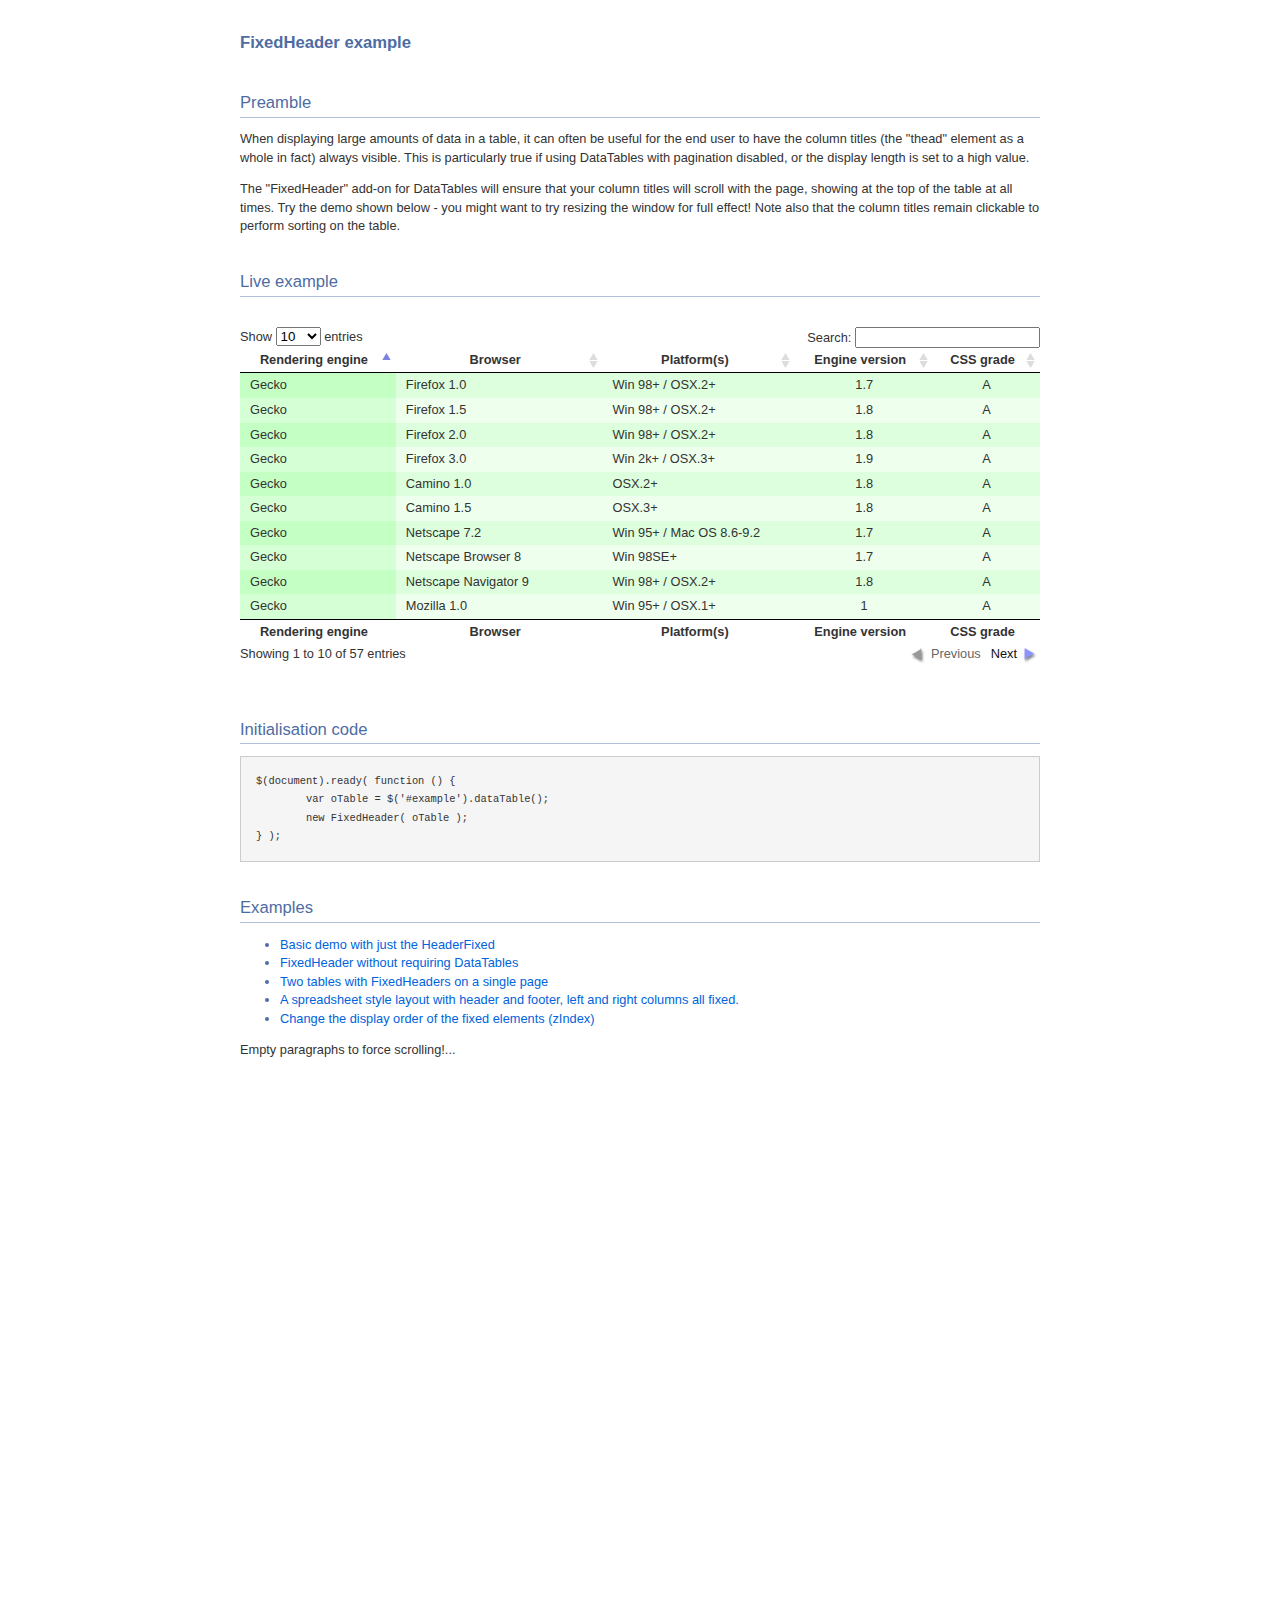
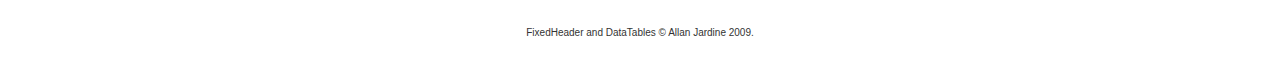
<file: Macross/lib/DataTables/extras/FixedHeader/index.html>
<!DOCTYPE HTML PUBLIC "-//W3C//DTD HTML 4.01//EN" "http://www.w3.org/TR/html4/strict.dtd">
<html>
	<head>
		<meta http-equiv="content-type" content="text/html; charset=utf-8">
		<link rel="shortcut icon" type="image/ico" href="http://www.sprymedia.co.uk/media/images/favicon.ico">
		
		<title>FixedHeader example</title>
		<style type="text/css" title="currentStyle">
			@import "../../media/css/demo_page.css";
			@import "../../media/css/demo_table.css";
			.FixedHeader_Cloned th { background-color: white; }
		</style>
		<script type="text/javascript" charset="utf-8" src="../../media/js/jquery.js"></script>
		<script type="text/javascript" charset="utf-8" src="../../media/js/jquery.dataTables.js"></script>
		<script type="text/javascript" charset="utf-8" src="js/FixedHeader.js"></script>
		<script type="text/javascript" charset="utf-8">
			$(document).ready( function () {
				var oTable = $('#example').dataTable();
				new FixedHeader( oTable );
			} );
		</script>
	</head>
	<body id="dt_example">
		<div id="container">
			<div class="full_width big">
				FixedHeader example
			</div>
			
			<h1>Preamble</h1>
			<p>When displaying large amounts of data in a table, it can often be useful for the end user to have the column titles (the "thead" element as a whole in fact) always visible. This is particularly true if using DataTables with pagination disabled, or the display length is set to a high value.</p>
			<p>The "FixedHeader" add-on for DataTables will ensure that your column titles will scroll with the page, showing at the top of the table at all times. Try the demo shown below - you might want to try resizing the window for full effect! Note also that the column titles remain clickable to perform sorting on the table.</p>
			
			<h1>Live example</h1>
			<div id="demo">
<table cellpadding="0" cellspacing="0" border="0" class="display" id="example">
	<thead>
		<tr>
			<th>Rendering engine</th>
			<th>Browser</th>
			<th>Platform(s)</th>
			<th>Engine version</th>
			<th>CSS grade</th>
		</tr>
	</thead>
	<tbody>
		<tr class="gradeX">
			<td>Trident</td>
			<td>Internet
				 Explorer 4.0</td>
			<td>Win 95+</td>
			<td class="center">4</td>
			<td class="center">X</td>
		</tr>
		<tr class="gradeC">
			<td>Trident</td>
			<td>Internet
				 Explorer 5.0</td>
			<td>Win 95+</td>
			<td class="center">5</td>
			<td class="center">C</td>
		</tr>
		<tr class="gradeA">
			<td>Trident</td>
			<td>Internet
				 Explorer 5.5</td>
			<td>Win 95+</td>
			<td class="center">5.5</td>
			<td class="center">A</td>
		</tr>
		<tr class="gradeA">
			<td>Trident</td>
			<td>Internet
				 Explorer 6</td>
			<td>Win 98+</td>
			<td class="center">6</td>
			<td class="center">A</td>
		</tr>
		<tr class="gradeA">
			<td>Trident</td>
			<td>Internet Explorer 7</td>
			<td>Win XP SP2+</td>
			<td class="center">7</td>
			<td class="center">A</td>
		</tr>
		<tr class="gradeA">
			<td>Trident</td>
			<td>AOL browser (AOL desktop)</td>
			<td>Win XP</td>
			<td class="center">6</td>
			<td class="center">A</td>
		</tr>
		<tr class="gradeA">
			<td>Gecko</td>
			<td>Firefox 1.0</td>
			<td>Win 98+ / OSX.2+</td>
			<td class="center">1.7</td>
			<td class="center">A</td>
		</tr>
		<tr class="gradeA">
			<td>Gecko</td>
			<td>Firefox 1.5</td>
			<td>Win 98+ / OSX.2+</td>
			<td class="center">1.8</td>
			<td class="center">A</td>
		</tr>
		<tr class="gradeA">
			<td>Gecko</td>
			<td>Firefox 2.0</td>
			<td>Win 98+ / OSX.2+</td>
			<td class="center">1.8</td>
			<td class="center">A</td>
		</tr>
		<tr class="gradeA">
			<td>Gecko</td>
			<td>Firefox 3.0</td>
			<td>Win 2k+ / OSX.3+</td>
			<td class="center">1.9</td>
			<td class="center">A</td>
		</tr>
		<tr class="gradeA">
			<td>Gecko</td>
			<td>Camino 1.0</td>
			<td>OSX.2+</td>
			<td class="center">1.8</td>
			<td class="center">A</td>
		</tr>
		<tr class="gradeA">
			<td>Gecko</td>
			<td>Camino 1.5</td>
			<td>OSX.3+</td>
			<td class="center">1.8</td>
			<td class="center">A</td>
		</tr>
		<tr class="gradeA">
			<td>Gecko</td>
			<td>Netscape 7.2</td>
			<td>Win 95+ / Mac OS 8.6-9.2</td>
			<td class="center">1.7</td>
			<td class="center">A</td>
		</tr>
		<tr class="gradeA">
			<td>Gecko</td>
			<td>Netscape Browser 8</td>
			<td>Win 98SE+</td>
			<td class="center">1.7</td>
			<td class="center">A</td>
		</tr>
		<tr class="gradeA">
			<td>Gecko</td>
			<td>Netscape Navigator 9</td>
			<td>Win 98+ / OSX.2+</td>
			<td class="center">1.8</td>
			<td class="center">A</td>
		</tr>
		<tr class="gradeA">
			<td>Gecko</td>
			<td>Mozilla 1.0</td>
			<td>Win 95+ / OSX.1+</td>
			<td class="center">1</td>
			<td class="center">A</td>
		</tr>
		<tr class="gradeA">
			<td>Gecko</td>
			<td>Mozilla 1.1</td>
			<td>Win 95+ / OSX.1+</td>
			<td class="center">1.1</td>
			<td class="center">A</td>
		</tr>
		<tr class="gradeA">
			<td>Gecko</td>
			<td>Mozilla 1.2</td>
			<td>Win 95+ / OSX.1+</td>
			<td class="center">1.2</td>
			<td class="center">A</td>
		</tr>
		<tr class="gradeA">
			<td>Gecko</td>
			<td>Mozilla 1.3</td>
			<td>Win 95+ / OSX.1+</td>
			<td class="center">1.3</td>
			<td class="center">A</td>
		</tr>
		<tr class="gradeA">
			<td>Gecko</td>
			<td>Mozilla 1.4</td>
			<td>Win 95+ / OSX.1+</td>
			<td class="center">1.4</td>
			<td class="center">A</td>
		</tr>
		<tr class="gradeA">
			<td>Gecko</td>
			<td>Mozilla 1.5</td>
			<td>Win 95+ / OSX.1+</td>
			<td class="center">1.5</td>
			<td class="center">A</td>
		</tr>
		<tr class="gradeA">
			<td>Gecko</td>
			<td>Mozilla 1.6</td>
			<td>Win 95+ / OSX.1+</td>
			<td class="center">1.6</td>
			<td class="center">A</td>
		</tr>
		<tr class="gradeA">
			<td>Gecko</td>
			<td>Mozilla 1.7</td>
			<td>Win 98+ / OSX.1+</td>
			<td class="center">1.7</td>
			<td class="center">A</td>
		</tr>
		<tr class="gradeA">
			<td>Gecko</td>
			<td>Mozilla 1.8</td>
			<td>Win 98+ / OSX.1+</td>
			<td class="center">1.8</td>
			<td class="center">A</td>
		</tr>
		<tr class="gradeA">
			<td>Gecko</td>
			<td>Seamonkey 1.1</td>
			<td>Win 98+ / OSX.2+</td>
			<td class="center">1.8</td>
			<td class="center">A</td>
		</tr>
		<tr class="gradeA">
			<td>Gecko</td>
			<td>Epiphany 2.20</td>
			<td>Gnome</td>
			<td class="center">1.8</td>
			<td class="center">A</td>
		</tr>
		<tr class="gradeA">
			<td>Webkit</td>
			<td>Safari 1.2</td>
			<td>OSX.3</td>
			<td class="center">125.5</td>
			<td class="center">A</td>
		</tr>
		<tr class="gradeA">
			<td>Webkit</td>
			<td>Safari 1.3</td>
			<td>OSX.3</td>
			<td class="center">312.8</td>
			<td class="center">A</td>
		</tr>
		<tr class="gradeA">
			<td>Webkit</td>
			<td>Safari 2.0</td>
			<td>OSX.4+</td>
			<td class="center">419.3</td>
			<td class="center">A</td>
		</tr>
		<tr class="gradeA">
			<td>Webkit</td>
			<td>Safari 3.0</td>
			<td>OSX.4+</td>
			<td class="center">522.1</td>
			<td class="center">A</td>
		</tr>
		<tr class="gradeA">
			<td>Webkit</td>
			<td>OmniWeb 5.5</td>
			<td>OSX.4+</td>
			<td class="center">420</td>
			<td class="center">A</td>
		</tr>
		<tr class="gradeA">
			<td>Webkit</td>
			<td>iPod Touch / iPhone</td>
			<td>iPod</td>
			<td class="center">420.1</td>
			<td class="center">A</td>
		</tr>
		<tr class="gradeA">
			<td>Webkit</td>
			<td>S60</td>
			<td>S60</td>
			<td class="center">413</td>
			<td class="center">A</td>
		</tr>
		<tr class="gradeA">
			<td>Presto</td>
			<td>Opera 7.0</td>
			<td>Win 95+ / OSX.1+</td>
			<td class="center">-</td>
			<td class="center">A</td>
		</tr>
		<tr class="gradeA">
			<td>Presto</td>
			<td>Opera 7.5</td>
			<td>Win 95+ / OSX.2+</td>
			<td class="center">-</td>
			<td class="center">A</td>
		</tr>
		<tr class="gradeA">
			<td>Presto</td>
			<td>Opera 8.0</td>
			<td>Win 95+ / OSX.2+</td>
			<td class="center">-</td>
			<td class="center">A</td>
		</tr>
		<tr class="gradeA">
			<td>Presto</td>
			<td>Opera 8.5</td>
			<td>Win 95+ / OSX.2+</td>
			<td class="center">-</td>
			<td class="center">A</td>
		</tr>
		<tr class="gradeA">
			<td>Presto</td>
			<td>Opera 9.0</td>
			<td>Win 95+ / OSX.3+</td>
			<td class="center">-</td>
			<td class="center">A</td>
		</tr>
		<tr class="gradeA">
			<td>Presto</td>
			<td>Opera 9.2</td>
			<td>Win 88+ / OSX.3+</td>
			<td class="center">-</td>
			<td class="center">A</td>
		</tr>
		<tr class="gradeA">
			<td>Presto</td>
			<td>Opera 9.5</td>
			<td>Win 88+ / OSX.3+</td>
			<td class="center">-</td>
			<td class="center">A</td>
		</tr>
		<tr class="gradeA">
			<td>Presto</td>
			<td>Opera for Wii</td>
			<td>Wii</td>
			<td class="center">-</td>
			<td class="center">A</td>
		</tr>
		<tr class="gradeA">
			<td>Presto</td>
			<td>Nokia N800</td>
			<td>N800</td>
			<td class="center">-</td>
			<td class="center">A</td>
		</tr>
		<tr class="gradeA">
			<td>Presto</td>
			<td>Nintendo DS browser</td>
			<td>Nintendo DS</td>
			<td class="center">8.5</td>
			<td class="center">C/A<sup>1</sup></td>
		</tr>
		<tr class="gradeC">
			<td>KHTML</td>
			<td>Konqureror 3.1</td>
			<td>KDE 3.1</td>
			<td class="center">3.1</td>
			<td class="center">C</td>
		</tr>
		<tr class="gradeA">
			<td>KHTML</td>
			<td>Konqureror 3.3</td>
			<td>KDE 3.3</td>
			<td class="center">3.3</td>
			<td class="center">A</td>
		</tr>
		<tr class="gradeA">
			<td>KHTML</td>
			<td>Konqureror 3.5</td>
			<td>KDE 3.5</td>
			<td class="center">3.5</td>
			<td class="center">A</td>
		</tr>
		<tr class="gradeX">
			<td>Tasman</td>
			<td>Internet Explorer 4.5</td>
			<td>Mac OS 8-9</td>
			<td class="center">-</td>
			<td class="center">X</td>
		</tr>
		<tr class="gradeC">
			<td>Tasman</td>
			<td>Internet Explorer 5.1</td>
			<td>Mac OS 7.6-9</td>
			<td class="center">1</td>
			<td class="center">C</td>
		</tr>
		<tr class="gradeC">
			<td>Tasman</td>
			<td>Internet Explorer 5.2</td>
			<td>Mac OS 8-X</td>
			<td class="center">1</td>
			<td class="center">C</td>
		</tr>
		<tr class="gradeA">
			<td>Misc</td>
			<td>NetFront 3.1</td>
			<td>Embedded devices</td>
			<td class="center">-</td>
			<td class="center">C</td>
		</tr>
		<tr class="gradeA">
			<td>Misc</td>
			<td>NetFront 3.4</td>
			<td>Embedded devices</td>
			<td class="center">-</td>
			<td class="center">A</td>
		</tr>
		<tr class="gradeX">
			<td>Misc</td>
			<td>Dillo 0.8</td>
			<td>Embedded devices</td>
			<td class="center">-</td>
			<td class="center">X</td>
		</tr>
		<tr class="gradeX">
			<td>Misc</td>
			<td>Links</td>
			<td>Text only</td>
			<td class="center">-</td>
			<td class="center">X</td>
		</tr>
		<tr class="gradeX">
			<td>Misc</td>
			<td>Lynx</td>
			<td>Text only</td>
			<td class="center">-</td>
			<td class="center">X</td>
		</tr>
		<tr class="gradeC">
			<td>Misc</td>
			<td>IE Mobile</td>
			<td>Windows Mobile 6</td>
			<td class="center">-</td>
			<td class="center">C</td>
		</tr>
		<tr class="gradeC">
			<td>Misc</td>
			<td>PSP browser</td>
			<td>PSP</td>
			<td class="center">-</td>
			<td class="center">C</td>
		</tr>
		<tr class="gradeU">
			<td>Other browsers</td>
			<td>All others</td>
			<td>-</td>
			<td class="center">-</td>
			<td class="center">U</td>
		</tr>
	</tbody>
	<tfoot>
		<tr>
			<th>Rendering engine</th>
			<th>Browser</th>
			<th>Platform(s)</th>
			<th>Engine version</th>
			<th>CSS grade</th>
		</tr>
	</tfoot>
</table>
			</div>
			<div class="spacer"></div>
			
			
			<h1>Initialisation code</h1>
			<pre>$(document).ready( function () {
	var oTable = $('#example').dataTable();
	new FixedHeader( oTable );
} );</pre>

			<h1>Examples</h1>
			<ul>
				<li><a href="index.html">Basic demo with just the HeaderFixed</a></li>
				<li><a href="html_table.html">FixedHeader without requiring DataTables</a></li>
				<li><a href="two_tables.html">Two tables with FixedHeaders on a single page</a></li>
				<li><a href="top_bottom_left_right.html">A spreadsheet style layout with header and footer, left and right columns all fixed.</a></li>
				<li><a href="zIndexes.html">Change the display order of the fixed elements (zIndex)</a></li>
			</ul>
		
			<p>Empty paragraphs to force scrolling!...</p>
			<p style="height:500px;">&nbsp;</p>
			
			
			<div id="footer" style="text-align:center;">
				<span style="font-size:10px;">
					FixedHeader and DataTables &copy; Allan Jardine 2009.<br>
				</span>
			</div>
		</div>
	</body>
</html>
</file>
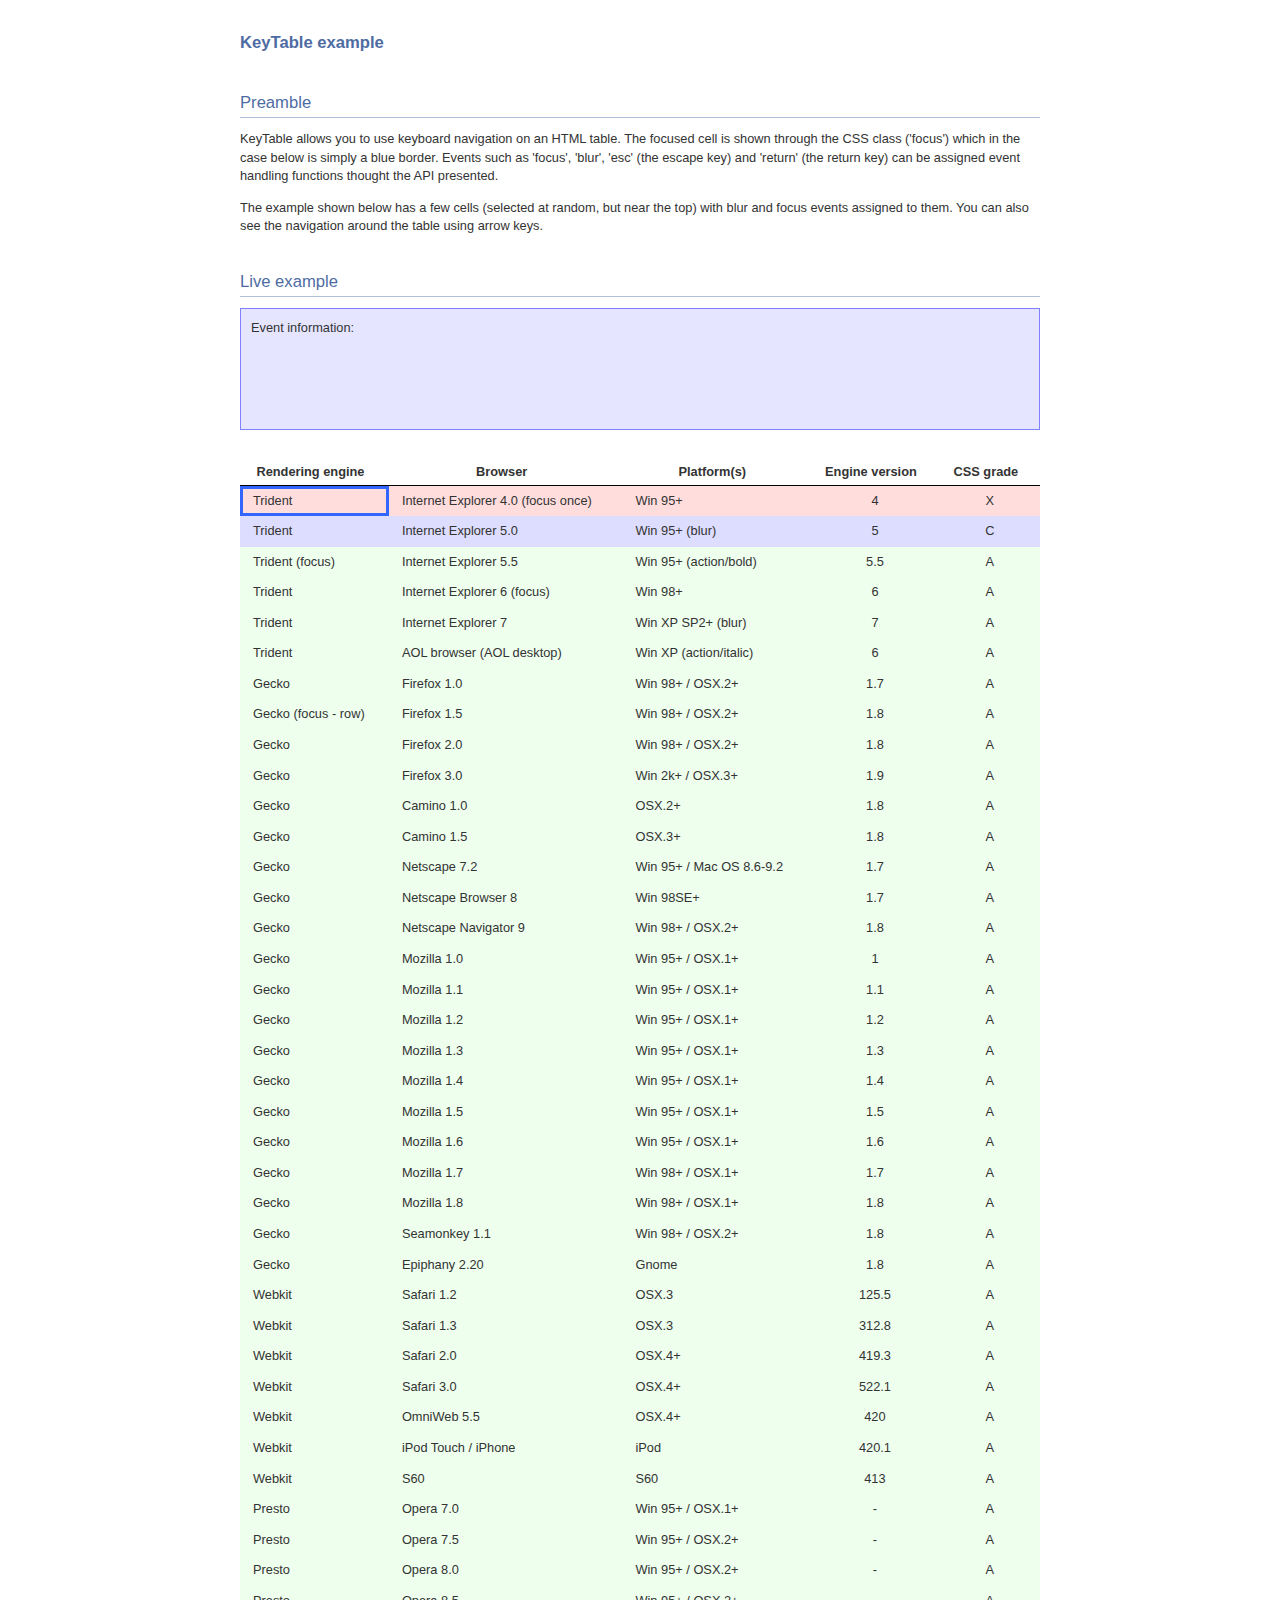
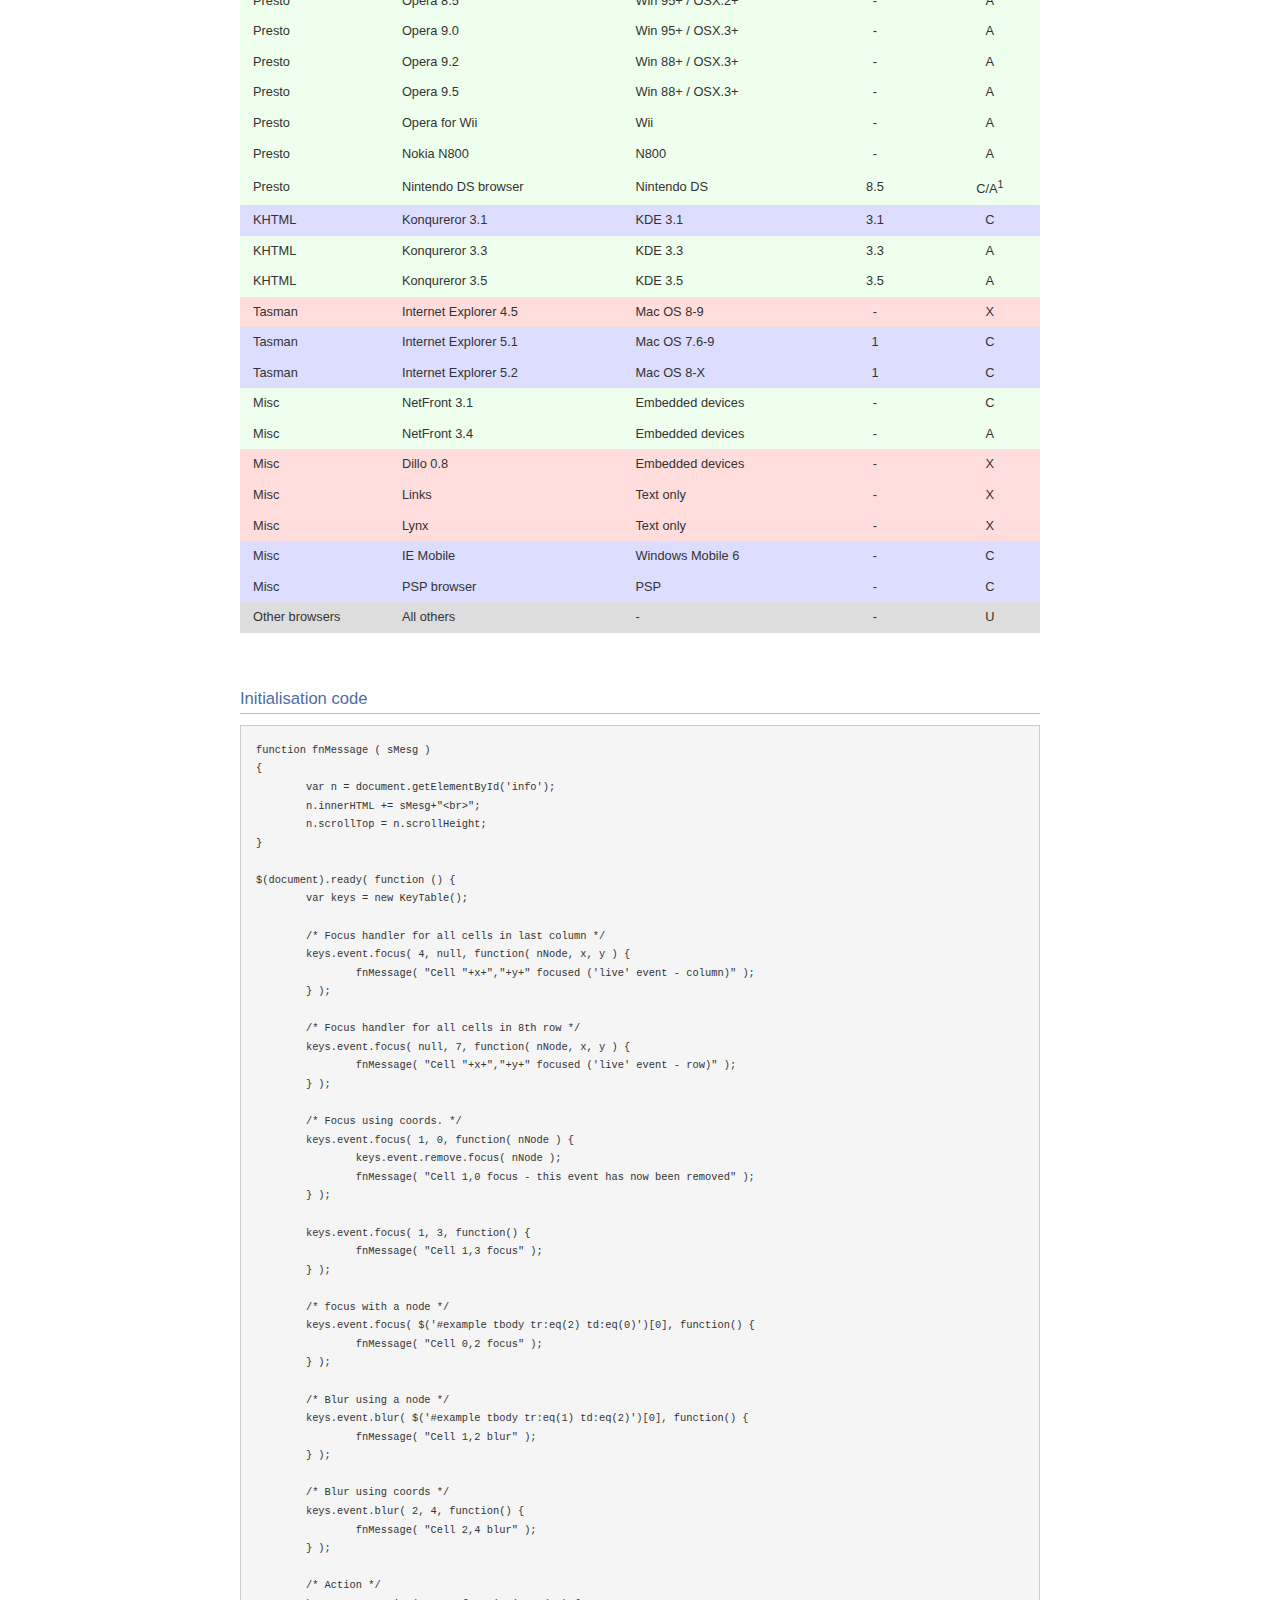
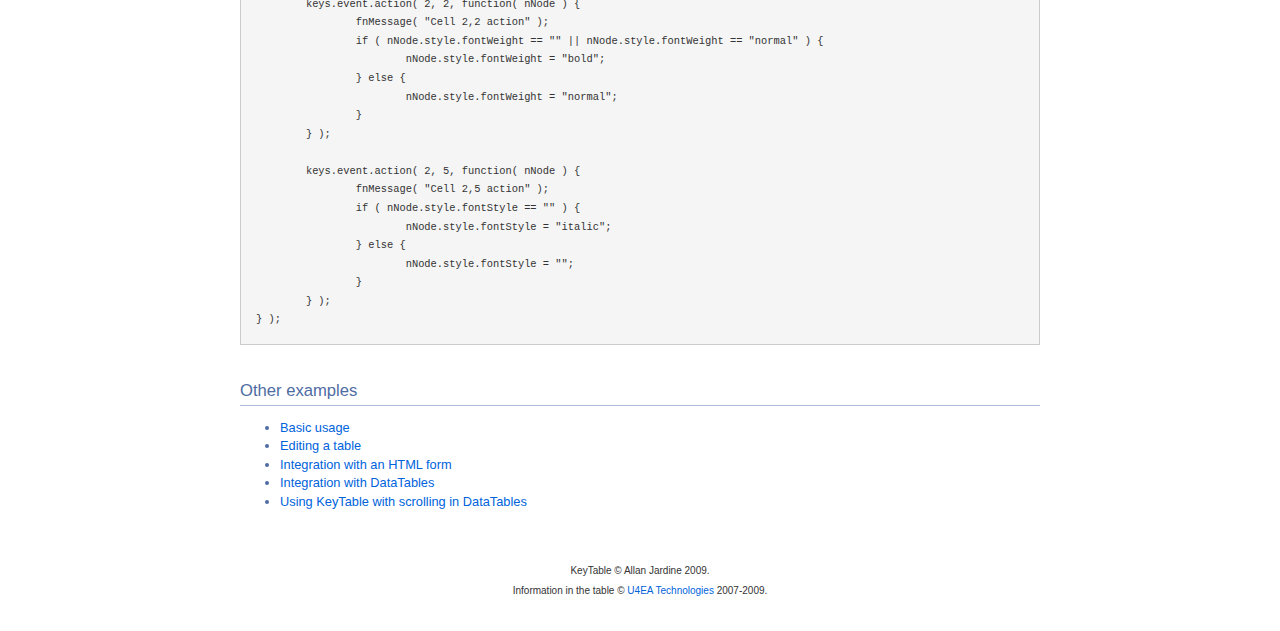
<file: Macross/lib/DataTables/extras/KeyTable/index.html>
<!DOCTYPE HTML PUBLIC "-//W3C//DTD HTML 4.01//EN" "http://www.w3.org/TR/html4/strict.dtd">
<html>
	<head>
		<meta http-equiv="content-type" content="text/html; charset=utf-8">
		<link rel="shortcut icon" type="image/ico" href="http://www.sprymedia.co.uk/media/images/favicon.ico">
		
		<title>KeyTables example</title>
		<style type="text/css" title="currentStyle">
			@import "../../media/css/demo_page.css";
			@import "../../media/css/demo_table.css";
		</style>
		<script type="text/javascript" charset="utf-8" src="../../media/js/jquery.js"></script>
		<script type="text/javascript" charset="utf-8" src="js/KeyTable.js"></script>
		<script type="text/javascript" charset="utf-8">
			function fnMessage ( sMesg )
			{
				var n = document.getElementById('info');
				n.innerHTML += sMesg+"<br>";
				n.scrollTop = n.scrollHeight;
			}
			
			$(document).ready( function () {
				var keys = new KeyTable();
				
				/* Focus handler for all cells in last column */
				keys.event.focus( 4, null, function( nNode, x, y ) {
					fnMessage( "Cell "+x+","+y+" focused ('live' event - column)" );
				} );
				
				/* Focus handler for all cells in 8th row */
				keys.event.focus( null, 7, function( nNode, x, y ) {
					fnMessage( "Cell "+x+","+y+" focused ('live' event - row)" );
				} );
				
				/* Focus using coords. */
				keys.event.focus( 1, 0, function( nNode ) {
					keys.event.remove.focus( nNode );
					fnMessage( "Cell 1,0 focus - this event has now been removed" );
				} );
				
				keys.event.focus( 1, 3, function() {
					fnMessage( "Cell 1,3 focus" );
				} );
				
				/* focus with a node */
				keys.event.focus( $('#example tbody tr:eq(2) td:eq(0)')[0], function() {
					fnMessage( "Cell 0,2 focus" );
				} );
				
				/* Blur using a node */
				keys.event.blur( $('#example tbody tr:eq(1) td:eq(2)')[0], function() {
					fnMessage( "Cell 1,2 blur" );
				} );
				
				/* Blur using coords */
				keys.event.blur( 2, 4, function() {
					fnMessage( "Cell 2,4 blur" );
				} );
				
				/* Action */
				keys.event.action( 2, 2, function( nNode ) {
					fnMessage( "Cell 2,2 action" );
					if ( nNode.style.fontWeight == "" || nNode.style.fontWeight == "normal" ) {
						nNode.style.fontWeight = "bold";
					} else {
						nNode.style.fontWeight = "normal";
					}
				} );
				
				keys.event.action( 2, 5, function( nNode ) {
					fnMessage( "Cell 2,5 action" );
					if ( nNode.style.fontStyle == "" ) {
						nNode.style.fontStyle = "italic";
					} else {
						nNode.style.fontStyle = "";
					}
				} );
			} );
		</script>
	</head>
	<body id="dt_example">
		<div id="container">
			<div class="full_width big">
				KeyTable example
			</div>
			
			<h1>Preamble</h1>
			<p>KeyTable allows you to use keyboard navigation on an HTML table. The focused cell is shown through the CSS class ('focus') which in the case below is simply a blue border. Events such as 'focus', 'blur', 'esc' (the escape key) and 'return' (the return key) can be assigned event handling functions thought the API presented.</p>
			<p>The example shown below has a few cells (selected at random, but near the top) with blur and focus events assigned to them. You can also see the navigation around the table using arrow keys.</p>
			
			<h1>Live example</h1>
			<div id="info" class="box">
				Event information:<br>
			</div>
			<div id="demo">
<table cellpadding="0" cellspacing="0" border="0" class="display KeyTable" id="example">
	<thead>
		<tr>
			<th>Rendering engine</th>
			<th>Browser</th>
			<th>Platform(s)</th>
			<th>Engine version</th>
			<th>CSS grade</th>
		</tr>
	</thead>
	<tbody>
		<tr class="gradeX">
			<td>Trident</td>
			<td>Internet Explorer 4.0 (focus once)</td>
			<td>Win 95+</td>
			<td class="center">4</td>
			<td class="center">X</td>
		</tr>
		<tr class="gradeC">
			<td>Trident</td>
			<td>Internet Explorer 5.0</td>
			<td>Win 95+ (blur)</td>
			<td class="center">5</td>
			<td class="center">C</td>
		</tr>
		<tr class="gradeA">
			<td>Trident (focus)</td>
			<td>Internet Explorer 5.5</td>
			<td>Win 95+ (action/bold)</td>
			<td class="center">5.5</td>
			<td class="center">A</td>
		</tr>
		<tr class="gradeA">
			<td>Trident</td>
			<td>Internet Explorer 6 (focus)</td>
			<td>Win 98+</td>
			<td class="center">6</td>
			<td class="center">A</td>
		</tr>
		<tr class="gradeA">
			<td>Trident</td>
			<td>Internet Explorer 7</td>
			<td>Win XP SP2+ (blur)</td>
			<td class="center">7</td>
			<td class="center">A</td>
		</tr>
		<tr class="gradeA">
			<td>Trident</td>
			<td>AOL browser (AOL desktop)</td>
			<td>Win XP (action/italic)</td>
			<td class="center">6</td>
			<td class="center">A</td>
		</tr>
		<tr class="gradeA">
			<td>Gecko</td>
			<td>Firefox 1.0</td>
			<td>Win 98+ / OSX.2+</td>
			<td class="center">1.7</td>
			<td class="center">A</td>
		</tr>
		<tr class="gradeA">
			<td>Gecko (focus - row)</td>
			<td>Firefox 1.5</td>
			<td>Win 98+ / OSX.2+</td>
			<td class="center">1.8</td>
			<td class="center">A</td>
		</tr>
		<tr class="gradeA">
			<td>Gecko</td>
			<td>Firefox 2.0</td>
			<td>Win 98+ / OSX.2+</td>
			<td class="center">1.8</td>
			<td class="center">A</td>
		</tr>
		<tr class="gradeA">
			<td>Gecko</td>
			<td>Firefox 3.0</td>
			<td>Win 2k+ / OSX.3+</td>
			<td class="center">1.9</td>
			<td class="center">A</td>
		</tr>
		<tr class="gradeA">
			<td>Gecko</td>
			<td>Camino 1.0</td>
			<td>OSX.2+</td>
			<td class="center">1.8</td>
			<td class="center">A</td>
		</tr>
		<tr class="gradeA">
			<td>Gecko</td>
			<td>Camino 1.5</td>
			<td>OSX.3+</td>
			<td class="center">1.8</td>
			<td class="center">A</td>
		</tr>
		<tr class="gradeA">
			<td>Gecko</td>
			<td>Netscape 7.2</td>
			<td>Win 95+ / Mac OS 8.6-9.2</td>
			<td class="center">1.7</td>
			<td class="center">A</td>
		</tr>
		<tr class="gradeA">
			<td>Gecko</td>
			<td>Netscape Browser 8</td>
			<td>Win 98SE+</td>
			<td class="center">1.7</td>
			<td class="center">A</td>
		</tr>
		<tr class="gradeA">
			<td>Gecko</td>
			<td>Netscape Navigator 9</td>
			<td>Win 98+ / OSX.2+</td>
			<td class="center">1.8</td>
			<td class="center">A</td>
		</tr>
		<tr class="gradeA">
			<td>Gecko</td>
			<td>Mozilla 1.0</td>
			<td>Win 95+ / OSX.1+</td>
			<td class="center">1</td>
			<td class="center">A</td>
		</tr>
		<tr class="gradeA">
			<td>Gecko</td>
			<td>Mozilla 1.1</td>
			<td>Win 95+ / OSX.1+</td>
			<td class="center">1.1</td>
			<td class="center">A</td>
		</tr>
		<tr class="gradeA">
			<td>Gecko</td>
			<td>Mozilla 1.2</td>
			<td>Win 95+ / OSX.1+</td>
			<td class="center">1.2</td>
			<td class="center">A</td>
		</tr>
		<tr class="gradeA">
			<td>Gecko</td>
			<td>Mozilla 1.3</td>
			<td>Win 95+ / OSX.1+</td>
			<td class="center">1.3</td>
			<td class="center">A</td>
		</tr>
		<tr class="gradeA">
			<td>Gecko</td>
			<td>Mozilla 1.4</td>
			<td>Win 95+ / OSX.1+</td>
			<td class="center">1.4</td>
			<td class="center">A</td>
		</tr>
		<tr class="gradeA">
			<td>Gecko</td>
			<td>Mozilla 1.5</td>
			<td>Win 95+ / OSX.1+</td>
			<td class="center">1.5</td>
			<td class="center">A</td>
		</tr>
		<tr class="gradeA">
			<td>Gecko</td>
			<td>Mozilla 1.6</td>
			<td>Win 95+ / OSX.1+</td>
			<td class="center">1.6</td>
			<td class="center">A</td>
		</tr>
		<tr class="gradeA">
			<td>Gecko</td>
			<td>Mozilla 1.7</td>
			<td>Win 98+ / OSX.1+</td>
			<td class="center">1.7</td>
			<td class="center">A</td>
		</tr>
		<tr class="gradeA">
			<td>Gecko</td>
			<td>Mozilla 1.8</td>
			<td>Win 98+ / OSX.1+</td>
			<td class="center">1.8</td>
			<td class="center">A</td>
		</tr>
		<tr class="gradeA">
			<td>Gecko</td>
			<td>Seamonkey 1.1</td>
			<td>Win 98+ / OSX.2+</td>
			<td class="center">1.8</td>
			<td class="center">A</td>
		</tr>
		<tr class="gradeA">
			<td>Gecko</td>
			<td>Epiphany 2.20</td>
			<td>Gnome</td>
			<td class="center">1.8</td>
			<td class="center">A</td>
		</tr>
		<tr class="gradeA">
			<td>Webkit</td>
			<td>Safari 1.2</td>
			<td>OSX.3</td>
			<td class="center">125.5</td>
			<td class="center">A</td>
		</tr>
		<tr class="gradeA">
			<td>Webkit</td>
			<td>Safari 1.3</td>
			<td>OSX.3</td>
			<td class="center">312.8</td>
			<td class="center">A</td>
		</tr>
		<tr class="gradeA">
			<td>Webkit</td>
			<td>Safari 2.0</td>
			<td>OSX.4+</td>
			<td class="center">419.3</td>
			<td class="center">A</td>
		</tr>
		<tr class="gradeA">
			<td>Webkit</td>
			<td>Safari 3.0</td>
			<td>OSX.4+</td>
			<td class="center">522.1</td>
			<td class="center">A</td>
		</tr>
		<tr class="gradeA">
			<td>Webkit</td>
			<td>OmniWeb 5.5</td>
			<td>OSX.4+</td>
			<td class="center">420</td>
			<td class="center">A</td>
		</tr>
		<tr class="gradeA">
			<td>Webkit</td>
			<td>iPod Touch / iPhone</td>
			<td>iPod</td>
			<td class="center">420.1</td>
			<td class="center">A</td>
		</tr>
		<tr class="gradeA">
			<td>Webkit</td>
			<td>S60</td>
			<td>S60</td>
			<td class="center">413</td>
			<td class="center">A</td>
		</tr>
		<tr class="gradeA">
			<td>Presto</td>
			<td>Opera 7.0</td>
			<td>Win 95+ / OSX.1+</td>
			<td class="center">-</td>
			<td class="center">A</td>
		</tr>
		<tr class="gradeA">
			<td>Presto</td>
			<td>Opera 7.5</td>
			<td>Win 95+ / OSX.2+</td>
			<td class="center">-</td>
			<td class="center">A</td>
		</tr>
		<tr class="gradeA">
			<td>Presto</td>
			<td>Opera 8.0</td>
			<td>Win 95+ / OSX.2+</td>
			<td class="center">-</td>
			<td class="center">A</td>
		</tr>
		<tr class="gradeA">
			<td>Presto</td>
			<td>Opera 8.5</td>
			<td>Win 95+ / OSX.2+</td>
			<td class="center">-</td>
			<td class="center">A</td>
		</tr>
		<tr class="gradeA">
			<td>Presto</td>
			<td>Opera 9.0</td>
			<td>Win 95+ / OSX.3+</td>
			<td class="center">-</td>
			<td class="center">A</td>
		</tr>
		<tr class="gradeA">
			<td>Presto</td>
			<td>Opera 9.2</td>
			<td>Win 88+ / OSX.3+</td>
			<td class="center">-</td>
			<td class="center">A</td>
		</tr>
		<tr class="gradeA">
			<td>Presto</td>
			<td>Opera 9.5</td>
			<td>Win 88+ / OSX.3+</td>
			<td class="center">-</td>
			<td class="center">A</td>
		</tr>
		<tr class="gradeA">
			<td>Presto</td>
			<td>Opera for Wii</td>
			<td>Wii</td>
			<td class="center">-</td>
			<td class="center">A</td>
		</tr>
		<tr class="gradeA">
			<td>Presto</td>
			<td>Nokia N800</td>
			<td>N800</td>
			<td class="center">-</td>
			<td class="center">A</td>
		</tr>
		<tr class="gradeA">
			<td>Presto</td>
			<td>Nintendo DS browser</td>
			<td>Nintendo DS</td>
			<td class="center">8.5</td>
			<td class="center">C/A<sup>1</sup></td>
		</tr>
		<tr class="gradeC">
			<td>KHTML</td>
			<td>Konqureror 3.1</td>
			<td>KDE 3.1</td>
			<td class="center">3.1</td>
			<td class="center">C</td>
		</tr>
		<tr class="gradeA">
			<td>KHTML</td>
			<td>Konqureror 3.3</td>
			<td>KDE 3.3</td>
			<td class="center">3.3</td>
			<td class="center">A</td>
		</tr>
		<tr class="gradeA">
			<td>KHTML</td>
			<td>Konqureror 3.5</td>
			<td>KDE 3.5</td>
			<td class="center">3.5</td>
			<td class="center">A</td>
		</tr>
		<tr class="gradeX">
			<td>Tasman</td>
			<td>Internet Explorer 4.5</td>
			<td>Mac OS 8-9</td>
			<td class="center">-</td>
			<td class="center">X</td>
		</tr>
		<tr class="gradeC">
			<td>Tasman</td>
			<td>Internet Explorer 5.1</td>
			<td>Mac OS 7.6-9</td>
			<td class="center">1</td>
			<td class="center">C</td>
		</tr>
		<tr class="gradeC">
			<td>Tasman</td>
			<td>Internet Explorer 5.2</td>
			<td>Mac OS 8-X</td>
			<td class="center">1</td>
			<td class="center">C</td>
		</tr>
		<tr class="gradeA">
			<td>Misc</td>
			<td>NetFront 3.1</td>
			<td>Embedded devices</td>
			<td class="center">-</td>
			<td class="center">C</td>
		</tr>
		<tr class="gradeA">
			<td>Misc</td>
			<td>NetFront 3.4</td>
			<td>Embedded devices</td>
			<td class="center">-</td>
			<td class="center">A</td>
		</tr>
		<tr class="gradeX">
			<td>Misc</td>
			<td>Dillo 0.8</td>
			<td>Embedded devices</td>
			<td class="center">-</td>
			<td class="center">X</td>
		</tr>
		<tr class="gradeX">
			<td>Misc</td>
			<td>Links</td>
			<td>Text only</td>
			<td class="center">-</td>
			<td class="center">X</td>
		</tr>
		<tr class="gradeX">
			<td>Misc</td>
			<td>Lynx</td>
			<td>Text only</td>
			<td class="center">-</td>
			<td class="center">X</td>
		</tr>
		<tr class="gradeC">
			<td>Misc</td>
			<td>IE Mobile</td>
			<td>Windows Mobile 6</td>
			<td class="center">-</td>
			<td class="center">C</td>
		</tr>
		<tr class="gradeC">
			<td>Misc</td>
			<td>PSP browser</td>
			<td>PSP</td>
			<td class="center">-</td>
			<td class="center">C</td>
		</tr>
		<tr class="gradeU">
			<td>Other browsers</td>
			<td>All others</td>
			<td>-</td>
			<td class="center">-</td>
			<td class="center">U</td>
		</tr>
	</tbody>
</table>
			</div>
			<div class="spacer"></div>
			
			
			<h1>Initialisation code</h1>
			<pre>function fnMessage ( sMesg )
{
	var n = document.getElementById('info');
	n.innerHTML += sMesg+"&lt;br&gt;";
	n.scrollTop = n.scrollHeight;
}

$(document).ready( function () {
	var keys = new KeyTable();
	
	/* Focus handler for all cells in last column */
	keys.event.focus( 4, null, function( nNode, x, y ) {
		fnMessage( "Cell "+x+","+y+" focused ('live' event - column)" );
	} );
	
	/* Focus handler for all cells in 8th row */
	keys.event.focus( null, 7, function( nNode, x, y ) {
		fnMessage( "Cell "+x+","+y+" focused ('live' event - row)" );
	} );
	
	/* Focus using coords. */
	keys.event.focus( 1, 0, function( nNode ) {
		keys.event.remove.focus( nNode );
		fnMessage( "Cell 1,0 focus - this event has now been removed" );
	} );
	
	keys.event.focus( 1, 3, function() {
		fnMessage( "Cell 1,3 focus" );
	} );
	
	/* focus with a node */
	keys.event.focus( $('#example tbody tr:eq(2) td:eq(0)')[0], function() {
		fnMessage( "Cell 0,2 focus" );
	} );
	
	/* Blur using a node */
	keys.event.blur( $('#example tbody tr:eq(1) td:eq(2)')[0], function() {
		fnMessage( "Cell 1,2 blur" );
	} );
	
	/* Blur using coords */
	keys.event.blur( 2, 4, function() {
		fnMessage( "Cell 2,4 blur" );
	} );
	
	/* Action */
	keys.event.action( 2, 2, function( nNode ) {
		fnMessage( "Cell 2,2 action" );
		if ( nNode.style.fontWeight == "" || nNode.style.fontWeight == "normal" ) {
			nNode.style.fontWeight = "bold";
		} else {
			nNode.style.fontWeight = "normal";
		}
	} );
	
	keys.event.action( 2, 5, function( nNode ) {
		fnMessage( "Cell 2,5 action" );
		if ( nNode.style.fontStyle == "" ) {
			nNode.style.fontStyle = "italic";
		} else {
			nNode.style.fontStyle = "";
		}
	} );
} );</pre>
			
			
			<h1>Other examples</h1>
			<ul>
				<li><a href="index.html">Basic usage</a></li>
				<li><a href="editing.html">Editing a table</a></li>
				<li><a href="form.html">Integration with an HTML form</a></li>
				<li><a href="datatable.html">Integration with DataTables</a></li>
				<li><a href="datatable_scrolling.html">Using KeyTable with scrolling in DataTables</a></li>
			</ul>
			
			<div id="footer" style="text-align:center;">
				<span style="font-size:10px;">
					KeyTable &copy; Allan Jardine 2009.<br>
					Information in the table &copy; <a href="http://www.u4eatech.com">U4EA Technologies</a> 2007-2009.</span>
			</div>
		</div>
	</body>
</html>
</file>
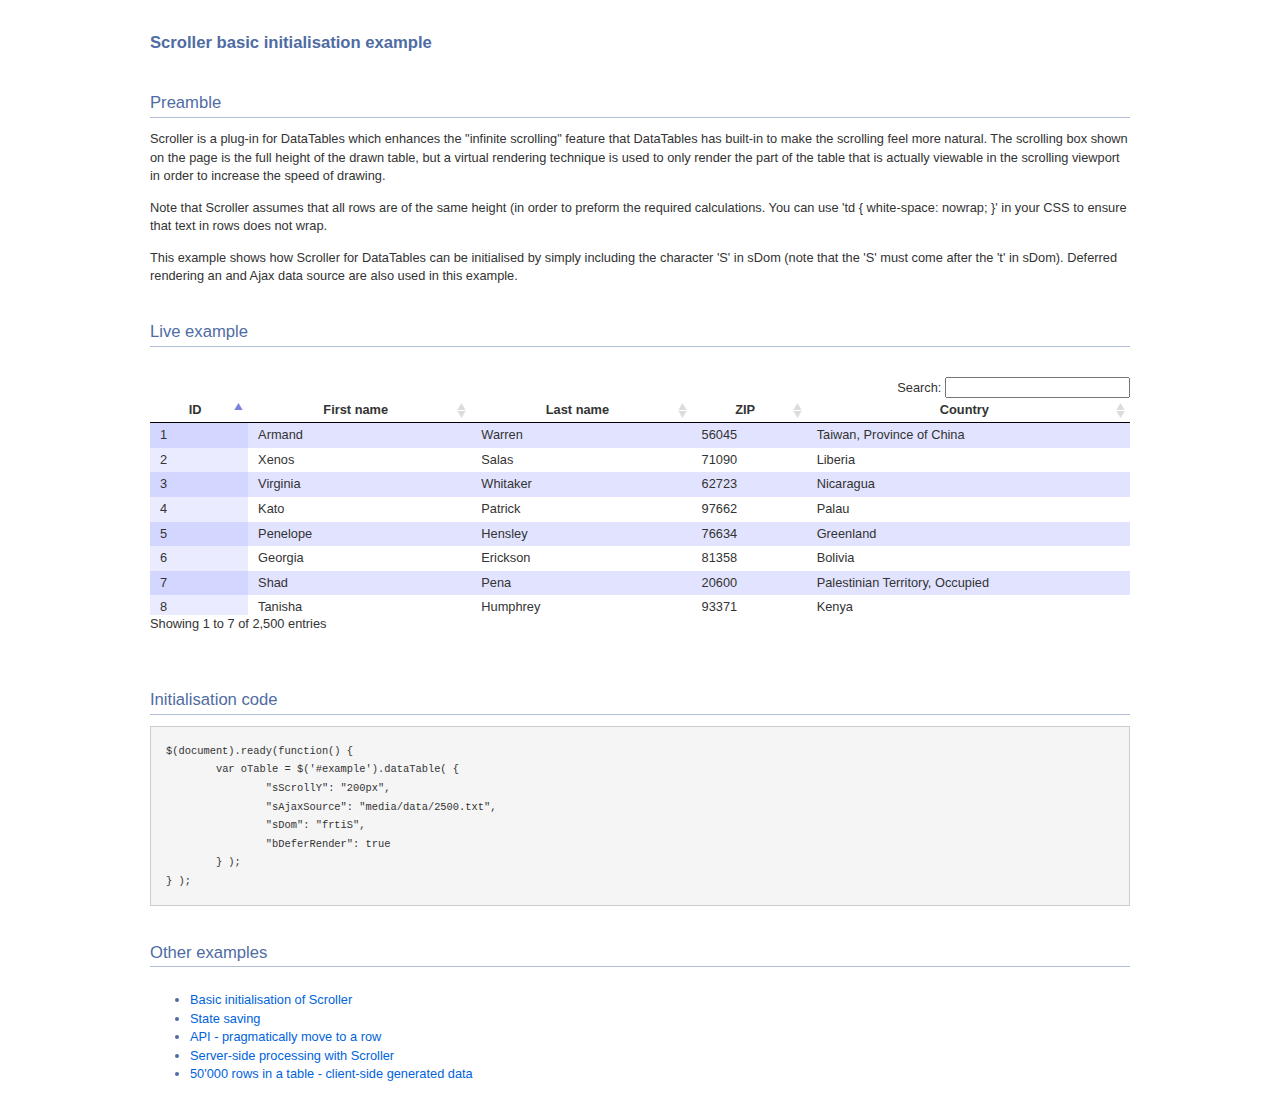
<file: Macross/lib/DataTables/extras/Scroller/index.html>
<!DOCTYPE HTML PUBLIC "-//W3C//DTD HTML 4.01//EN" "http://www.w3.org/TR/html4/strict.dtd">
<html>
	<head>
		<meta http-equiv="content-type" content="text/html; charset=utf-8" />
		<link rel="shortcut icon" type="image/ico" href="http://www.datatables.net/favicon.ico" />
		
		<title>DataTables example</title>
		<style type="text/css">
			@import "../../media/css/demo_page.css";
			@import "../../media/css/demo_table.css";
			@import "media/css/dataTables.scroller.css";
		</style>
		<script type="text/javascript" language="javascript" src="../../media/js/jquery.js"></script>
		<script type="text/javascript" language="javascript" src="../../media/js/jquery.dataTables.js"></script>
		<script type="text/javascript" language="javascript" src="media/js/dataTables.scroller.js"></script>
		<script type="text/javascript" charset="utf-8">
			$(document).ready(function() {
				var oTable = $('#example').dataTable( {
					"sScrollY": "192px",
					"sAjaxSource": "media/data/2500.txt",
					"sDom": "frtiS",
					"bDeferRender": true
				} );
			} );
		</script>
	</head>
	<body id="dt_example">
		<div id="container" style="width:980px">
			<div class="full_width big">
				Scroller basic initialisation example
			</div>
			
			<h1>Preamble</h1>
			<p>Scroller is a plug-in for DataTables which enhances the "infinite scrolling" feature that DataTables has built-in to make the scrolling feel more natural. The scrolling box shown on the page is the full height of the drawn table, but a virtual rendering technique is used to only render the part of the table that is actually viewable in the scrolling viewport in order to increase the speed of drawing.</p>
			<p>Note that Scroller assumes that all rows are of the same height (in order to preform the required calculations. You can use 'td { white-space: nowrap; }' in your CSS to ensure that text in rows does not wrap.</p>
			<p>This example shows how Scroller for DataTables can be initialised by simply including the character 'S' in sDom (note that the 'S' must come after the 't' in sDom). Deferred rendering an and Ajax data source are also used in this example.</p>
			
			<h1>Live example</h1>
			<div id="demo">
<table cellpadding="0" cellspacing="0" border="0" class="display" id="example">
	<thead>
		<tr>
			<th>ID</th>
			<th>First name</th>
			<th>Last name</th>
			<th>ZIP</th>
			<th width="33%">Country</th>
		</tr>
	</thead>
</table>
			</div>
			<div class="spacer"></div>
			
			
			<h1>Initialisation code</h1>
			<pre>$(document).ready(function() {
	var oTable = $('#example').dataTable( {
		"sScrollY": "200px",
		"sAjaxSource": "media/data/2500.txt",
		"sDom": "frtiS",
		"bDeferRender": true
	} );
} );</pre>
			
			
			<h1>Other examples</h1>
			<div class="demo_links">
				<ul>
					<li><a href="index.html">Basic initialisation of Scroller</a></li>
					<li><a href="state_saving.html">State saving</a></li>
					<li><a href="api_scrolling.html">API - pragmatically move to a row</a></li>
					<li><a href="server-side_processing.html">Server-side processing with Scroller</a></li>
					<li><a href="large_js_source.html">50'000 rows in a table - client-side generated data</a></li>
				</ul>
			</div>
			
		</div>
	</body>
</html>
</file>
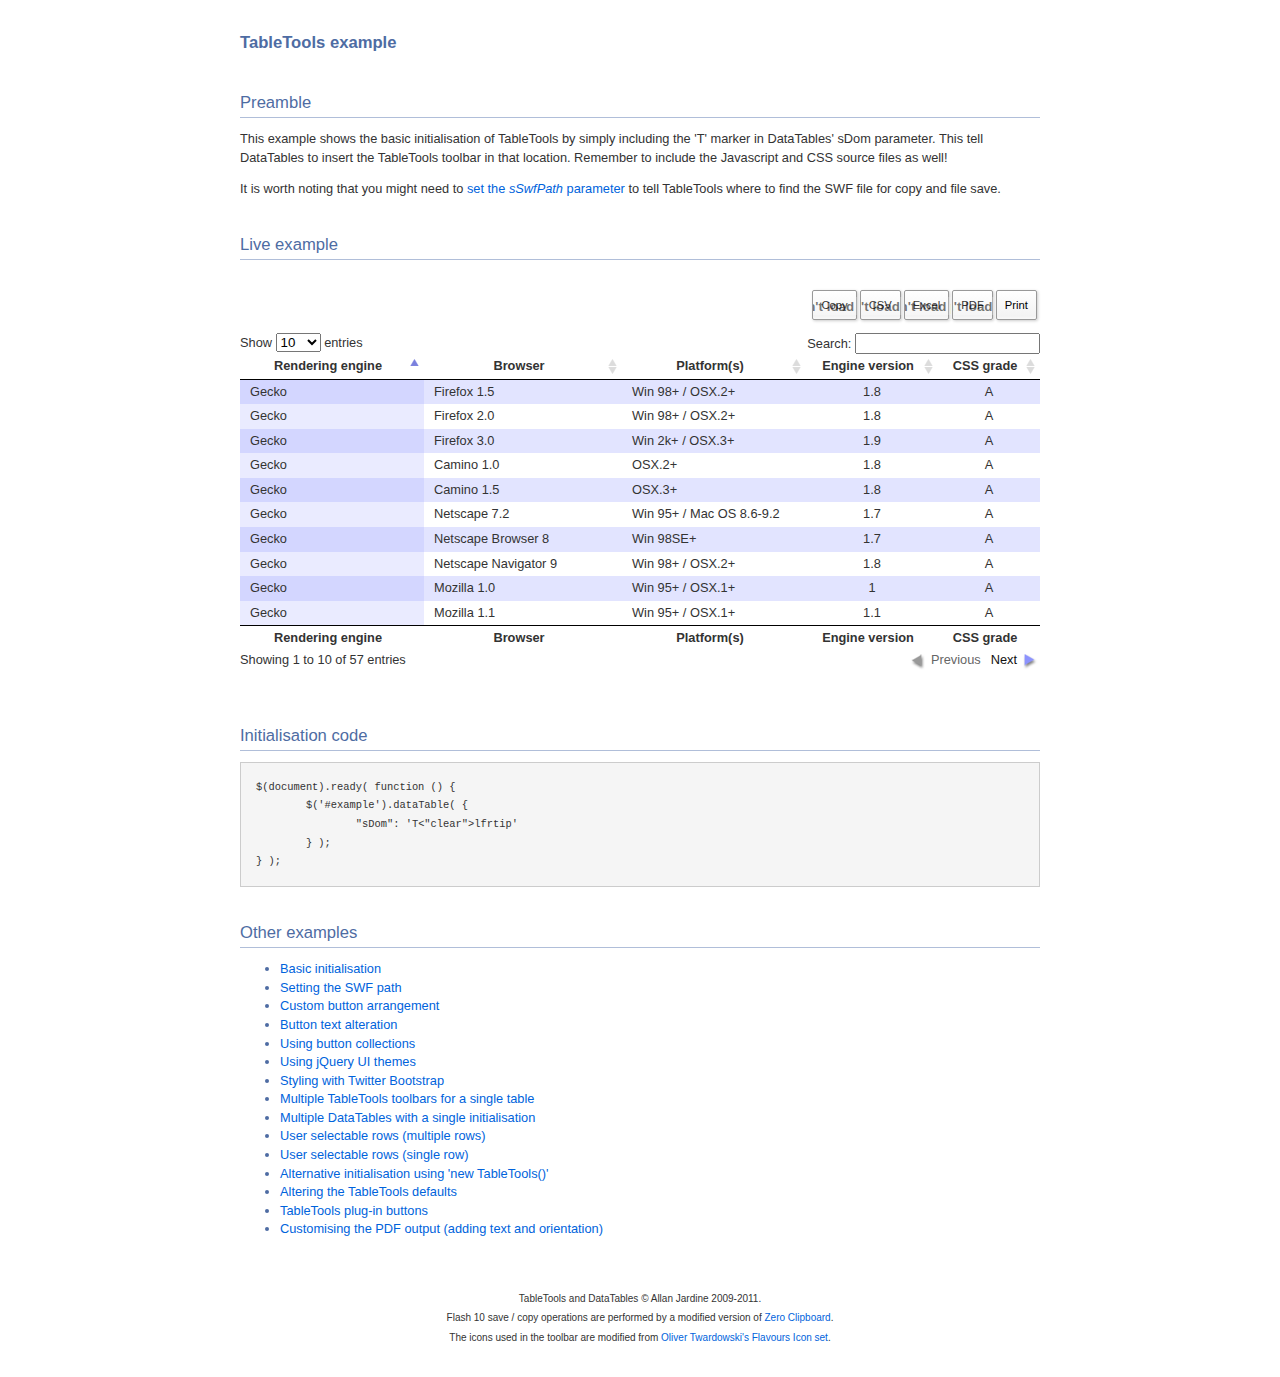
<file: Macross/lib/DataTables/extras/TableTools/index.html>
<!DOCTYPE HTML PUBLIC "-//W3C//DTD HTML 4.01//EN" "http://www.w3.org/TR/html4/strict.dtd">
<html>
	<head>
		<meta http-equiv="content-type" content="text/html; charset=utf-8">
		<link rel="shortcut icon" type="image/ico" href="http://www.sprymedia.co.uk/media/images/favicon.ico">
		
		<title>TableTools example</title>
		<style type="text/css" title="currentStyle">
			@import "../../media/css/demo_page.css";
			@import "../../media/css/demo_table.css";
			@import "media/css/TableTools.css";
		</style>
		<script type="text/javascript" charset="utf-8" src="../../media/js/jquery.js"></script>
		<script type="text/javascript" charset="utf-8" src="../../media/js/jquery.dataTables.js"></script>
		<script type="text/javascript" charset="utf-8" src="media/js/ZeroClipboard.js"></script>
		<script type="text/javascript" charset="utf-8" src="media/js/TableTools.js"></script>
		<script type="text/javascript" charset="utf-8">
			$(document).ready( function () {
				$('#example').dataTable( {
					"sDom": 'T<"clear">lfrtip'
				} );
			} );
		</script>
	</head>
	<body id="dt_example">
		<div id="container">
			<div class="full_width big">
				TableTools example
			</div>
			
			<h1>Preamble</h1>
			<p>This example shows the basic initialisation of TableTools by simply including the 'T' marker in DataTables' sDom parameter. This tell DataTables to insert the TableTools toolbar in that location. Remember to include the Javascript and CSS source files as well!</p>
			<p>It is worth noting that you might need to <a href="swf_path.html">set the <i>sSwfPath</i> parameter</a> to tell TableTools where to find the SWF file for copy and file save.</p>
			
			<h1>Live example</h1>
			<div id="demo">
<table cellpadding="0" cellspacing="0" border="0" class="display" id="example">
	<thead>
		<tr>
			<th>Rendering engine</th>
			<th>Browser</th>
			<th>Platform(s)</th>
			<th>Engine version</th>
			<th>CSS grade</th>
		</tr>
	</thead>
	<tfoot>
		<tr>
			<th>Rendering engine</th>
			<th>Browser</th>
			<th>Platform(s)</th>
			<th>Engine version</th>
			<th>CSS grade</th>
		</tr>
	</tfoot>
	<tbody>
		<tr class="odd_gradeX">
			<td>Trident</td>
			<td>Internet Explorer 4.0</td>
			<td>Win 95+ (Entity: &amp;)</td>
			<td class="center">4</td>
			<td class="center">X</td>
		</tr>
		<tr class="even_gradeC">
			<td>Trident</td>
			<td>Internet Explorer 5.0</td>
			<td>Win 95+</td>
			<td class="center">5</td>
			<td class="center">C</td>
		</tr>
		<tr class="odd_gradeA">
			<td>Trident</td>
			<td>Internet Explorer 5.5</td>
			<td>Win 95+</td>
			<td class="center">5.5</td>
			<td class="center">A</td>
		</tr>
		<tr class="even_gradeA">
			<td>Trident</td>
			<td>Internet Explorer 6</td>
			<td>Win 98+</td>
			<td class="center">6</td>
			<td class="center">A</td>
		</tr>
		<tr class="odd_gradeA">
			<td>Trident</td>
			<td>Internet Explorer 7</td>
			<td>Win XP SP2+</td>
			<td class="center">7</td>
			<td class="center">A</td>
		</tr>
		<tr class="even_gradeA">
			<td>Trident</td>
			<td>AOL browser (AOL desktop)</td>
			<td>Win XP</td>
			<td class="center">6</td>
			<td class="center">A</td>
		</tr>
		<tr class="odd_gradeA">
			<td>Gecko (UTF-8: $¢€ היצוא)</td>
			<td>Firefox 1.0</td>
			<td>Win 98+ / OSX.2+</td>
			<td class="center">1.7</td>
			<td class="center">A</td>
		</tr>
		<tr class="even_gradeA">
			<td>Gecko</td>
			<td>Firefox 1.5</td>
			<td>Win 98+ / OSX.2+</td>
			<td class="center">1.8</td>
			<td class="center">A</td>
		</tr>
		<tr class="odd_gradeA">
			<td>Gecko</td>
			<td>Firefox 2.0</td>
			<td>Win 98+ / OSX.2+</td>
			<td class="center">1.8</td>
			<td class="center">A</td>
		</tr>
		<tr class="even_gradeA">
			<td>Gecko</td>
			<td>Firefox 3.0</td>
			<td>Win 2k+ / OSX.3+</td>
			<td class="center">1.9</td>
			<td class="center">A</td>
		</tr>
		<tr class="odd_gradeA">
			<td>Gecko</td>
			<td>Camino 1.0</td>
			<td>OSX.2+</td>
			<td class="center">1.8</td>
			<td class="center">A</td>
		</tr>
		<tr class="even_gradeA">
			<td>Gecko</td>
			<td>Camino 1.5</td>
			<td>OSX.3+</td>
			<td class="center">1.8</td>
			<td class="center">A</td>
		</tr>
		<tr class="odd_gradeA">
			<td>Gecko</td>
			<td>Netscape 7.2</td>
			<td>Win 95+ / Mac OS 8.6-9.2</td>
			<td class="center">1.7</td>
			<td class="center">A</td>
		</tr>
		<tr class="even_gradeA">
			<td>Gecko</td>
			<td>Netscape Browser 8</td>
			<td>Win 98SE+</td>
			<td class="center">1.7</td>
			<td class="center">A</td>
		</tr>
		<tr class="odd_gradeA">
			<td>Gecko</td>
			<td>Netscape Navigator 9</td>
			<td>Win 98+ / OSX.2+</td>
			<td class="center">1.8</td>
			<td class="center">A</td>
		</tr>
		<tr class="even_gradeA">
			<td>Gecko</td>
			<td>Mozilla 1.0</td>
			<td>Win 95+ / OSX.1+</td>
			<td class="center">1</td>
			<td class="center">A</td>
		</tr>
		<tr class="odd_gradeA">
			<td>Gecko</td>
			<td>Mozilla 1.1</td>
			<td>Win 95+ / OSX.1+</td>
			<td class="center">1.1</td>
			<td class="center">A</td>
		</tr>
		<tr class="even_gradeA">
			<td>Gecko</td>
			<td>Mozilla 1.2</td>
			<td>Win 95+ / OSX.1+</td>
			<td class="center">1.2</td>
			<td class="center">A</td>
		</tr>
		<tr class="odd_gradeA">
			<td>Gecko</td>
			<td>Mozilla 1.3</td>
			<td>Win 95+ / OSX.1+</td>
			<td class="center">1.3</td>
			<td class="center">A</td>
		</tr>
		<tr class="even_gradeA">
			<td>Gecko</td>
			<td>Mozilla 1.4</td>
			<td>Win 95+ / OSX.1+</td>
			<td class="center">1.4</td>
			<td class="center">A</td>
		</tr>
		<tr class="odd_gradeA">
			<td>Gecko</td>
			<td>Mozilla 1.5</td>
			<td>Win 95+ / OSX.1+</td>
			<td class="center">1.5</td>
			<td class="center">A</td>
		</tr>
		<tr class="even_gradeA">
			<td>Gecko</td>
			<td>Mozilla 1.6</td>
			<td>Win 95+ / OSX.1+</td>
			<td class="center">1.6</td>
			<td class="center">A</td>
		</tr>
		<tr class="odd_gradeA">
			<td>Gecko</td>
			<td>Mozilla 1.7</td>
			<td>Win 98+ / OSX.1+</td>
			<td class="center">1.7</td>
			<td class="center">A</td>
		</tr>
		<tr class="even_gradeA">
			<td>Gecko</td>
			<td>Mozilla 1.8</td>
			<td>Win 98+ / OSX.1+</td>
			<td class="center">1.8</td>
			<td class="center">A</td>
		</tr>
		<tr class="odd_gradeA">
			<td>Gecko</td>
			<td>Seamonkey 1.1</td>
			<td>Win 98+ / OSX.2+</td>
			<td class="center">1.8</td>
			<td class="center">A</td>
		</tr>
		<tr class="even_gradeA">
			<td>Gecko</td>
			<td>Epiphany 2.20</td>
			<td>Gnome</td>
			<td class="center">1.8</td>
			<td class="center">A</td>
		</tr>
		<tr class="odd_gradeA">
			<td>Webkit</td>
			<td>Safari 1.2</td>
			<td>OSX.3</td>
			<td class="center">125.5</td>
			<td class="center">A</td>
		</tr>
		<tr class="even_gradeA">
			<td>Webkit</td>
			<td>Safari 1.3</td>
			<td>OSX.3</td>
			<td class="center">312.8</td>
			<td class="center">A</td>
		</tr>
		<tr class="odd_gradeA">
			<td>Webkit</td>
			<td>Safari 2.0</td>
			<td>OSX.4+</td>
			<td class="center">419.3</td>
			<td class="center">A</td>
		</tr>
		<tr class="even_gradeA">
			<td>Webkit</td>
			<td>Safari 3.0</td>
			<td>OSX.4+</td>
			<td class="center">522.1</td>
			<td class="center">A</td>
		</tr>
		<tr class="odd_gradeA">
			<td>Webkit</td>
			<td>OmniWeb 5.5</td>
			<td>OSX.4+</td>
			<td class="center">420</td>
			<td class="center">A</td>
		</tr>
		<tr class="even_gradeA">
			<td>Webkit</td>
			<td>iPod Touch / iPhone</td>
			<td>iPod</td>
			<td class="center">420.1</td>
			<td class="center">A</td>
		</tr>
		<tr class="odd_gradeA">
			<td>Webkit</td>
			<td>S60</td>
			<td>S60</td>
			<td class="center">413</td>
			<td class="center">A</td>
		</tr>
		<tr class="even_gradeA">
			<td>Presto</td>
			<td>Opera 7.0</td>
			<td>Win 95+ / OSX.1+</td>
			<td class="center">-</td>
			<td class="center">A</td>
		</tr>
		<tr class="odd_gradeA">
			<td>Presto</td>
			<td>Opera 7.5</td>
			<td>Win 95+ / OSX.2+</td>
			<td class="center">-</td>
			<td class="center">A</td>
		</tr>
		<tr class="even_gradeA">
			<td>Presto</td>
			<td>Opera 8.0</td>
			<td>Win 95+ / OSX.2+</td>
			<td class="center">-</td>
			<td class="center">A</td>
		</tr>
		<tr class="odd_gradeA">
			<td>Presto</td>
			<td>Opera 8.5</td>
			<td>Win 95+ / OSX.2+</td>
			<td class="center">-</td>
			<td class="center">A</td>
		</tr>
		<tr class="even_gradeA">
			<td>Presto</td>
			<td>Opera 9.0</td>
			<td>Win 95+ / OSX.3+</td>
			<td class="center">-</td>
			<td class="center">A</td>
		</tr>
		<tr class="odd_gradeA">
			<td>Presto</td>
			<td>Opera 9.2</td>
			<td>Win 88+ / OSX.3+</td>
			<td class="center">-</td>
			<td class="center">A</td>
		</tr>
		<tr class="even_gradeA">
			<td>Presto</td>
			<td>Opera 9.5</td>
			<td>Win 88+ / OSX.3+</td>
			<td class="center">-</td>
			<td class="center">A</td>
		</tr>
		<tr class="odd_gradeA">
			<td>Presto</td>
			<td>Opera for Wii</td>
			<td>Wii</td>
			<td class="center">-</td>
			<td class="center">A</td>
		</tr>
		<tr class="even_gradeA">
			<td>Presto</td>
			<td>Nokia N800</td>
			<td>N800</td>
			<td class="center">-</td>
			<td class="center">A</td>
		</tr>
		<tr class="odd_gradeA">
			<td>Presto</td>
			<td>Nintendo DS browser</td>
			<td>Nintendo DS</td>
			<td class="center">8.5</td>
			<td class="center">C/A<sup>1</sup></td>
		</tr>
		<tr class="even_gradeC">
			<td>KHTML</td>
			<td>Konqureror 3.1</td>
			<td>KDE 3.1</td>
			<td class="center">3.1</td>
			<td class="center">C</td>
		</tr>
		<tr class="odd_gradeA">
			<td>KHTML</td>
			<td>Konqureror 3.3</td>
			<td>KDE 3.3</td>
			<td class="center">3.3</td>
			<td class="center">A</td>
		</tr>
		<tr class="even_gradeA">
			<td>KHTML</td>
			<td>Konqureror 3.5</td>
			<td>KDE 3.5</td>
			<td class="center">3.5</td>
			<td class="center">A</td>
		</tr>
		<tr class="odd_gradeX">
			<td>Tasman</td>
			<td>Internet Explorer 4.5</td>
			<td>Mac OS 8-9</td>
			<td class="center">-</td>
			<td class="center">X</td>
		</tr>
		<tr class="even_gradeC">
			<td>Tasman</td>
			<td>Internet Explorer 5.1</td>
			<td>Mac OS 7.6-9</td>
			<td class="center">1</td>
			<td class="center">C</td>
		</tr>
		<tr class="odd_gradeC">
			<td>Tasman</td>
			<td>Internet Explorer 5.2</td>
			<td>Mac OS 8-X</td>
			<td class="center">1</td>
			<td class="center">C</td>
		</tr>
		<tr class="even_gradeA">
			<td>Misc</td>
			<td>NetFront 3.1</td>
			<td>Embedded devices</td>
			<td class="center">-</td>
			<td class="center">C</td>
		</tr>
		<tr class="odd_gradeA">
			<td>Misc</td>
			<td>NetFront 3.4</td>
			<td>Embedded devices</td>
			<td class="center">-</td>
			<td class="center">A</td>
		</tr>
		<tr class="even_gradeX">
			<td>Misc</td>
			<td>Dillo 0.8</td>
			<td>Embedded devices</td>
			<td class="center">-</td>
			<td class="center">X</td>
		</tr>
		<tr class="odd_gradeX">
			<td>Misc</td>
			<td>Links</td>
			<td>Text only</td>
			<td class="center">-</td>
			<td class="center">X</td>
		</tr>
		<tr class="even_gradeX">
			<td>Misc</td>
			<td>Lynx</td>
			<td>Text only</td>
			<td class="center">-</td>
			<td class="center">X</td>
		</tr>
		<tr class="odd_gradeC">
			<td>Misc</td>
			<td>IE Mobile</td>
			<td>Windows Mobile 6</td>
			<td class="center">-</td>
			<td class="center">C</td>
		</tr>
		<tr class="even_gradeC">
			<td>Misc</td>
			<td>PSP browser</td>
			<td>PSP</td>
			<td class="center">-</td>
			<td class="center">C</td>
		</tr>
		<tr class="odd_gradeU">
			<td>Other browsers</td>
			<td>All others</td>
			<td>-</td>
			<td class="center">-</td>
			<td class="center">U</td>
		</tr>
	</tbody>
</table>
			</div>
			<div class="spacer"></div>
			
			
			<h1>Initialisation code</h1>
			<pre>$(document).ready( function () {
	$('#example').dataTable( {
		"sDom": 'T&lt;"clear"&gt;lfrtip'
	} );
} );</pre>


			<h1>Other examples</h1>
			<ul>
				<li><a href="index.html">Basic initialisation</a></li>
				<li><a href="swf_path.html">Setting the SWF path</a></li>
				<li><a href="alter_buttons.html">Custom button arrangement</a></li>
				<li><a href="button_text.html">Button text alteration</a></li>
				<li><a href="collection.html">Using button collections</a></li>
				<li><a href="theme.html">Using jQuery UI themes</a></li>
				<li><a href="bootstrap.html">Styling with Twitter Bootstrap</a></li>
				<li><a href="multi_instance.html">Multiple TableTools toolbars for a single table</a></li>
				<li><a href="multiple_tables.html">Multiple DataTables with a single initialisation</a></li>
				<li><a href="select_multi.html">User selectable rows (multiple rows)</a></li>
				<li><a href="select_single.html">User selectable rows (single row)</a></li>
				<li><a href="alt_init.html">Alternative initialisation using 'new TableTools()'</a></li>
				<li><a href="defaults.html">Altering the TableTools defaults</a></li>
				<li><a href="plug-in.html">TableTools plug-in buttons</a></li>
				<li><a href="pdf_message.html">Customising the PDF output (adding text and orientation)</a></li>
			</ul>
			
			
			<div id="footer" style="text-align:center;">
				<span style="font-size:10px;">
					TableTools and DataTables &copy; Allan Jardine 2009-2011.<br>
					Flash 10 save / copy operations are performed by a modified version of <a href="http://code.google.com/p/zeroclipboard/">Zero Clipboard</a>.<br>
					The icons used in the toolbar are modified from <a href="http://www.addictedtocoffee.de/">Oliver Twardowski's</a> <a href="http://www.smashingmagazine.com/2009/05/20/flavour-extended-the-ultimate-icon-set-for-web-designers/">Flavours Icon set</a>.
				</span>
			</div>
		</div>
	</body>
</html>
</file>
<file: Macross/lib/iCheck-master/skins/all.css>
/* iCheck plugin skins
----------------------------------- */
@import url("minimal/_all.css");
/*
@import url("minimal/minimal.css");
@import url("minimal/red.css");
@import url("minimal/green.css");
@import url("minimal/blue.css");
@import url("minimal/aero.css");
@import url("minimal/grey.css");
@import url("minimal/orange.css");
@import url("minimal/yellow.css");
@import url("minimal/pink.css");
@import url("minimal/purple.css");
*/

@import url("square/_all.css");
/*
@import url("square/square.css");
@import url("square/red.css");
@import url("square/green.css");
@import url("square/blue.css");
@import url("square/aero.css");
@import url("square/grey.css");
@import url("square/orange.css");
@import url("square/yellow.css");
@import url("square/pink.css");
@import url("square/purple.css");
*/

@import url("flat/_all.css");
/*
@import url("flat/flat.css");
@import url("flat/red.css");
@import url("flat/green.css");
@import url("flat/blue.css");
@import url("flat/aero.css");
@import url("flat/grey.css");
@import url("flat/orange.css");
@import url("flat/yellow.css");
@import url("flat/pink.css");
@import url("flat/purple.css");
*/

@import url("line/_all.css");
/*
@import url("line/line.css");
@import url("line/red.css");
@import url("line/green.css");
@import url("line/blue.css");
@import url("line/aero.css");
@import url("line/grey.css");
@import url("line/orange.css");
@import url("line/yellow.css");
@import url("line/pink.css");
@import url("line/purple.css");
*/

@import url("polaris/polaris.css");

@import url("futurico/futurico.css");
</file>
<file: Macross/lib/iCheck-master/demo/css/custom.css>
/* Reset
----------------------------------- */
@import url("normalize.css");
/* Fonts
----------------------------------- */
@font-face {
  font-family: 'MontserratRegular';
  src: url("./montserrat-regular.eot");
  src: url("./montserrat-regular.eot?#iefix") format('embedded-opentype'), url("./montserrat-regular.woff") format('woff'), url("./montserrat-regular.ttf") format('truetype'), url("./montserrat-regular.svg#MontserratRegular") format('svg');
  font-style: normal;
  font-weight: normal;
}
@font-face {
  font-family: 'MontserratBold';
  src: url("./montserrat-bold.eot");
  src: url("./montserrat-bold.eot?#iefix") format('embedded-opentype'), url("./montserrat-bold.woff") format('woff'), url("./montserrat-bold.ttf") format('truetype'), url("./montserrat-bold.svg#MontserratBold") format('svg');
  font-style: normal;
  font-weight: bold;
}
/* Demo
----------------------------------- */
html,
body {
  height: 100%;
}
body {
  font: 14px/20px 'MontserratRegular', Helvetica, Arial, sans-serif;
  color: #222;
  background: #ebe7df url("[data-uri]") repeat-x;
  *background-image: url("ie/header-line.png");
}
a {
  color: #333;
  text-decoration: none;
  border-bottom: 1px solid #bbb;
}
a:hover {
  color: #000;
}
.self {
  color: #333;
  border-bottom: 1px dotted #aaa;
  cursor: pointer;
}
.self:hover {
  color: #000;
}
strong {
  font-family: 'MontserratBold', Helvetica, Arial, sans-serif;
  font-weight: 700;
}
p {
  margin: 0 0 8px;
}
label {
  cursor: pointer;
}
h1,
h2,
h3,
h4 {
  margin: 0;
  font: bold 20px/60px 'MontserratBold', Helvetica, Arial, sans-serif;
}
h2 {
  height: 60px;
  text-align: center;
  text-transform: uppercase;
}
h4 {
  font-size: 18px;
  line-height: 24px;
}
ul {
  margin: 0;
  padding: 0;
  list-style: none;
}
table {
  width: 100%;
  margin-bottom: 21px;
}
th,
td {
  padding: 11px 20px 12px;
  vertical-align: top;
  font-weight: normal;
  text-align: left;
  border-bottom: 2px solid #e7e5e0;
}
thead th,
thead td {
  background: #f3f2ef;
}
th {
  white-space: nowrap;
}
td {
  width: 100%;
}
.focus {
  outline: 1px dotted rgba(0,0,0,0.5) !important;
}
.clear {
  position: relative;
  *zoom: 1;
}
.clear:before,
.clear:after {
  content: '';
  display: table;
  clear: both;
}
.layout {
  width: 930px;
  margin: 0 auto;
  padding: 0 15px;
}
.header {
  padding: 115px 0 73px;
  color: #fff;
  text-align: center;
}
.header h1,
.header strong {
  letter-spacing: -1px;
  text-transform: uppercase;
}
.header h1 {
  padding-bottom: 23px;
  font-size: 22px;
  line-height: 28px;
}
.header h3 {
  position: relative;
  padding: 35px 0 17px;
  font-size: 120px;
  line-height: 140px;
  letter-spacing: -5px;
}
.header h3:before {
  content: '';
  display: inline-block;
  width: 72px;
  height: 64px;
  margin-right: 32px;
  vertical-align: middle;
  background: url("icheck.png");
}
.header h3:after {
  content: '';
  position: absolute;
  top: 0;
  left: 50%;
  width: 100px;
  margin-left: -50px;
  border-top: 3px solid #fff;
}
.header strong {
  font: 24px/30px 'MontserratRegular', Helvetica, Arial, sans-serif;
}
.header strong a {
  color: #fff;
  border-bottom-color: #fff;
}
.features {
  position: relative;
  font-size: 16px;
  color: #555;
  background: #fff;
}
.features .self {
  color: #555;
  border-bottom-color: #bbb;
}
.features .self:hover {
  color: #222;
}
.features .arrows {
  top: 0;
}
.features:hover .arrows .bottom {
  left: 0;
}
.features h2 {
  color: #fff;
  background: #2489c5;
}
.features ul {
  padding: 44px 60px 36px;
}
.features li {
  padding: 0 0 9px 36px;
  background: url("[data-uri]") 0 1px no-repeat;
  *background-image: url("ie/icon-star.png");
}
.features li.offset {
  margin-top: 20px;
}
.mark {
  padding: 0 2px;
  color: #777;
  background: #e7e5e0;
}
.skin-polaris .mark {
  background: #232830;
}
.skin-futurico .mark {
  background: #25262a;
}
.social {
  height: 60px;
  margin-bottom: 60px;
  padding: 0 60px;
  font-size: 16px;
  color: #555;
  background: #f5f3ef;
}
.social a {
  color: #777;
  border-bottom-color: #ccc;
}
.social a:hover {
  color: #444;
}
.social .left {
  float: left;
  padding-top: 19px;
}
.social .left li {
  float: left;
  padding-right: 30px;
}
.social .left li a {
  position: relative;
}
.social .right {
  float: right;
  padding-top: 20px;
}
.social .right li {
  float: right;
  padding-left: 10px;
}
.social .right.local {
  padding-top: 19px;
}
.social .right.local li {
  padding-left: 30px;
  font-size: 14px;
}
.demo-holder {
  margin-bottom: 97px;
}
.demo-title {
  padding-bottom: 36px;
  font-size: 26px;
  letter-spacing: -1px;
}
.demo {
  position: relative;
}
.demo:hover .arrows .top,
.demo:hover .arrows .bottom {
  left: 0;
}
.demo-list {
  position: relative;
  margin-right: 360px;
  padding: 33px 57px 17px;
  color: #555;
  background: #fff;
  border: 3px solid #ddd8ce;
}
.demo-list ul {
  float: right;
  white-space: nowrap;
}
.demo-list ul:first-child {
  float: left;
}
.demo-list ul li {
  position: relative;
  padding: 0 0 18px 42px;
}
.demo-list ul input {
  position: absolute;
  top: 4px;
  left: 0;
}
.demo-list ul .icheckbox_square-blue,
.demo-list ul .iradio_square-blue {
  position: absolute;
  top: -1px;
  left: 0;
}
.demo-list ul span {
  color: #bbb;
}
.demo-methods {
  padding: 21px 360px 0 0;
}
.demo-methods .mark {
  background: #d3cfc6;
}
.demo-methods dt {
  position: relative;
  padding: 17px 150px 18px 0;
  font: 16px/24px 'MontserratRegular', Helvetica, Arial, sans-serif;
  color: #444;
  border-bottom: 3px solid #ddd8ce;
}
.demo-methods dt .self {
  cursor: pointer;
}
.demo-methods dt .self:hover {
  color: #222;
}
.demo-methods dt .code {
  position: absolute;
  right: 0;
  bottom: 18px;
  color: #777;
}
.demo-methods dt .code .self:hover {
  color: #444;
}
.demo-methods dd {
  position: relative;
  display: none;
  margin: 0;
  background: #fff;
  border: 3px solid #ddd8ce;
  border-top: none;
}
.demo-methods dd:before {
  content: '';
  position: absolute;
  top: -13px;
  left: 0;
  width: 0;
  height: 0;
  border: 5px solid transparent;
  border-bottom-color: #ddd8ce;
  border-left-color: #ddd8ce;
}
.demo-methods dd .markup {
  margin: 0;
  color: #888;
  background: #f5f3ef;
  border: none;
}
.demo-methods dd .markup .comment {
  color: #aaa;
}
.demo-callbacks {
  position: absolute;
  top: 0;
  right: 0;
  bottom: 0;
  width: 300px;
  color: #aaa;
  background: #232323;
  border: 3px solid #ddd8ce;
}
.demo-callbacks h2 {
  color: #fff;
  background: #6a5a8c;
}
.demo-callbacks ul {
  position: absolute;
  top: 60px;
  width: 100%;
  bottom: 0;
  overflow: auto;
}
.demo-callbacks ul li {
  margin-top: -1px;
  padding: 13px 20px 15px;
  border-top: 1px solid #2e2e2e;
}
.demo-callbacks ul li span {
  color: #888;
}
.skins {
  position: relative;
  *zoom: 1;
}
.skins h2 {
  position: absolute;
  top: -38px;
  right: 0;
  left: 0;
  font-size: 24px;
  text-align: center;
}
.arrows {
  position: absolute;
  top: 3px;
  left: -60px;
  width: 60px;
  overflow: hidden;
}
.arrows .top,
.arrows .bottom {
  position: relative;
  left: 60px;
  width: 60px;
  height: 60px;
  cursor: pointer;
  -webkit-transition: left 0.3s, background-color 0.2s;
  -moz-transition: left 0.3s, background-color 0.2s;
  -ms-transition: left 0.3s, background-color 0.2s;
  -o-transition: left 0.3s, background-color 0.2s;
  transition: left 0.3s, background-color 0.2s;
}
.arrows .top {
  background: #83b3be url("[data-uri]") 50% no-repeat;
  *background-image: url("ie/arrow-top.png");
}
.arrows .top:hover {
  background-color: #6ba4b1;
}
.arrows .bottom {
  background: #e2b78d url("[data-uri]") 50% no-repeat;
  *background-image: url("ie/arrow-bottom.png");
}
.arrows .bottom:hover {
  background-color: #dba571;
}
@media screen and (max-width:1049px) {
  .arrows,
  .fork-me {
    display: none;
  }
}
.skin {
  position: relative;
  margin-bottom: 40px;
}
.skin:hover .arrows .top,
.skin:hover .arrows .bottom {
  left: 0;
}
.skin h3 {
  position: relative;
  z-index: 20;
  float: left;
  height: 60px;
  padding: 0 57px;
  line-height: 58px;
  background: #fff;
  border: 3px solid #ddd8ce;
  border-bottom: none;
}
.skin h3:before {
  content: '';
  position: absolute;
  top: 100%;
  left: 0;
  width: 100%;
  height: 2px;
  margin-top: -1px;
  background: #fff;
}
.skin.skin-polaris h3 {
  color: #cacdd1;
  background: #2c323c;
}
.skin.skin-polaris h3:before {
  background: #2c323c;
}
.skin.skin-futurico h3 {
  color: #c3c3c3;
  background: #2e3035;
}
.skin.skin-futurico h3:before {
  background: #2e3035;
}
.skin dl {
  z-index: 10;
  width: 100%;
  margin: 0;
}
.skin dt {
  position: relative;
  top: -53px;
  right: -3px;
  float: right;
  height: 47px;
  margin-right: -3px;
  padding: 0 57px;
  line-height: 47px;
  border: 3px solid #ddd8ce;
  cursor: pointer;
}
.skin dt:hover {
  background: #f0ede7;
  border-bottom: 3px solid #ddd8ce;
}
.skin dt.selected {
  height: 50px;
  background: #fff;
  border-bottom: none;
  cursor: default;
}
.skin dt.selected:before {
  content: '';
  position: absolute;
  top: 100%;
  left: 0;
  width: 100%;
  height: 2px;
  margin-top: -1px;
  background: #fff;
}
.skin.skin-polaris dt {
  color: #cacdd1;
  background: #647083;
}
.skin.skin-polaris dt:hover {
  background: #4a5361;
}
.skin.skin-polaris dt.selected {
  background: #2c323c;
}
.skin.skin-polaris dt.selected:before {
  background: #2c323c;
}
.skin.skin-futurico dt {
  color: #c3c3c3;
  background: #676c77;
}
.skin.skin-futurico dt:hover {
  background: #4b4e56;
}
.skin.skin-futurico dt.selected {
  background: #2e3035;
}
.skin.skin-futurico dt.selected:before {
  background: #2e3035;
}
.skin dd {
  position: relative;
  display: none;
  float: left;
  width: 100%;
  margin: -3px -100% 0 0;
  overflow: hidden;
  color: #444;
  background: #fff;
  border: 3px solid #ddd8ce;
}
.skin dd.selected {
  display: block;
}
.skin.skin-polaris dd {
  color: #7a828b;
  background: #2c323c;
}
.skin.skin-futurico dd {
  color: #888;
  background: #2e3035;
}
.skin-section {
  float: left;
  padding: 42px 0 31px 57px;
  line-height: 18px;
}
.skin-section h4 {
  padding-bottom: 18px;
}
.skin-polaris .skin-section h4 {
  color: #959ba2;
}
.skin-futurico .skin-section h4 {
  color: #a0a0a0;
}
.skin-section .list {
  float: left;
  padding-right: 60px;
}
.skin-section .list li {
  position: relative;
  padding-bottom: 15px;
}
.skin-minimal .skin-section .list li {
  padding-left: 38px;
}
.skin-square .skin-section .list li {
  padding-left: 42px;
}
.skin-flat .skin-section .list li {
  padding-left: 40px;
}
.skin-line .skin-section h4 {
  padding-bottom: 24px;
}
.skin-line .skin-section .list {
  padding-right: 40px;
}
.skin-line .skin-section .list li {
  padding-bottom: 10px;
}
.skin-polaris .skin-section .list li {
  padding-left: 37px;
}
.skin-futurico .skin-section .list li {
  padding-left: 36px;
}
.icheckbox_minimal,
.icheckbox_minimal-red,
.icheckbox_minimal-green,
.icheckbox_minimal-blue,
.icheckbox_minimal-aero,
.icheckbox_minimal-grey,
.icheckbox_minimal-orange,
.icheckbox_minimal-yellow,
.icheckbox_minimal-pink,
.icheckbox_minimal-purple,
.iradio_minimal,
.iradio_minimal-red,
.iradio_minimal-green,
.iradio_minimal-blue,
.iradio_minimal-aero,
.iradio_minimal-grey,
.iradio_minimal-orange,
.iradio_minimal-yellow,
.iradio_minimal-pink,
.iradio_minimal-purple {
  position: absolute;
  top: 1px;
  left: 0;
}
.icheckbox_square,
.icheckbox_square-red,
.icheckbox_square-green,
.icheckbox_square-blue,
.icheckbox_square-aero,
.icheckbox_square-grey,
.icheckbox_square-orange,
.icheckbox_square-yellow,
.icheckbox_square-pink,
.icheckbox_square-purple,
.iradio_square,
.iradio_square-red,
.iradio_square-green,
.iradio_square-blue,
.iradio_square-aero,
.iradio_square-grey,
.iradio_square-orange,
.iradio_square-yellow,
.iradio_square-pink,
.iradio_square-purple {
  position: absolute;
  top: -1px;
  left: 0;
}
.icheckbox_flat,
.icheckbox_flat-red,
.icheckbox_flat-green,
.icheckbox_flat-blue,
.icheckbox_flat-aero,
.icheckbox_flat-grey,
.icheckbox_flat-orange,
.icheckbox_flat-yellow,
.icheckbox_flat-pink,
.icheckbox_flat-purple,
.iradio_flat,
.iradio_flat-red,
.iradio_flat-green,
.iradio_flat-blue,
.iradio_flat-aero,
.iradio_flat-grey,
.iradio_flat-orange,
.iradio_flat-yellow,
.iradio_flat-pink,
.iradio_flat-purple {
  position: absolute;
  top: 0;
  left: 0;
}
.icheckbox_polaris,
.iradio_polaris {
  position: absolute;
  top: -4px;
  left: -6px;
}
.icheckbox_futurico,
.iradio_futurico {
  position: absolute;
  top: 2px;
  left: 0;
}
.skin-states {
  float: right;
  padding-right: 57px;
  padding-left: 0;
}
.skin-states .state {
  cursor: default !important;
}
.skin-states .list {
  padding-right: 0;
}
.skin-minimal .skin-states .list li {
  padding-left: 71px;
}
.skin-square .skin-states .list li {
  padding-left: 79px;
}
.skin-flat .skin-states .list li {
  padding-left: 75px;
}
.skin-line .skin-states .list {
  padding-right: 0;
}
.skin-polaris .skin-states .list li {
  padding-left: 69px;
}
.skin-futurico .skin-states .list li {
  padding-left: 67px;
}
.skin-states .iradio_minimal,
.skin-states .iradio_minimal-red,
.skin-states .iradio_minimal-green,
.skin-states .iradio_minimal-blue,
.skin-states .iradio_minimal-aero,
.skin-states .iradio_minimal-grey,
.skin-states .iradio_minimal-orange,
.skin-states .iradio_minimal-yellow,
.skin-states .iradio_minimal-pink,
.skin-states .iradio_minimal-purple {
  left: 33px;
}
.skin-states .iradio_square,
.skin-states .iradio_square-red,
.skin-states .iradio_square-green,
.skin-states .iradio_square-blue,
.skin-states .iradio_square-aero,
.skin-states .iradio_square-grey,
.skin-states .iradio_square-orange,
.skin-states .iradio_square-yellow,
.skin-states .iradio_square-pink,
.skin-states .iradio_square-purple {
  left: 37px;
}
.skin-states .iradio_flat,
.skin-states .iradio_flat-red,
.skin-states .iradio_flat-green,
.skin-states .iradio_flat-blue,
.skin-states .iradio_flat-aero,
.skin-states .iradio_flat-grey,
.skin-states .iradio_flat-orange,
.skin-states .iradio_flat-yellow,
.skin-states .iradio_flat-pink,
.skin-states .iradio_flat-purple {
  left: 35px;
}
.skin-states .iradio_polaris {
  left: 26px;
}
.skin-states .iradio_futurico {
  left: 31px;
}
.colors {
  clear: both;
  padding: 24px 0 9px;
}
.skin-line .colors {
  padding-top: 28px;
}
.colors strong {
  float: left;
  line-height: 20px;
  margin-right: 20px;
}
.colors li {
  position: relative;
  float: left;
  width: 16px;
  height: 16px;
  margin: 2px 1px 0 0;
  background: #000;
  cursor: pointer;
  filter: alpha(opacity=50);
  opacity: 0.5;
  -webkit-transition: opacity 0.2s;
  -moz-transition: opacity 0.2s;
  -ms-transition: opacity 0.2s;
  -o-transition: opacity 0.2s;
  transition: opacity 0.2s;
}
.colors li:hover {
  filter: alpha(opacity=100);
  opacity: 1;
}
.colors li.active {
  height: 20px;
  margin-top: 0;
  filter: alpha(opacity=75);
  opacity: 0.75;
}
.colors li.red {
  background: #d54e21;
}
.colors li.green {
  background: #78a300;
}
.colors li.blue {
  background: #0e76a8;
}
.colors li.aero {
  background: #9cc2cb;
}
.colors li.grey {
  background: #73716e;
}
.colors li.orange {
  background: #f70;
}
.colors li.yellow {
  background: #fc0;
}
.colors li.pink {
  background: #ff66b5;
}
.colors li.purple {
  background: #6a5a8c;
}
.skin-square .colors li.red {
  background: #e56c69;
}
.skin-square .colors li.green {
  background: #1b7e5a;
}
.skin-square .colors li.blue {
  background: #2489c5;
}
.skin-square .colors li.aero {
  background: #9cc2cb;
}
.skin-square .colors li.grey {
  background: #73716e;
}
.skin-square .colors li.yellow {
  background: #fc3;
}
.skin-square .colors li.pink {
  background: #a77a94;
}
.skin-square .colors li.purple {
  background: #6a5a8c;
}
.skin-square .colors li.orange {
  background: #f70;
}
.skin-flat .colors li.red {
  background: #ec7063;
}
.skin-flat .colors li.green {
  background: #1abc9c;
}
.skin-flat .colors li.blue {
  background: #3498db;
}
.skin-flat .colors li.grey {
  background: #95a5a6;
}
.skin-flat .colors li.orange {
  background: #f39c12;
}
.skin-flat .colors li.yellow {
  background: #f1c40f;
}
.skin-flat .colors li.pink {
  background: #af7ac5;
}
.skin-flat .colors li.purple {
  background: #8677a7;
}
.skin-line .colors li.yellow {
  background: #ffc414;
}
.skins-info {
  padding: 13px 0 57px;
  font-size: 16px;
  line-height: 22px;
  text-align: center;
}
.skins-info p {
  margin-bottom: 17px;
}
.skin-pre {
  padding: 43px 60px 0;
}
.skin-usage {
  padding: 25px 60px 22px;
  list-style: decimal outside;
}
.skin-usage li {
  margin-bottom: 23px;
}
.skin-usage .schemes {
  margin-bottom: -3px;
  padding: 13px 0 0 20px;
  color: #888;
}
.skin-usage .schemes ul {
  float: left;
  padding-right: 60px;
}
.skin-usage .schemes li {
  margin: 0;
  padding-bottom: 3px;
}
.usage {
  position: relative;
  margin-bottom: 80px;
  background: #fff;
}
.usage a {
  border-bottom-color: #ddd;
}
.usage .self {
  border-bottom-color: #bbb;
}
.usage .arrows {
  top: 0;
}
.usage:hover .arrows .top,
.usage:hover .arrows .bottom {
  left: 0;
}
.usage h2 {
  color: #fff;
  background: #1f7f5c;
}
.usage h4 {
  margin: 26px 0 10px;
}
.usage p {
  margin-bottom: 5px;
}
.usage p.offset {
  margin-top: 10px;
}
.usage p.callbacks-info {
  margin-bottom: 19px;
}
.usage p.methods-info {
  margin-bottom: 10px;
}
.usage p.methods-callback {
  margin-top: 10px;
}
.usage .markup {
  margin: 9px 0 16px;
}
.usage .usage-inner {
  font-size: 15px;
  line-height: 23px;
  padding: 41px 60px 34px;
}
.markup {
  margin: 10px 0 18px;
  padding: 8px 0 9px 17px;
  font: 14px/20px 'MontserratRegular', Helvetica, Arial, sans-serif;
  color: #777;
  background: #e7e5e0;
  border-left: 3px solid #d7d5cb;
}
.markup .comment {
  color: #999;
}
.skin-polaris .markup {
  background: #232830;
  border-left-color: #1f232a;
}
.skin-polaris .markup .comment {
  color: #555;
}
.skin-futurico .markup {
  background: #25262a;
  border-left-color: #202225;
}
.skin-futurico .markup .comment {
  color: #555;
}
.browsers {
  margin-bottom: 74px;
}
.browsers h2 {
  margin-bottom: 29px;
  font-size: 24px;
}
.browsers-inner {
  padding: 0 60px;
  font-size: 15px;
  line-height: 23px;
}
.browsers-inner p {
  margin-bottom: 15px;
}
.benefits {
  position: relative;
  margin-bottom: 59px;
  color: #888;
  background: #232323;
}
.benefits .arrows {
  top: 0;
}
.benefits:hover .arrows .top,
.benefits:hover .arrows .bottom {
  left: 0;
}
.benefits h2 {
  color: #fff;
  background: #6a5b8c;
}
.benefits a {
  color: #888;
  border-bottom-color: #444;
}
.benefits a:hover {
  color: #aaa;
}
.benefits .mark {
  color: #777;
  background: #393939;
}
.benefits-inner {
  padding: 41px 60px 29px;
  font-size: 15px;
  line-height: 23px;
}
.benefits-inner p {
  margin-bottom: 15px;
}
.benefits-inner ul {
  margin: -10px 0 15px;
}
.download {
  height: 63px;
  text-align: center;
}
.download a {
  display: block;
  height: 60px;
  font-size: 18px;
  line-height: 58px;
  color: #fff;
  border-bottom: 0 solid #e24f49;
  background: #e76b66;
  -webkit-transition: border-bottom 0.2s;
  -moz-transition: border-bottom 0.2s;
  -ms-transition: border-bottom 0.2s;
  -o-transition: border-bottom 0.2s;
  transition: border-bottom 0.2s;
}
.download a:before {
  content: '';
  display: inline-block;
  width: 26px;
  height: 26px;
  margin-right: 12px;
  background: url("[data-uri]");
  *background-image: url("ie/icon-options.png");
  vertical-align: middle;
}
.download a:hover {
  border-bottom-width: 3px;
}
.license {
  color: #444;
  text-align: center;
  padding: 30px 0 75px;
}
.steps {
  margin: 0;
  padding: 0;
  list-style: decimal outside;
}
.footer {
  padding-top: 28px;
  height: 60px;
  color: #666;
  background: #e2dfd8;
}
.footer ul {
  float: left;
}
.footer ul li {
  float: left;
  padding: 2px 10px 0 0;
}
.footer ul.local li {
  padding: 0 30px 0 0;
}
.footer .code {
  float: right;
}
.footer a {
  color: #444;
}
.footer a:hover {
  color: #222;
}
.footer-inner {
  width: 930px;
  margin: 0 auto;
  overflow: hidden;
}
.fork-me {
  position: fixed;
  *position: absolute;
  top: 0;
  right: 0;
  width: 40px;
  height: 40px;
  overflow: hidden;
  text-indent: 100%;
  white-space: nowrap;
  background: #28545b url("[data-uri]") 50% no-repeat;
  *background-image: url("ie/icon-fork.png");
}
.fork-me:hover {
  background-color: #1f7f5c;
}
.skin dt,
.fork-me {
  -webkit-transition: background-color 0.2s;
  -moz-transition: background-color 0.2s;
  -ms-transition: background-color 0.2s;
  -o-transition: background-color 0.2s;
  transition: background-color 0.2s;
}
</file>
<file: Macross/lib/timepicker/css/datetimepicker.css>
/*!
 * Datetimepicker for Bootstrap
 *
 * Copyright 2012 Stefan Petre
 * Improvements by Andrew Rowls
 * Licensed under the Apache License v2.0
 * http://www.apache.org/licenses/LICENSE-2.0
 *
 */
.datetimepicker {
  padding: 4px;
  margin-top: 1px;
  -webkit-border-radius: 4px;
  -moz-border-radius: 4px;
  border-radius: 4px;
  direction: ltr;
  /*.dow {
		border-top: 1px solid #ddd !important;
	}*/

}
.datetimepicker-inline {
  width: 220px;
}
.datetimepicker.datetimepicker-rtl {
  direction: rtl;
}
.datetimepicker.datetimepicker-rtl table tr td span {
  float: right;
}
.datetimepicker-dropdown, .datetimepicker-dropdown-left {
  top: 0;
  left: 0;
}
[class*=" datetimepicker-dropdown"]:before {
  content: '';
  display: inline-block;
  border-left: 7px solid transparent;
  border-right: 7px solid transparent;
  border-bottom: 7px solid #ccc;
  border-bottom-color: rgba(0, 0, 0, 0.2);
  position: absolute;
}
[class*=" datetimepicker-dropdown"]:after {
  content: '';
  display: inline-block;
  border-left: 6px solid transparent;
  border-right: 6px solid transparent;
  border-bottom: 6px solid #ffffff;
  position: absolute;
}
[class*=" datetimepicker-dropdown-top"]:before {
  content: '';
  display: inline-block;
  border-left: 7px solid transparent;
  border-right: 7px solid transparent;
  border-top: 7px solid #ccc;
  border-top-color: rgba(0, 0, 0, 0.2);
  border-bottom: 0;
}
[class*=" datetimepicker-dropdown-top"]:after {
  content: '';
  display: inline-block;
  border-left: 6px solid transparent;
  border-right: 6px solid transparent;
  border-top: 6px solid #ffffff;
  border-bottom: 0;
}
.datetimepicker-dropdown-bottom-right:before {
  top: -7px;
  right: 6px;
}
.datetimepicker-dropdown-bottom-right:after {
  top: -6px;
  right: 7px;
}
.datetimepicker-dropdown-bottom-left:before {
  top: -7px;
  left: 6px;
}
.datetimepicker-dropdown-bottom-left:after {
  top: -6px;
  left: 7px;
}
.datetimepicker-dropdown-top-right:before {
  bottom: -7px;
  right: 6px;
}
.datetimepicker-dropdown-top-right:after {
  bottom: -6px;
  right: 7px;
}
.datetimepicker-dropdown-top-left:before {
  bottom: -7px;
  left: 6px;
}
.datetimepicker-dropdown-top-left:after {
  bottom: -6px;
  left: 7px;
}
.datetimepicker > div {
  display: none;
}
.datetimepicker.minutes div.datetimepicker-minutes {
    display: block;
}
.datetimepicker.hours div.datetimepicker-hours {
    display: block;
}
.datetimepicker.days div.datetimepicker-days {
    display: block;
}
.datetimepicker.months div.datetimepicker-months {
  display: block;
}
.datetimepicker.years div.datetimepicker-years {
  display: block;
}
.datetimepicker table {
  margin: 0;
}
.datetimepicker  td,
.datetimepicker th {
  text-align: center;
  width: 20px;
  height: 20px;
  -webkit-border-radius: 4px;
  -moz-border-radius: 4px;
  border-radius: 4px;
  border: none;
}
.table-striped .datetimepicker table tr td,
.table-striped .datetimepicker table tr th {
  background-color: transparent;
}
.datetimepicker table tr td.minute:hover {
    background: #eeeeee;
    cursor: pointer;
}
.datetimepicker table tr td.hour:hover {
    background: #eeeeee;
    cursor: pointer;
}
.datetimepicker table tr td.day:hover {
    background: #eeeeee;
    cursor: pointer;
}
.datetimepicker table tr td.old,
.datetimepicker table tr td.new {
  color: #999999;
}
.datetimepicker table tr td.disabled,
.datetimepicker table tr td.disabled:hover {
  background: none;
  color: #999999;
  cursor: default;
}
.datetimepicker table tr td.today,
.datetimepicker table tr td.today:hover,
.datetimepicker table tr td.today.disabled,
.datetimepicker table tr td.today.disabled:hover {
  background-color: #fde19a;
  background-image: -moz-linear-gradient(top, #fdd49a, #fdf59a);
  background-image: -ms-linear-gradient(top, #fdd49a, #fdf59a);
  background-image: -webkit-gradient(linear, 0 0, 0 100%, from(#fdd49a), to(#fdf59a));
  background-image: -webkit-linear-gradient(top, #fdd49a, #fdf59a);
  background-image: -o-linear-gradient(top, #fdd49a, #fdf59a);
  background-image: linear-gradient(top, #fdd49a, #fdf59a);
  background-repeat: repeat-x;
  filter: progid:DXImageTransform.Microsoft.gradient(startColorstr='#fdd49a', endColorstr='#fdf59a', GradientType=0);
  border-color: #fdf59a #fdf59a #fbed50;
  border-color: rgba(0, 0, 0, 0.1) rgba(0, 0, 0, 0.1) rgba(0, 0, 0, 0.25);
  filter: progid:DXImageTransform.Microsoft.gradient(enabled=false);
}
.datetimepicker table tr td.today:hover,
.datetimepicker table tr td.today:hover:hover,
.datetimepicker table tr td.today.disabled:hover,
.datetimepicker table tr td.today.disabled:hover:hover,
.datetimepicker table tr td.today:active,
.datetimepicker table tr td.today:hover:active,
.datetimepicker table tr td.today.disabled:active,
.datetimepicker table tr td.today.disabled:hover:active,
.datetimepicker table tr td.today.active,
.datetimepicker table tr td.today:hover.active,
.datetimepicker table tr td.today.disabled.active,
.datetimepicker table tr td.today.disabled:hover.active,
.datetimepicker table tr td.today.disabled,
.datetimepicker table tr td.today:hover.disabled,
.datetimepicker table tr td.today.disabled.disabled,
.datetimepicker table tr td.today.disabled:hover.disabled,
.datetimepicker table tr td.today[disabled],
.datetimepicker table tr td.today:hover[disabled],
.datetimepicker table tr td.today.disabled[disabled],
.datetimepicker table tr td.today.disabled:hover[disabled] {
  background-color: #fdf59a;
}
.datetimepicker table tr td.today:active,
.datetimepicker table tr td.today:hover:active,
.datetimepicker table tr td.today.disabled:active,
.datetimepicker table tr td.today.disabled:hover:active,
.datetimepicker table tr td.today.active,
.datetimepicker table tr td.today:hover.active,
.datetimepicker table tr td.today.disabled.active,
.datetimepicker table tr td.today.disabled:hover.active {
  background-color: #fbf069 \9;
}
.datetimepicker table tr td.active,
.datetimepicker table tr td.active:hover,
.datetimepicker table tr td.active.disabled,
.datetimepicker table tr td.active.disabled:hover {
  background-color: #006dcc;
  background-image: -moz-linear-gradient(top, #0088cc, #0044cc);
  background-image: -ms-linear-gradient(top, #0088cc, #0044cc);
  background-image: -webkit-gradient(linear, 0 0, 0 100%, from(#0088cc), to(#0044cc));
  background-image: -webkit-linear-gradient(top, #0088cc, #0044cc);
  background-image: -o-linear-gradient(top, #0088cc, #0044cc);
  background-image: linear-gradient(top, #0088cc, #0044cc);
  background-repeat: repeat-x;
  filter: progid:DXImageTransform.Microsoft.gradient(startColorstr='#0088cc', endColorstr='#0044cc', GradientType=0);
  border-color: #0044cc #0044cc #002a80;
  border-color: rgba(0, 0, 0, 0.1) rgba(0, 0, 0, 0.1) rgba(0, 0, 0, 0.25);
  filter: progid:DXImageTransform.Microsoft.gradient(enabled=false);
  color: #fff;
  text-shadow: 0 -1px 0 rgba(0, 0, 0, 0.25);
}
.datetimepicker table tr td.active:hover,
.datetimepicker table tr td.active:hover:hover,
.datetimepicker table tr td.active.disabled:hover,
.datetimepicker table tr td.active.disabled:hover:hover,
.datetimepicker table tr td.active:active,
.datetimepicker table tr td.active:hover:active,
.datetimepicker table tr td.active.disabled:active,
.datetimepicker table tr td.active.disabled:hover:active,
.datetimepicker table tr td.active.active,
.datetimepicker table tr td.active:hover.active,
.datetimepicker table tr td.active.disabled.active,
.datetimepicker table tr td.active.disabled:hover.active,
.datetimepicker table tr td.active.disabled,
.datetimepicker table tr td.active:hover.disabled,
.datetimepicker table tr td.active.disabled.disabled,
.datetimepicker table tr td.active.disabled:hover.disabled,
.datetimepicker table tr td.active[disabled],
.datetimepicker table tr td.active:hover[disabled],
.datetimepicker table tr td.active.disabled[disabled],
.datetimepicker table tr td.active.disabled:hover[disabled] {
  background-color: #0044cc;
}
.datetimepicker table tr td.active:active,
.datetimepicker table tr td.active:hover:active,
.datetimepicker table tr td.active.disabled:active,
.datetimepicker table tr td.active.disabled:hover:active,
.datetimepicker table tr td.active.active,
.datetimepicker table tr td.active:hover.active,
.datetimepicker table tr td.active.disabled.active,
.datetimepicker table tr td.active.disabled:hover.active {
  background-color: #003399 \9;
}
.datetimepicker table tr td span {
  display: block;
  width: 23%;
  height: 54px;
  line-height: 54px;
  float: left;
  margin: 1%;
  cursor: pointer;
  -webkit-border-radius: 4px;
  -moz-border-radius: 4px;
  border-radius: 4px;
}
.datetimepicker .datetimepicker-hours span {
  height: 26px;
  line-height: 26px;
}
.datetimepicker .datetimepicker-hours table tr td span.hour_am,
.datetimepicker .datetimepicker-hours table tr td span.hour_pm {
  width: 14.6%;
}
.datetimepicker .datetimepicker-hours fieldset legend,
.datetimepicker .datetimepicker-minutes fieldset legend {
  margin-bottom: inherit;
  line-height: 30px;
}
.datetimepicker .datetimepicker-minutes span {
  height: 26px;
  line-height: 26px;
}
.datetimepicker table tr td span:hover {
  background: #eeeeee;
}
.datetimepicker table tr td span.disabled,
.datetimepicker table tr td span.disabled:hover {
  background: none;
  color: #999999;
  cursor: default;
}
.datetimepicker table tr td span.active,
.datetimepicker table tr td span.active:hover,
.datetimepicker table tr td span.active.disabled,
.datetimepicker table tr td span.active.disabled:hover {
  background-color: #006dcc;
  background-image: -moz-linear-gradient(top, #0088cc, #0044cc);
  background-image: -ms-linear-gradient(top, #0088cc, #0044cc);
  background-image: -webkit-gradient(linear, 0 0, 0 100%, from(#0088cc), to(#0044cc));
  background-image: -webkit-linear-gradient(top, #0088cc, #0044cc);
  background-image: -o-linear-gradient(top, #0088cc, #0044cc);
  background-image: linear-gradient(top, #0088cc, #0044cc);
  background-repeat: repeat-x;
  filter: progid:DXImageTransform.Microsoft.gradient(startColorstr='#0088cc', endColorstr='#0044cc', GradientType=0);
  border-color: #0044cc #0044cc #002a80;
  border-color: rgba(0, 0, 0, 0.1) rgba(0, 0, 0, 0.1) rgba(0, 0, 0, 0.25);
  filter: progid:DXImageTransform.Microsoft.gradient(enabled=false);
  color: #fff;
  text-shadow: 0 -1px 0 rgba(0, 0, 0, 0.25);
}
.datetimepicker table tr td span.active:hover,
.datetimepicker table tr td span.active:hover:hover,
.datetimepicker table tr td span.active.disabled:hover,
.datetimepicker table tr td span.active.disabled:hover:hover,
.datetimepicker table tr td span.active:active,
.datetimepicker table tr td span.active:hover:active,
.datetimepicker table tr td span.active.disabled:active,
.datetimepicker table tr td span.active.disabled:hover:active,
.datetimepicker table tr td span.active.active,
.datetimepicker table tr td span.active:hover.active,
.datetimepicker table tr td span.active.disabled.active,
.datetimepicker table tr td span.active.disabled:hover.active,
.datetimepicker table tr td span.active.disabled,
.datetimepicker table tr td span.active:hover.disabled,
.datetimepicker table tr td span.active.disabled.disabled,
.datetimepicker table tr td span.active.disabled:hover.disabled,
.datetimepicker table tr td span.active[disabled],
.datetimepicker table tr td span.active:hover[disabled],
.datetimepicker table tr td span.active.disabled[disabled],
.datetimepicker table tr td span.active.disabled:hover[disabled] {
  background-color: #0044cc;
}
.datetimepicker table tr td span.active:active,
.datetimepicker table tr td span.active:hover:active,
.datetimepicker table tr td span.active.disabled:active,
.datetimepicker table tr td span.active.disabled:hover:active,
.datetimepicker table tr td span.active.active,
.datetimepicker table tr td span.active:hover.active,
.datetimepicker table tr td span.active.disabled.active,
.datetimepicker table tr td span.active.disabled:hover.active {
  background-color: #003399 \9;
}
.datetimepicker table tr td span.old {
  color: #999999;
}
.datetimepicker th.switch {
  width: 145px;
}
.datetimepicker thead tr:first-child th,
.datetimepicker tfoot tr:first-child th {
  cursor: pointer;
}
.datetimepicker thead tr:first-child th:hover,
.datetimepicker tfoot tr:first-child th:hover {
  background: #eeeeee;
}
.input-append.date .add-on i,
.input-prepend.date .add-on i {
  cursor: pointer;
  width: 14px;
  height: 14px;
}
</file>
